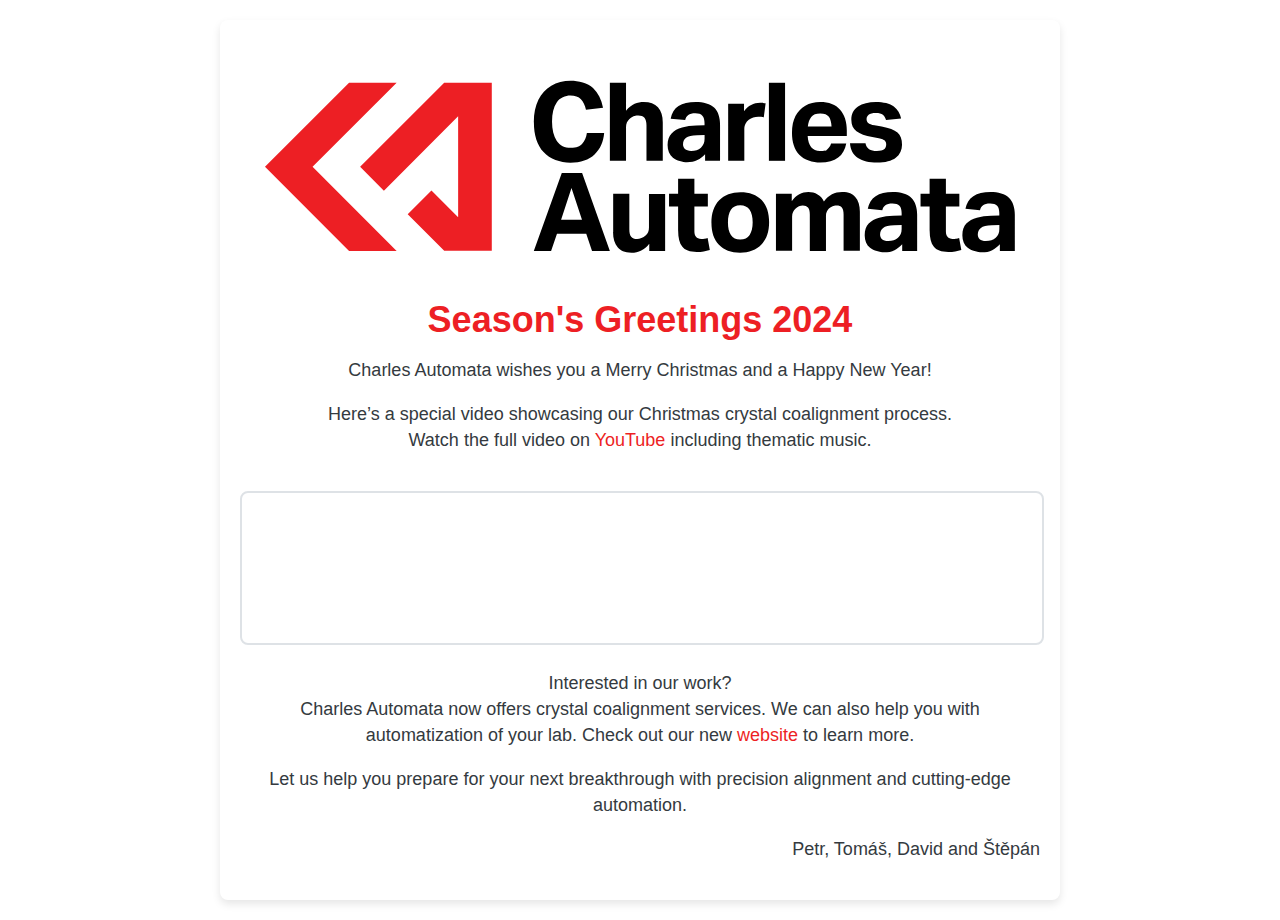
<file: christmas2024.html>
<!DOCTYPE html>
<html lang="en">
<head>
    <meta charset="UTF-8">
    <meta name="viewport" content="width=device-width, initial-scale=1.0">
    <title>Season's Greetings 2024 - Charles Automata</title>
    <style>
        body { 
            font-family: 'Rubik', sans-serif; 
            font-weight: normal; 
            font-style: normal; 
            font-size: 18px; 
            line-height: 26px; 
            color: #343a40;
            text-align: center;
            margin: 0;
            padding: 0;
        }
        .container {
            max-width: 800px;
            margin: 20px auto;
            padding: 20px;
            background-color: #ffffff;
            box-shadow: 0 4px 8px rgba(0, 0, 0, 0.1);
            border-radius: 8px;
        }

        h1 {
            color: #ED1F24;
        }

        video {
            width: 100%;
            height: auto;
            margin-top: 20px;
            border: 2px solid #dee2e6;
            border-radius: 8px;
        }

        a {
            color: #ED1F24;
            text-decoration: none;
        }

        a:hover {
            text-decoration: underline;
        }

        .footer {
            margin-top: 20px;
            font-size: 0.9em;
            color: #6c757d;
        }
        .responsive {
            width: 100%;
            height: auto;
        }
    </style>
</head>
<body>
    <div class="container">
        <p>
        <svg version="1.1" xmlns="http://www.w3.org/2000/svg" xmlns:xlink="http://www.w3.org/1999/xlink" 
            class="responsive" viewBox="0 0 493.104 134.079" enable-background="new 0 0 493.104 134.079"
            xml:space="preserve">
       <path d="M181.096,39.585c0-5.43,0.954-10.039,2.834-13.853c1.881-3.788,4.529-6.701,7.947-8.688
           c3.416-1.986,7.416-2.993,11.998-2.993s10.595,1.457,13.721,4.37c3.125,2.914,5.165,6.993,6.171,12.185l-10.515,1.271
           c-0.637-2.834-1.67-4.98-3.125-6.463c-1.458-1.483-3.656-2.226-6.57-2.226c-2.913,0-6.436,1.404-8.343,4.238
           c-1.935,2.835-2.888,6.755-2.888,11.787c0,5.033,0.98,9.086,2.94,11.92s4.821,4.238,8.582,4.238s5.536-0.821,7.072-2.464
           s2.489-3.84,2.887-6.648h10.647c-0.449,5.483-2.437,9.906-5.933,13.244c-3.496,3.337-8.476,5.032-14.886,5.032
           s-12.555-2.172-16.528-6.542c-3.973-4.344-5.96-10.517-5.96-18.462L181.096,39.585z"/>
       <path d="M227.979,15.27h9.959v17.19c1.749-2.013,3.523-3.417,5.298-4.185s3.655-1.139,5.615-1.139c3.867,0,6.781,1.086,8.769,3.258
           c1.985,2.172,2.966,5.324,2.966,9.403V63.37h-10.039V41.678c0-2.252-0.423-3.841-1.244-4.821c-0.822-0.953-2.093-1.457-3.815-1.457
           c-1.721,0-1.96,0.186-2.939,0.53c-0.953,0.371-1.801,0.927-2.517,1.695c-0.661,0.663-1.191,1.404-1.563,2.146
           c-0.371,0.768-0.53,1.748-0.53,2.967v20.607h-9.959V15.27z"/>
       <path d="M273.061,53.067c0,1.297,0.396,2.331,1.191,3.072c0.795,0.742,2.066,1.113,3.814,1.113c2.516,0,4.53-0.662,6.039-1.96
           c1.51-1.298,2.252-3.126,2.252-5.457v-2.437l-4.662,0.212c-3.23,0.133-5.482,0.662-6.729,1.563c-1.271,0.901-1.879,2.199-1.879,3.92
           L273.061,53.067z M263.552,53.676c0-3.099,0.82-5.483,2.463-7.178s3.814-2.887,6.489-3.603c2.702-0.715,5.615-1.112,8.768-1.218
           l5.059-0.212v-1.271c0-2.146-0.449-3.708-1.351-4.662c-0.9-0.954-2.33-1.404-4.317-1.404c-1.985,0-3.39,0.344-4.344,1.033
           c-0.954,0.689-1.616,1.722-1.907,3.073l-8.952-0.821c0.636-3.497,2.252-6.093,4.847-7.788c2.596-1.695,6.145-2.516,10.647-2.516
           s9.112,1.192,11.443,3.576c2.331,2.384,3.496,5.88,3.496,10.515v22.17h-9.217v-4.104c-1.404,1.536-2.967,2.728-4.742,3.629
           c-1.774,0.9-3.92,1.35-6.437,1.35s-6.436-0.927-8.635-2.754C264.664,59.637,263.552,57.04,263.552,53.676"/>
       <path d="M300.898,28.195h9.774v4.662c2.569-3.496,5.88-5.245,9.959-5.245s1.219,0,1.774,0.08c0.557,0.053,1.087,0.132,1.59,0.265
           l-1.14,8.555c-0.583-0.079-1.139-0.159-1.694-0.238c-0.53-0.08-1.112-0.106-1.748-0.106c-1.086,0-2.094,0.159-3.073,0.45
           c-0.953,0.292-1.88,0.768-2.728,1.457c-0.849,0.662-1.536,1.51-2.014,2.49c-0.503,0.979-0.742,2.145-0.742,3.496v19.336h-9.959
           V28.195z"/>
       <rect x="326.009" y="15.269" width="9.959" height="48.101"/>
       <path d="M362.986,36.247c-0.954-1.377-2.756-2.065-5.352-2.065s-4.396,0.715-5.535,2.119c-1.112,1.404-1.828,3.39-2.093,5.96h14.621
           c-0.133-2.649-0.688-4.662-1.642-6.039V36.247z M340.233,46.127c0-4.052,0.715-7.469,2.145-10.304
           c1.431-2.834,3.47-4.979,6.066-6.463c2.596-1.483,5.668-2.224,9.165-2.224c5.43,0,9.535,1.589,12.289,4.794
           c2.756,3.178,4.133,7.469,4.133,12.793v3.311h-24.13c0.396,6.145,2.939,9.218,7.602,9.218s3.683-0.396,4.715-1.219
           c1.033-0.821,1.722-1.933,2.093-3.364h9.377c-0.662,3.762-2.332,6.675-4.98,8.715c-2.648,2.039-6.33,3.072-11.045,3.072
           s-9.934-1.589-12.926-4.794C341.716,56.484,340.233,51.954,340.233,46.127"/>
       <path d="M398.32,53.464c0-1.033-0.292-1.881-0.901-2.569c-0.608-0.689-1.827-1.166-3.682-1.484l-3.972-0.662
           c-4.397-0.768-7.655-1.96-9.774-3.576c-2.119-1.615-3.179-4.052-3.179-7.284c0-3.231,1.377-6.065,4.132-7.946
           s6.437-2.834,11.019-2.834s8.661,0.927,11.045,2.754c2.385,1.855,3.895,4.318,4.504,7.417l-9.298,1.007
           c-0.396-1.431-1.06-2.517-1.96-3.258c-0.9-0.742-2.331-1.113-4.317-1.113s-3.603,0.371-4.449,1.086
           c-0.849,0.715-1.272,1.563-1.272,2.569c0,1.007,0.346,1.854,1.008,2.464s1.985,1.086,3.92,1.457l4.369,0.741
           c4.637,0.848,7.867,2.119,9.748,3.762c1.854,1.668,2.808,4.132,2.808,7.416c0,3.284-1.298,6.119-3.867,8.079
           c-2.596,1.986-6.41,2.966-11.495,2.966c-5.086,0-8.82-0.953-11.787-2.834c-2.967-1.88-4.609-4.9-4.927-9.032h9.562
           c0.318,1.694,1.033,2.914,2.198,3.629c1.14,0.715,2.755,1.086,4.821,1.086s3.602-0.345,4.45-1.033
           c0.848-0.689,1.271-1.616,1.271-2.808H398.32z"/>
       <path d="M204.325,80.111l-6.41,19.601h12.873L204.325,80.111z M213.438,108.267h-18.064l-3.629,10.648h-10.648l17.243-48.101h12.529
           l17.11,48.101h-10.992l-3.575-10.648H213.438z"/>
       <path d="M230.019,107.261V83.739h9.959v21.773c0,2.198,0.37,3.761,1.139,4.715c0.769,0.953,1.987,1.403,3.629,1.403
           s3.813-0.716,5.245-2.146c0.662-0.662,1.191-1.404,1.563-2.145c0.37-0.77,0.529-1.696,0.529-2.835V83.767h9.959v35.175h-9.772
           v-4.503c-2.914,3.735-6.569,5.589-10.993,5.589c-4.423,0-6.596-1.112-8.502-3.311c-1.881-2.198-2.835-5.351-2.835-9.429
           L230.019,107.261z"/>
       <path d="M270.041,106.387V91.554h-5.589v-7.814h5.589v-9.376h10.039v9.376h8.29v7.814h-8.29v15.23c0,1.483,0.344,2.648,1.006,3.47
           c0.663,0.821,1.722,1.245,3.179,1.245s1.483-0.054,2.119-0.159c0.662-0.106,1.271-0.265,1.854-0.45l1.351,7.416
           c-1.245,0.398-2.517,0.716-3.761,0.954c-1.245,0.212-2.676,0.344-4.238,0.344c-4.371,0-7.364-1.112-9.033-3.364
           c-1.668-2.251-2.49-5.535-2.49-9.826L270.041,106.387z"/>
       <path d="M300.767,101.328c0,3.284,0.609,5.853,1.827,7.76c1.219,1.908,3.126,2.835,5.722,2.835c2.597,0,4.582-0.954,5.827-2.861
           c1.245-1.906,1.854-4.503,1.854-7.787c0-3.285-0.609-5.854-1.854-7.707c-1.245-1.854-3.178-2.809-5.827-2.809
           c-2.648,0-4.503,0.927-5.722,2.809c-1.218,1.854-1.827,4.449-1.827,7.786V101.328z M290.568,101.46c0-5.88,1.59-10.489,4.795-13.8
           c3.179-3.312,7.575-4.98,13.138-4.98c5.562,0,9.959,1.616,13.032,4.849c3.072,3.23,4.608,7.787,4.608,13.666
           c0,5.881-1.589,10.437-4.741,13.774c-3.179,3.337-7.55,5.032-13.164,5.032c-5.615,0-9.96-1.615-13.033-4.873
           c-3.071-3.258-4.607-7.814-4.607-13.641L290.568,101.46z"/>
       <path d="M330.326,83.739h9.774v4.504c2.781-3.735,6.198-5.59,10.251-5.59c4.052,0,7.866,1.96,9.563,5.854
           c2.912-3.92,6.647-5.854,11.177-5.854c4.53,0,6.198,1.008,8.132,3.021c1.907,2.013,2.861,5.085,2.861,9.164v24.051h-10.039V96.454
           c0-2.119-0.371-3.55-1.086-4.345s-1.775-1.191-3.18-1.191c-1.402,0-1.695,0.159-2.488,0.45c-0.821,0.291-1.563,0.769-2.278,1.457
           c-0.53,0.529-0.98,1.166-1.325,1.881c-0.344,0.715-0.503,1.535-0.503,2.437v21.772h-9.959V96.532c0-2.012-0.371-3.469-1.113-4.316
           c-0.741-0.848-1.801-1.271-3.205-1.271c-1.403,0-3.364,0.688-4.715,2.092c-0.45,0.504-0.874,1.113-1.271,1.882
           c-0.397,0.768-0.609,1.721-0.609,2.887v21.084h-9.96V83.714L330.326,83.739z"/>
       <path d="M394.533,108.612c0,1.297,0.396,2.33,1.191,3.071c0.795,0.742,2.065,1.113,3.814,1.113c2.516,0,4.529-0.662,6.039-1.96
           s2.251-3.126,2.251-5.457v-2.438l-4.662,0.213c-3.231,0.133-5.482,0.662-6.728,1.563c-1.244,0.901-1.881,2.199-1.881,3.92
           L394.533,108.612z M385.05,109.221c0-3.099,0.821-5.483,2.463-7.178c1.643-1.696,3.815-2.888,6.49-3.603
           c2.702-0.716,5.615-1.112,8.767-1.219l5.06-0.212v-1.271c0-2.146-0.45-3.709-1.351-4.662c-0.9-0.954-2.332-1.404-4.317-1.404
           c-1.987,0-3.392,0.344-4.345,1.033c-0.953,0.688-1.615,1.722-1.906,3.072l-8.953-0.82c0.636-3.497,2.251-6.094,4.847-7.788
           c2.597-1.695,6.146-2.517,10.648-2.517s9.112,1.192,11.442,3.576c2.331,2.385,3.496,5.881,3.496,10.516v22.17h-9.217v-4.105
           c-1.404,1.536-2.967,2.729-4.742,3.629c-1.773,0.9-3.92,1.351-6.436,1.351c-2.518,0-6.438-0.927-8.635-2.754
           C386.162,115.181,385.05,112.585,385.05,109.221"/>
       <path d="M425.072,106.387V91.554h-5.589v-7.814h5.589v-9.376h10.039v9.376h8.29v7.814h-8.29v15.23c0,1.483,0.344,2.648,1.006,3.47
           c0.663,0.821,1.723,1.245,3.18,1.245s1.482-0.054,2.119-0.159c0.662-0.106,1.271-0.265,1.854-0.45l1.352,7.416
           c-1.245,0.398-2.518,0.716-3.762,0.954c-1.244,0.212-2.676,0.344-4.238,0.344c-4.37,0-7.363-1.112-9.032-3.364
           c-1.668-2.251-2.49-5.535-2.49-9.826L425.072,106.387z"/>
       <path d="M454.766,108.612c0,1.297,0.396,2.33,1.191,3.071c0.795,0.742,2.066,1.113,3.814,1.113c2.516,0,4.529-0.662,6.039-1.96
           s2.252-3.126,2.252-5.457v-2.438l-4.662,0.213c-3.231,0.133-5.483,0.662-6.729,1.563c-1.244,0.901-1.881,2.199-1.881,3.92
           L454.766,108.612z M445.256,109.221c0-3.099,0.821-5.483,2.463-7.178c1.643-1.696,3.815-2.888,6.49-3.603
           c2.702-0.716,5.615-1.112,8.768-1.219l5.059-0.212v-1.271c0-2.146-0.45-3.709-1.351-4.662c-0.9-0.954-2.331-1.404-4.317-1.404
           c-1.987,0-3.391,0.344-4.344,1.033c-0.954,0.688-1.616,1.722-1.907,3.072l-8.953-0.82c0.636-3.497,2.251-6.094,4.847-7.788
           c2.597-1.695,6.146-2.517,10.648-2.517s9.112,1.192,11.443,3.576c2.33,2.385,3.496,5.881,3.496,10.516v22.17h-9.218v-4.105
           c-1.403,1.536-2.967,2.729-4.741,3.629s-3.92,1.351-6.437,1.351s-6.437-0.927-8.635-2.754
           C446.368,115.181,445.256,112.585,445.256,109.221z"/>
       <rect x="15.389" fill="none" width="462.342" height="134.079"/>
       <polygon fill="#ED1F24" points="67.226,15.27 15.39,67.105 67.226,118.942 96.548,118.942 44.712,67.105 96.548,15.27 "/>
       <polygon fill="#ED1F24" points="125.869,15.27 74.033,67.105 88.681,81.753 134.451,35.982 134.451,98.175 118.002,81.727 
           103.355,96.374 125.869,118.889 155.191,118.889 155.191,15.27 "/>
       </svg>       
        </p>
        <h1>Season's Greetings 2024</h1>
        <p>
            Charles Automata wishes you a Merry Christmas and a Happy New Year!
        <p>
            Here’s a special video showcasing our Christmas crystal coalignment process.<br>
            Watch the full video on <a href="https://youtu.be/PaV6QRTWpS4" target="_blank">YouTube</a> including thematic music.
        </p>

        <video autoplay noloop muted playsinline>
            <source src="https://charlesautomata.cz/AutomataChristmasFast_480.mp4" type="video/mp4">
            Your browser does not support the video tag.
        </video>

        <p>
            Interested in our work?<br>
            Charles Automata now offers crystal coalignment services. 
            We can also help you with automatization of your lab.
            Check out our new <a href="https://charlesautomata.cz/" target="_blank">website</a> to learn more.
        </p>


        <p>
            Let us help you prepare for your next breakthrough with precision alignment and cutting-edge automation.
        </p>

        <p style="text-align: right;">
            Petr, Tomáš, David and Štěpán
        </p>
    </div>
</body>
</html>
</file>
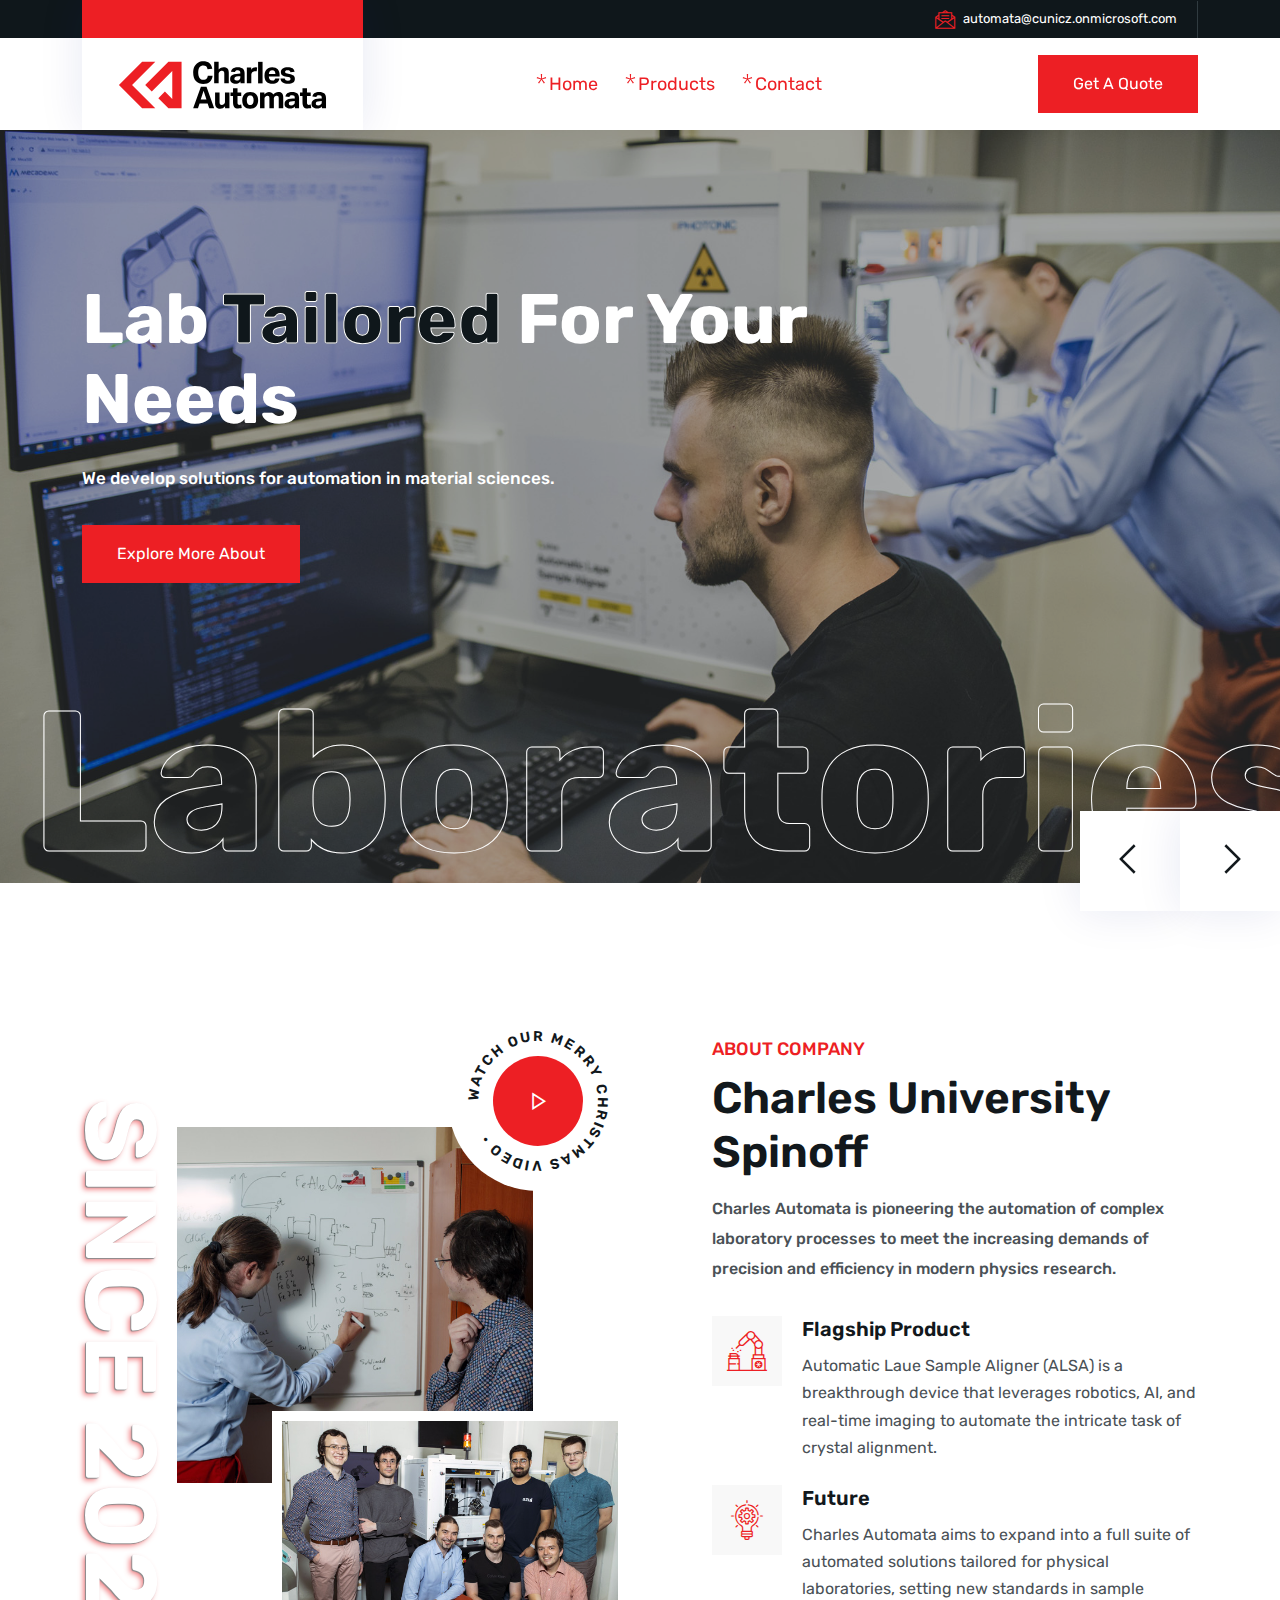
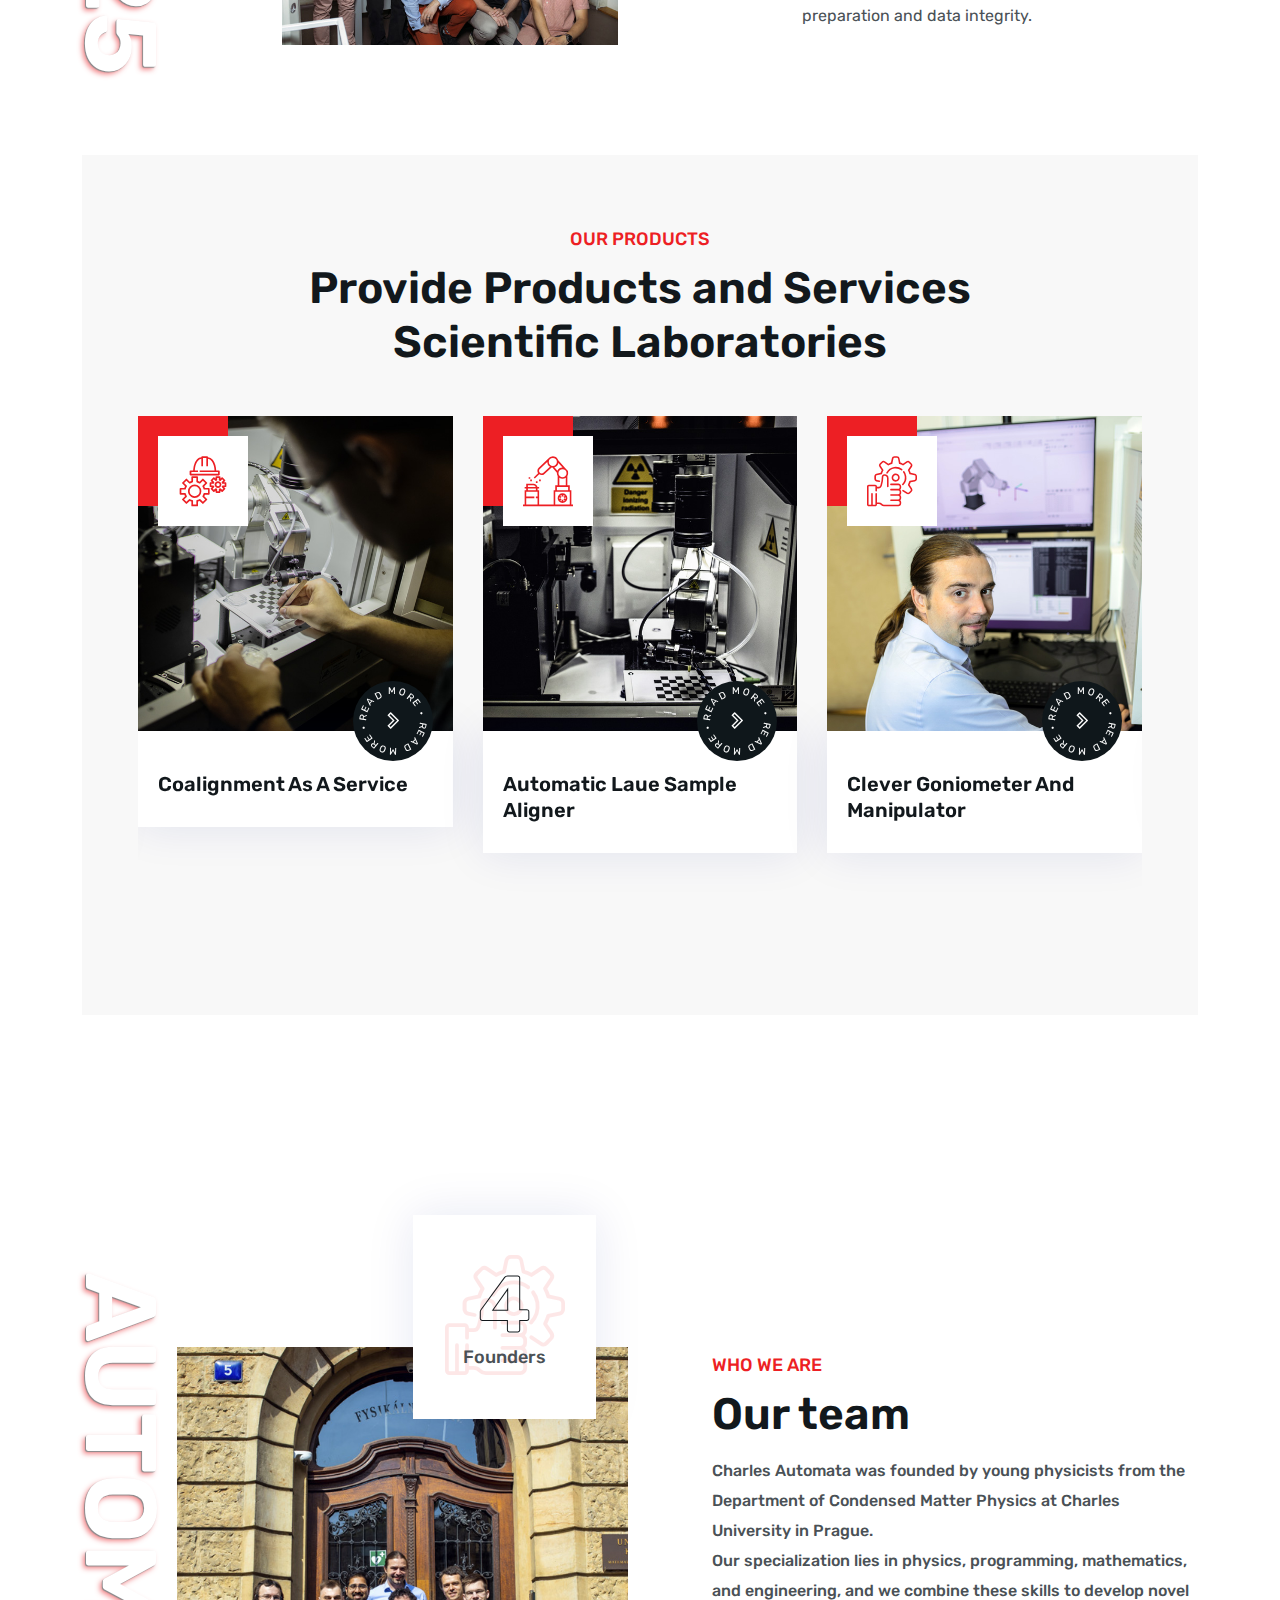
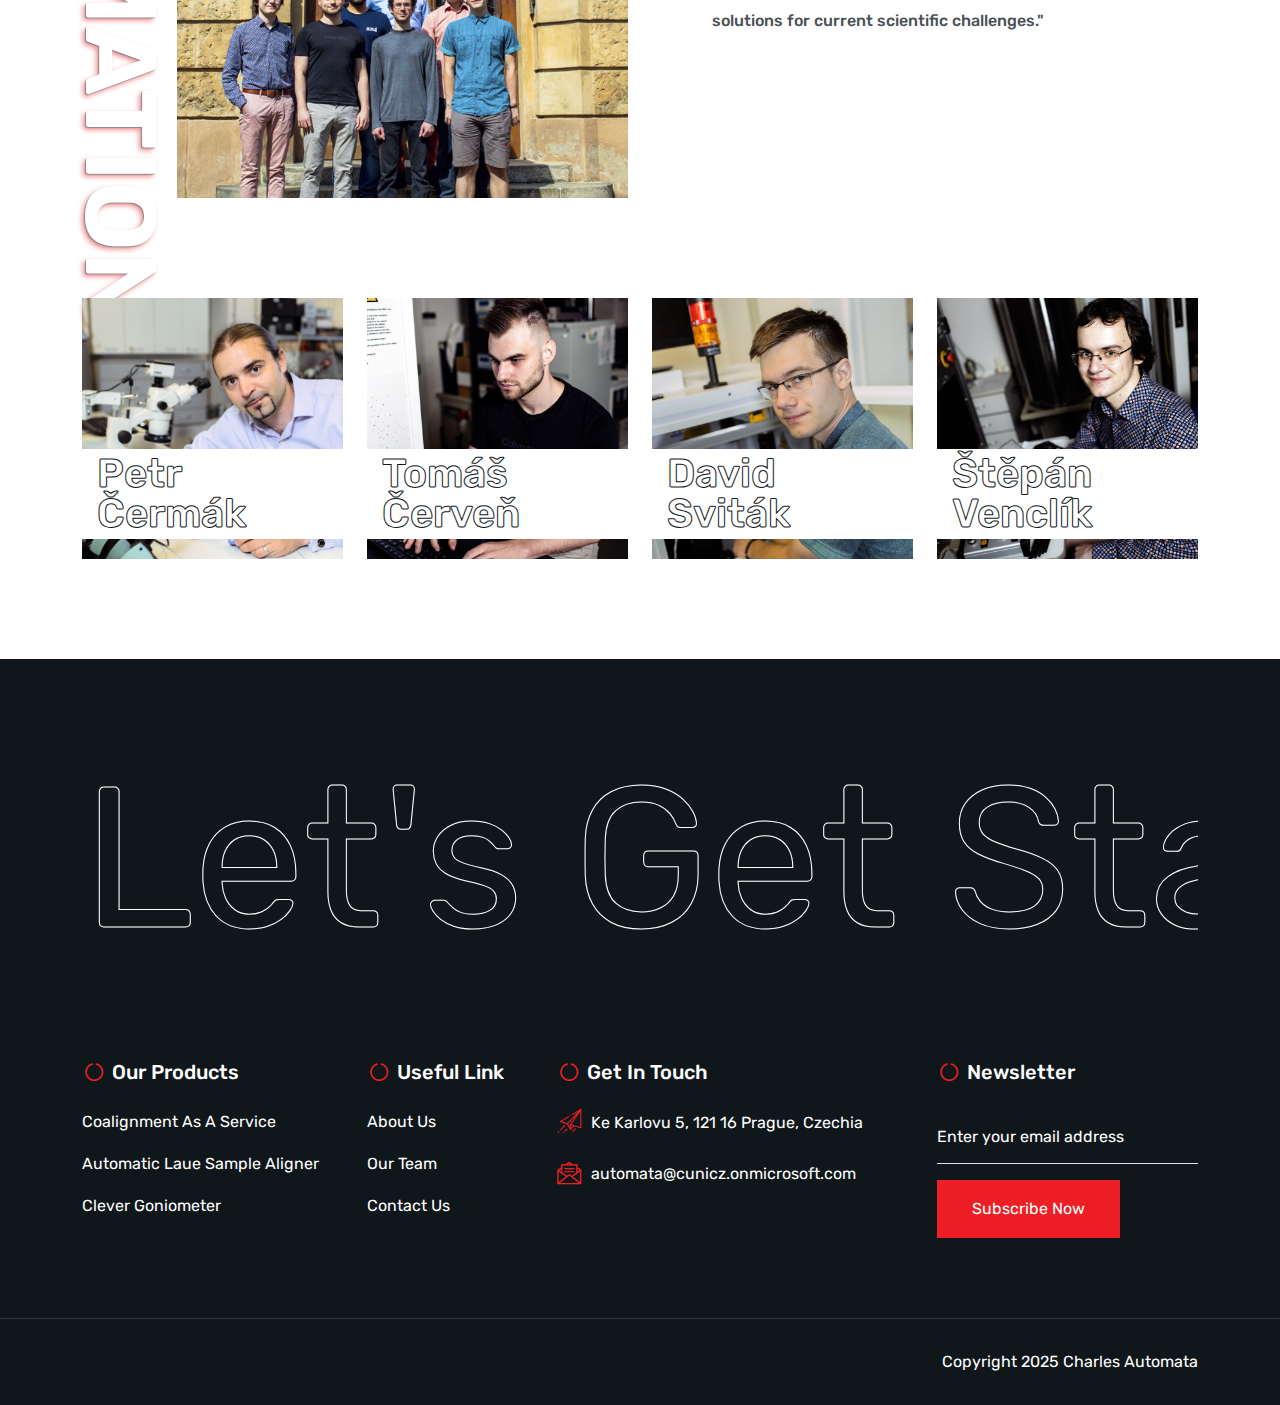
<file: index copy.html>
<!DOCTYPE html>
<html lang="en">
<head>

<!-- meta tags -->
<meta charset="utf-8">
<meta name="keywords" content="automation, laboratory, physics, university, spin-off" />
<meta name="description" content="Charles Automata - a lab tailored for your needs" />
<meta name="viewport" content="width=device-width, initial-scale=1">

<!-- Title -->
<title>Charles Automata - a lab tailored for your needs</title>

<!-- Favicon Icon -->
<link rel="shortcut icon" href="images/favicon.png" />

<!-- inject css start -->

<!--== bootstrap -->
<link href="css/bootstrap.min.css" rel="stylesheet" type="text/css" />

<!--== font -->
<link href="https://fonts.googleapis.com/css2?family=Rubik:ital,wght@0,300;0,400;0,500;0,600;0,700;0,800;0,900;1,300;1,400;1,500;1,600;1,700;1,800;1,900&display=swap" rel="stylesheet">

<!--== magnific-popup -->
<link href="css/magnific-popup.css" rel="stylesheet" type="text/css" />

<!--== line-awesome -->
<link href="css/line-awesome.min.css" rel="stylesheet" type="text/css" />

<!--== owl -->
<link href="css/owl.carousel.css" rel="stylesheet" type="text/css" />

<!--== odometer -->
<link href="css/odometer.css" rel="stylesheet" type="text/css" />

<!--== base -->
<link href="css/spacing.css" rel="stylesheet" type="text/css" />

<!--== base -->
<link href="css/base.css" rel="stylesheet" type="text/css" />

<!--== shortcodes -->
<link href="css/shortcodes.css" rel="stylesheet" type="text/css" />

<!--== theme-style -->
<link href="css/theme-style.css" rel="stylesheet" type="text/css" />

<!-- inject css end -->

</head>

<body>

<!-- page wrapper start -->

<div class="page-wrapper">
  
<!-- preloader start -->

<div id="ht-preloader">
  <div class="loader clear-loader">
    <span class="loader-div"> </span>
  </div>
</div>

<!-- preloader end -->


<!--header start-->

<header id="site-header" class="header">
  <div class="header-top">
      <div class="container">
      <div class="row">
        <div class="col d-flex align-items-center justify-content-end">
          <div class="topbar-link">            
            <ul class="list-inline">
              <li><i class="flaticon-message"></i>
                <a href="mailto:automata@cunicz.onmicrosoft.com">automata@cunicz.onmicrosoft.com</a>
              </li>
            </ul>
          </div>
          <!--div class="social-icons">
              <ul class="list-inline">
                <li><a href="#"><i class="lab la-facebook-f"></i></a>
                </li>
                <li><a href="#"><i class="lab la-twitter"></i></a>
                </li>
                <li><a href="#"><i class="lab la-instagram"></i></a>
                </li>
                <li><a href="#"><i class="lab la-dribbble"></i></a>
                </li>
                <li><a href="#"><i class="lab la-linkedin-in"></i></a> 
                </li>
              </ul>
            </div-->
        </div>
      </div>
      </div>
  </div>
  <div id="header-wrap">
    <div class="container">
      <div class="row">
        <!--menu start-->
        <div class="col">
          <nav class="navbar navbar-expand-lg">
            <a class="navbar-brand logo" href="/">
              <img class="img-fluid" src="images/logo.svg" alt="">
            </a>
            <button class="navbar-toggler ht-toggler" type="button" data-bs-toggle="collapse" data-bs-target="#navbarNav" aria-expanded="false" aria-label="Toggle navigation">
              <svg width="100" height="100" viewBox="0 0 100 100">
        <path class="line line1" d="M 20,29.000046 H 80.000231 C 80.000231,29.000046 94.498839,28.817352 94.532987,66.711331 94.543142,77.980673 90.966081,81.670246 85.259173,81.668997 79.552261,81.667751 75.000211,74.999942 75.000211,74.999942 L 25.000021,25.000058"></path>
        <path class="line line2" d="M 20,50 H 80"></path>
        <path class="line line3" d="M 20,70.999954 H 80.000231 C 80.000231,70.999954 94.498839,71.182648 94.532987,33.288669 94.543142,22.019327 90.966081,18.329754 85.259173,18.331003 79.552261,18.332249 75.000211,25.000058 75.000211,25.000058 L 25.000021,74.999942"></path>
      </svg>
            </button>
            <div class="collapse navbar-collapse" id="navbarNav">
              <ul class="navbar-nav mx-auto">
                <li class="nav-item">
                  <a class="nav-link active" href="#">Home</a>
                </li>
                <li class="nav-item">
                  <a class="nav-link active" href="#products">Products</a>
                </li>
                <li class="nav-item">
                  <a class="nav-link active" href="/contact">Contact</a>
                </li>
                
              </ul>
            </div>
            <div class="right-nav align-items-center d-flex justify-content-end">
              <a class="primary-btn" href="/contact"><span>Get A Quote</span>
            </a>
            </div>
          </nav>
        </div>
        <!--menu end-->
      </div>
    </div>
  </div>
</header>

<div class="search-input" id="search-input-box">
    <div class="search-inner-box">
        <div class="container">
            <div class="row justify-content-center">
                <div class="col-lg-6">
                    <form role="search" id="search-form" class="search-form d-flex justify-content-between search-inner">
                        <label>
                            <input type="search" class="search-field" placeholder="Search Here" value="" name="s" />
                        </label>
                        <button type="submit" class="search-submit">
                            <i class="las la-search"></i>
                        </button>
                        <span class="las la-times close-search" id="close-search" title="Close Search"></span>
                    </form>
                </div>
            </div>
        </div>
    </div>
</div>

<!--header end-->


<!--hero section start-->

<section class="banner-slider py-0">
  <div class="banner-owl-slider owl-carousel no-pb" data-dots="false" data-nav="true">
    <div class="item">
      <div class="slider-img" data-bg-img="images/bg/01.jpg"></div>
      <div class="banner-content">
        <div class="container">
          <div class="row">
            <div class="col-xxl-7 col-xl-8 col-lg-10 col-12">
              <h1 class="mb-4">Lab <span>Tailored</span> For Your Needs</h1>
              <p>We develop solutions for automation in material sciences.</p>
              <div class="btn-box mt-5">
                <a class="primary-btn" href="about-us-1.html">
                  <span>Explore More About</span>
                </a>
              </div>
            </div>
          </div>
        </div>
        <div class="banner-large-text"><h1>Laboratories</h1></div>
      </div>
    </div>
    <div class="item">
      <div class="slider-img" data-bg-img="images/bg/02.jpg"></div>
      <div class="banner-content">
        <div class="container">
          <div class="row">
            <div class="col-xxl-7 col-xl-8 col-lg-10 col-12">
              <h1 class="mb-4">We Coalign <span>Crystals</span> For Your Experiment</h1>
              <p>Our highly automatized and precise machine ALSA can coalign thousands of crystals per week with 1° mosaicity.</p>
              <div class="btn-box mt-5">
                <a class="primary-btn" href="about-us-1.html">
                  <span>Explore More About</span>
                </a>
              </div>
            </div>
          </div>
        </div>
        <div class="banner-large-text"><h1>Service</h1></div>
      </div>
    </div>
  </div>
</section>

<!--hero section end--> 


<!--body content start-->

<div class="page-content">

<!--about start-->

<section>
  <div class="container">
    <div class="row align-items-center">
      <div class="col-12 col-lg-6 position-relative">
        <div class="text-end mb-n10">
          <div class="round-text">
            <svg version="1.1" xmlns="http://www.w3.org/2000/svg" xmlns:xlink="http://www.w3.org/1999/xlink" x="0px" y="0px" width="100%" height="100%" viewBox="0 0 180 180" enable-background="new 0 0 180 180" xml:space="preserve">
              <defs>
                <path id="circlePath" d="M 90, 90 m -60, 0 a 60,60 0 0,1 120,0 a 60,60 0 0,1 -120,0 "></path>
              </defs>
              <circle cx="90" cy="90" r="75" fill="none"></circle>
              <g>
                <use xlink:href="#circlePath" fill="none"></use>
                <text>
                  <textPath xlink:href="#circlePath">Watch Our Merry Christmas Video •</textPath>
                </text>
              </g>
            </svg>
            <a class="video-popup text-btn-icon popup-youtube" href="https://www.youtube.com/watch?v=jjp9SPyEB7k">
              <i class="las la-play"></i>
            </a>
          </div>
        </div>
        <div class="row">
          <div class="col-md-8 mx-auto">
            <img class="img-fluid" src="images/team1.jpg" alt="">
          </div>
        </div>
        <div class="row">
          <div class="col-md-8 ms-auto">
            <img class="img-fluid border border-10 border-white mt-n10" src="images/team2.jpg" alt="">
          </div>
        </div>
        <div class="text-large-style">
          <h3>Since 2025</h3>
        </div>
      </div>
      <div class="col-12 col-lg-6 ps-lg-10 mt-5 mt-lg-0">
        <div class="theme-title mb-4">
          <h6>About Company</h6>
          <h2>Charles University Spinoff</h2>
          <p>Charles Automata is pioneering the automation of complex laboratory processes 
            to meet the increasing demands of precision and efficiency in modern physics research. 
           </p>
        </div>
        <div class="featured-item style-1 mt-5">
          <div class="featured-icon">
            <i class="flaticon-industrial-robot"></i>
          </div>
          <div class="featured-desc">
            <div class="featured-title">
              <h5>Flagship Product</h5>
            </div>
            <p>Automatic Laue Sample Aligner (ALSA) is a breakthrough device 
              that leverages robotics, AI, and real-time imaging to automate the intricate task of crystal alignment. 
              </p>
          </div>
        </div>
        <div class="featured-item style-1 mt-4">
          <div class="featured-icon">
            <i class="flaticon-innovation"></i>
          </div>
          <div class="featured-desc">
            <div class="featured-title">
              <h5>Future</h5>
            </div>
            <p> Charles Automata aims to expand into a full suite 
              of automated solutions tailored for physical laboratories, setting new standards in sample preparation 
              and data integrity.</p>
          </div>
        </div>
        
      </div>
    </div>
  </div>
</section>

<!--about end-->


<!--services start-->

<section class="pt-0">
  <div class="container">
    <div class="row">
      <div class="col-12">
        <div class="light-bg py-10 px-lg-8 p-4">
          <div class="row justify-content-center text-center mb-5">
            <div class="col-lg-10 col-md-12">
              <div class="theme-title">
                <h6>Our Products</h6>
                <h2>Provide Products and Services Scientific Laboratories</h2>
              </div>
            </div>
          </div>
          <div class="owl-carousel arrow-bottom" data-dots="false" data-nav="true" data-items="3" data-xxl-items="3" data-xl-items="2" data-lg-items="2" data-md-items="2" data-sm-items="1" data-margin="30" data-autoplay="true">
            <div class="item">
              <div class="service-item style-1">
                <div class="service-image">
                  <img class="img-fluid" src="images/services/01.jpg" alt="">
                </div>
                <div class="service-icon">
                  <i class="flaticon-maintenance"></i>
                </div>
                <div class="service-desc">
                  <div class="service-title">
                    <h5>
                      <a href="chemical-research.html">Coalignment as a Service</a>
                    </h5>
                  </div>
                  <a href="chemical-research.html" class="round-text link-round-text">
                    <svg version="1.1" xmlns="http://www.w3.org/2000/svg" xmlns:xlink="http://www.w3.org/1999/xlink" x="0px" y="0px" width="100%" height="100%" viewBox="0 0 180 180" enable-background="new 0 0 180 180" xml:space="preserve">
                      <defs>
                        <path id="circlePath" d="M 90, 90 m -60, 0 a 60,60 0 0,1 120,0 a 60,60 0 0,1 -120,0 "></path>
                      </defs>
                      <circle cx="90" cy="90" r="75" fill="none"></circle>
                      <g>
                        <use xlink:href="#circlePath" fill="none"></use>
                        <text>
                          <textPath xlink:href="#circlePath">Read More • Read More •</textPath>
                        </text>
                      </g>
                    </svg>
                    <div class="text-btn-icon">
                      <i class="las la-chevron-right"></i>
                    </div>
                  </a>
                </div>
              </div>
            </div>
            <div class="item">
              <div class="service-item style-1">
                <div class="service-image">
                  <img class="img-fluid" src="images/services/02.jpg" alt="">
                </div>
                <div class="service-icon">
                  <i class="flaticon-industrial-robot"></i>
                </div>
                <div class="service-desc">
                  <div class="service-title">
                    <h5>
                      <a href="energy-power-engineering.html">Automatic Laue Sample Aligner</a>
                    </h5>
                  </div>
                  <a href="energy-power-engineering.html" class="round-text link-round-text">
                    <svg version="1.1" xmlns="http://www.w3.org/2000/svg" xmlns:xlink="http://www.w3.org/1999/xlink" x="0px" y="0px" width="100%" height="100%" viewBox="0 0 180 180" enable-background="new 0 0 180 180" xml:space="preserve">
                      <defs>
                        <path id="circlePath" d="M 90, 90 m -60, 0 a 60,60 0 0,1 120,0 a 60,60 0 0,1 -120,0 "></path>
                      </defs>
                      <circle cx="90" cy="90" r="75" fill="none"></circle>
                      <g>
                        <use xlink:href="#circlePath" fill="none"></use>
                        <text>
                          <textPath xlink:href="#circlePath">Read More • Read More •</textPath>
                        </text>
                      </g>
                    </svg>
                    <div class="text-btn-icon">
                      <i class="las la-chevron-right"></i>
                    </div>
                  </a>
                </div>
              </div>
            </div>
            <div class="item">
              <div class="service-item style-1">
                <div class="service-image">
                  <img class="img-fluid" src="images/services/03.jpg" alt="">
                </div>
                <div class="service-icon">
                  <i class="flaticon-gear"></i>
                </div>
                <div class="service-desc">
                  <div class="service-title">
                    <h5>
                      <a href="/gonio">Clever Goniometer and Manipulator</a>
                    </h5>
                  </div>
                  <a href="/gonio" class="round-text link-round-text">
                    <svg version="1.1" xmlns="http://www.w3.org/2000/svg" xmlns:xlink="http://www.w3.org/1999/xlink" x="0px" y="0px" width="100%" height="100%" viewBox="0 0 180 180" enable-background="new 0 0 180 180" xml:space="preserve">
                      <defs>
                        <path id="circlePath" d="M 90, 90 m -60, 0 a 60,60 0 0,1 120,0 a 60,60 0 0,1 -120,0 "></path>
                      </defs>
                      <circle cx="90" cy="90" r="75" fill="none"></circle>
                      <g>
                        <use xlink:href="#circlePath" fill="none"></use>
                        <text>
                          <textPath xlink:href="#circlePath">Read More • Read More •</textPath>
                        </text>
                      </g>
                    </svg>
                    <div class="text-btn-icon">
                      <i class="las la-chevron-right"></i>
                    </div>
                  </a>
                </div>
              </div>
            </div>
          </div>
        </div>
      </div>
    </div>
  </div>
</section>

<!--services end-->


<!--counter start-->
<!--
<section class="p-0">
  <div class="container">
    <div class="row">
      <div class="col">
        <div class="white-bg p-6">
          <div class="row">
            <div class="col-12 col-lg-4 col-md-6">
              <div class="counter">
                <div class="counter-icon">
                  <i class="flaticon-project"></i>
                </div>
                <div class="counter-desc">
                  <span class="count-number" data-count="2000">2000</span>
                  <span>+</span>
                  <h6>Glued crystals</h6>
                </div>
              </div>
            </div>
            <div class="col-12 col-lg-4 col-md-6 mt-5 mt-md-0">
              <div class="counter">
                <div class="counter-icon">
                  <i class="flaticon-online-support"></i>
                </div>
                <div class="counter-desc">
                  <span class="count-number" data-count="6">6</span>
                  <span>+</span>
                  <h6>Inovators</h6>
                </div>
              </div>
            </div>
            <div class="col-12 col-lg-4 col-md-6 mt-5 mt-lg-0">
              <div class="counter">
                <div class="counter-icon">
                  <i class="flaticon-employee"></i>
                </div>
                <div class="counter-desc">
                  <span class="count-number" data-count="1">1</span>
                  <span>+</span>
                  <h6>Happy Customer</h6>
                </div>
              </div>
            </div>
          </div>
        </div>
      </div>
    </div>
  </div>
</section>
-->
<!--counter end-->


<!--about start-->

<section class="pb-0">
  <div class="container">
    <div class="row align-items-center">
      <div class="col-12 col-lg-6 position-relative">
        <div class="year-counter mb-n10 me-5">
          <div class="counter">
            <div class="counter-icon">
              <i class="flaticon-gear"></i>
            </div>
            <div class="counter-desc">
              <span class="count-number" data-count="4">4</span>
              <h6>Founders</h6>
            </div>
          </div>
        </div>
        <div class="row">
          <div class="col-md-10 ms-auto">
            <img class="img-fluid" src="images/team3.jpg" alt="">
          </div>
        </div>
        <div class="text-large-style">
          <h3>Automation</h3>
        </div>
      </div>
      <div class="col-12 col-lg-6 ps-lg-10 mt-5 mt-lg-0">
        <div class="theme-title mb-4">
          <h6>Who We Are</h6>
          <h2>Our team</h2>
          <p>Charles Automata was founded by young physicists from the Department of Condensed Matter Physics at Charles University in Prague.</p>
            <p>Our specialization lies in physics, programming, mathematics, and engineering, 
            and we combine these skills to develop novel solutions for current scientific challenges."
          </p>
        </div>
        
      </div>
    </div>
  </div>
</section>

<!--about end-->


<!--team start-->

<section>
  <div class="container">
    <div class="row">
      <div class="col-lg-3 col-md-6">
        <div class="team-member">
          <h5>
            <a href="team-single.html">Petr Čermák</a>
          </h5>
          <div class="team-images">
            <img class="img-fluid" src="images/team/petr.jpg" alt="Image">
          </div>
          <ul class="team-social-icon list-inline">
            <li>
              <a href="https://x.com/petrscience">
                <i class="lab la-twitter"></i>
              </a>
            </li>
            <li>
              <a href="https://www.linkedin.com/in/pcermak/">
                <i class="lab la-linkedin-in"></i>
              </a>
            </li>
          </ul>
        </div>
      </div>
      <div class="col-lg-3 col-md-6 mt-5 mt-md-0">
        <div class="team-member">
          <h5>
            <a href="team-single.html">Tomáš Červeň</a>
          </h5>
          <div class="team-images">
            <img class="img-fluid" src="images/team/tomas.jpg" alt="Image">
          </div>
          <ul class="team-social-icon list-inline">
            
          </ul>
        </div>
      </div>
      <div class="col-lg-3 col-md-6 mt-5 mt-lg-0">
        <div class="team-member">
          <h5>
            <a href="team-single.html">David Sviták</a>
          </h5>
          <div class="team-images">
            <img class="img-fluid" src="images/team/david.jpg" alt="Image">
          </div>
          <ul class="team-social-icon list-inline">
            
          </ul>
        </div>
      </div>
      <div class="col-lg-3 col-md-6 mt-5 mt-lg-0">
        <div class="team-member">
          <h5>
            <a href="team-single.html">Štěpán Venclík</a>
          </h5>
          <div class="team-images">
            <img class="img-fluid" src="images/team/stepan.jpg" alt="Image">
          </div>
          <ul class="team-social-icon list-inline">
            <li>
              <a href="https://x.com/_venclik_">
                <i class="lab la-twitter"></i>
              </a>
            </li>
          </ul>
        </div>
      </div>
    </div>
  </div>
</section>

<!--team end-->

<!--contact start-->

<section class="dark-bg pb-0">
  <div class="container">
    <div class="row">
      <div class="col-12">
        <a href="/contact" class="marquee-btn"><span>Let's Get Started<i class="las la-asterisk"></i>Write Us<i class="las la-asterisk"></i>Let's Get Started<i class="las la-asterisk"></i>Write Us<i class="las la-asterisk"></i>Let's Get Started<i class="las la-asterisk"></i>Write Us<i class="las la-asterisk"></i>Let's Get Started<i class="las la-asterisk"></i>Write Us<i class="las la-asterisk"></i></span></a>
      </div>
    </div>
  </div>
</section>

<!--contact end-->

</div>

<!--body content end--> 


<!--footer start-->

<footer class="dark-bg footer">
  <div class="container">
    <div class="row">
      <div class="col-lg-3 col-md-6">
        <h5 class="mb-4">Our Products</h5>
        <ul class="list-unstyled mb-0 footer-menu">
          <li class="mb-3">
            <a href="/caas">Coalignment as a Service</a>
          </li>
          <li class="mb-3">
            <a href="/alsa">Automatic Laue Sample Aligner</a>
          </li>
          <li class="mb-3">
            <a href="/gonio">Clever Goniometer</a>
          </li>
        </ul>
      </div>
      <div class="col-lg-2 col-md-6 mt-5 mt-md-0">
        <h5 class="mb-4">Useful Link</h5>
        <ul class="list-unstyled mb-0 footer-menu">
          <li class="mb-3">
            <a href="/#about">About us</a>
          </li>
          <li class="mb-3">
            <a href="/#team">Our Team</a>
          </li>
          <li>
            <a href="/contact">Contact Us</a>
          </li>
        </ul>
      </div>
      <div class="col-lg-4 col-md-6 mt-5 mt-lg-0">
        <h5 class="mb-4">Get In Touch</h5>
        <div class="footer-cntct">
          <ul class="media-icon list-unstyled">
            <li>
              <i class="flaticon-paper-plane"></i>
              <p class="mb-0">Ke Karlovu 5, 121 16 Prague, Czechia</p>
            </li>
            <li>
              <i class="flaticon-message"></i>
              <a href="mailto:automata@cunicz.onmicrosoft.com">automata@cunicz.onmicrosoft.com</a>
            </li>
          </ul>
        </div>
      </div>
      <div class="col-lg-3 col-md-6 mt-5 mt-lg-0">
        <h5 class="mb-4">Newsletter</h5>
        <div class="subscribe-form">
          <form id="mc-form">
            <input type="email" value="" name="EMAIL" class="email form-control" id="mc-email" placeholder="Enter your email address" required="">
            <div class="primary-btn mt-3">
              <input class="subscribe-btn" type="submit" name="subscribe" value="Subscribe Now">
            </div>
          </form>
        </div>
      </div>
    </div>
  </div>
  <div class="secondary-footer">
    <div class="container">
      <div class="row align-items-center">
        <div class="col-lg-2 col-md-4">
          
        </div>
        <div class="col-lg-4 col-md-8 mt-3 mt-md-0">
          <!--ul class="list-inline p-0 m-0 social-icons footer-social">
            <li class="list-inline-item">
              <a href="#">
                <i class="la la-facebook"></i>
              </a>
            </li>
            <li class="list-inline-item">
              <a href="#">
                <i class="la la-dribbble"></i>
              </a>
            </li>
            <li class="list-inline-item">
              <a href="#">
                <i class="la la-instagram"></i>
              </a>
            </li>
            <li class="list-inline-item">
              <a href="#">
                <i class="la la-twitter"></i>
              </a>
            </li>
            <li class="list-inline-item">
              <a href="#">
                <i class="la la-linkedin"></i>
              </a>
            </li>
          </ul-->
        </div>
        <div class="col-lg-6 col-md-12 text-lg-end mt-3 mt-lg-0"> Copyright 2025 Charles Automata </div>
      </div>
    </div>
  </div>
</footer>

<!--footer end-->

</div>

<!-- page wrapper end -->

 
<!--back-to-top start-->

<div class="scroll-top"><a class="smoothscroll" href="#top"><i class="las la-arrow-up"></i></a></div>

<!--back-to-top end-->

<!-- inject js start -->

<!--== jquery -->
<script src="js/jquery.min.js"></script>

<!--== bootstrap -->
<script src="js/bootstrap.bundle.min.js"></script>

<!--== jquery-appear -->
<script src="js/jquery-appear.js"></script>

<!--== owl -->
<script src="js/owl.carousel.min.js"></script> 

<!--== magnific-popup --> 
<script src="js/jquery.magnific-popup.min.js"></script>

<!--== counter -->
<script src="js/odometer.min.js"></script>

<!--== countdown -->
<script src="js/jquery.countdown.min.js"></script>

<!--== theme-script -->
<script src="js/theme-script.js"></script>

<!-- inject js end -->

</body>

</html>
</file>
<file: css/odometer.css>
.odometer.odometer-auto-theme, .odometer.odometer-theme-default {
  display: inline-block;
  vertical-align: middle;
  *vertical-align: auto;
  *zoom: 1;
  *display: inline;
  position: relative;
}
.odometer.odometer-auto-theme .odometer-digit, .odometer.odometer-theme-default .odometer-digit {
  display: inline-block;
  vertical-align: middle;
  *vertical-align: auto;
  *zoom: 1;
  *display: inline;
  position: relative;
}
.odometer.odometer-auto-theme .odometer-digit .odometer-digit-spacer, .odometer.odometer-theme-default .odometer-digit .odometer-digit-spacer {
  display: inline-block;
  vertical-align: middle;
  *vertical-align: auto;
  *zoom: 1;
  *display: inline;
  visibility: hidden;
}
.odometer.odometer-auto-theme .odometer-digit .odometer-digit-inner, .odometer.odometer-theme-default .odometer-digit .odometer-digit-inner {
  text-align: left;
  display: block;
  position: absolute;
  top: 0;
  left: 0;
  right: 0;
  bottom: 0;
  overflow: hidden;
}
.odometer.odometer-auto-theme .odometer-digit .odometer-ribbon, .odometer.odometer-theme-default .odometer-digit .odometer-ribbon {
  display: block;
}
.odometer.odometer-auto-theme .odometer-digit .odometer-ribbon-inner, .odometer.odometer-theme-default .odometer-digit .odometer-ribbon-inner {
  display: block;
  -webkit-backface-visibility: hidden;
}
.odometer.odometer-auto-theme .odometer-digit .odometer-value, .odometer.odometer-theme-default .odometer-digit .odometer-value {
  display: block;
  -webkit-transform: translateZ(0);
}
.odometer.odometer-auto-theme .odometer-digit .odometer-value.odometer-last-value, .odometer.odometer-theme-default .odometer-digit .odometer-value.odometer-last-value {
  position: absolute;
}
.odometer.odometer-auto-theme.odometer-animating-up .odometer-ribbon-inner, .odometer.odometer-theme-default.odometer-animating-up .odometer-ribbon-inner {
  -webkit-transition: -webkit-transform 2s;
  -moz-transition: -moz-transform 2s;
  -ms-transition: -ms-transform 2s;
  -o-transition: -o-transform 2s;
  transition: transform 2s;
}
.odometer.odometer-auto-theme.odometer-animating-up.odometer-animating .odometer-ribbon-inner, .odometer.odometer-theme-default.odometer-animating-up.odometer-animating .odometer-ribbon-inner {
  -webkit-transform: translateY(-100%);
  -moz-transform: translateY(-100%);
  -ms-transform: translateY(-100%);
  -o-transform: translateY(-100%);
  transform: translateY(-100%);
}
.odometer.odometer-auto-theme.odometer-animating-down .odometer-ribbon-inner, .odometer.odometer-theme-default.odometer-animating-down .odometer-ribbon-inner {
  -webkit-transform: translateY(-100%);
  -moz-transform: translateY(-100%);
  -ms-transform: translateY(-100%);
  -o-transform: translateY(-100%);
  transform: translateY(-100%);
}
.odometer.odometer-auto-theme.odometer-animating-down.odometer-animating .odometer-ribbon-inner, .odometer.odometer-theme-default.odometer-animating-down.odometer-animating .odometer-ribbon-inner {
  -webkit-transition: -webkit-transform 2s;
  -moz-transition: -moz-transform 2s;
  -ms-transition: -ms-transform 2s;
  -o-transition: -o-transform 2s;
  transition: transform 2s;
  -webkit-transform: translateY(0);
  -moz-transform: translateY(0);
  -ms-transform: translateY(0);
  -o-transform: translateY(0);
  transform: translateY(0);
}
.odometer.odometer-auto-theme .odometer-value, .odometer.odometer-theme-default .odometer-value {
  text-align: center;
}
</file>
<file: css/spacing.css>
.m-0 {
	margin: 0 !important
}

.mt-0, .my-0 {
	margin-top: 0 !important
}

.me-0, .mx-0 {
	margin-right: 0 !important
}

.mb-0, .my-0 {
	margin-bottom: 0 !important
}

.ms-0, .mx-0 {
	margin-left: 0 !important
}

.m-1 {
	margin: .25rem !important
}

.mt-1, .my-1 {
	margin-top: .25rem !important
}

.me-1, .mx-1 {
	margin-right: .25rem !important
}

.mb-1, .my-1 {
	margin-bottom: .25rem !important
}

.ms-1, .mx-1 {
	margin-left: .25rem !important
}

.m-2 {
	margin: .5rem !important
}

.mt-2, .my-2 {
	margin-top: .5rem !important
}

.me-2, .mx-2 {
	margin-right: .5rem !important
}

.mb-2, .my-2 {
	margin-bottom: .5rem !important
}

.ms-2, .mx-2 {
	margin-left: .5rem !important
}

.m-3 {
	margin: 1rem !important
}

.mt-3, .my-3 {
	margin-top: 1rem !important
}

.me-3, .mx-3 {
	margin-right: 1rem !important
}

.mb-3, .my-3 {
	margin-bottom: 1rem !important
}

.ms-3, .mx-3 {
	margin-left: 1rem !important
}

.m-4 {
	margin: 1.5rem !important
}

.mt-4, .my-4 {
	margin-top: 1.5rem !important
}

.me-4, .mx-4 {
	margin-right: 1.5rem !important
}

.mb-4, .my-4 {
	margin-bottom: 1.5rem !important
}

.ms-4, .mx-4 {
	margin-left: 1.5rem !important
}

.m-5 {
	margin: 2rem !important
}

.mt-5, .my-5 {
	margin-top: 2rem !important
}

.me-5, .mx-5 {
	margin-right: 2rem !important
}

.mb-5, .my-5 {
	margin-bottom: 2rem !important
}

.ms-5, .mx-5 {
	margin-left: 2rem !important
}

.m-6 {
	margin: 2.5rem !important
}

.mt-6, .my-6 {
	margin-top: 2.5rem !important
}

.me-6, .mx-6 {
	margin-right: 2.5rem !important
}

.mb-6, .my-6 {
	margin-bottom: 2.5rem !important
}

.ms-6, .mx-6 {
	margin-left: 2.5rem !important
}

.m-7 {
	margin: 3rem !important
}

.mt-7, .my-7 {
	margin-top: 3rem !important
}

.me-7, .mx-7 {
	margin-right: 3rem !important
}

.mb-7, .my-7 {
	margin-bottom: 3rem !important
}

.ms-7, .mx-7 {
	margin-left: 3rem !important
}

.m-8 {
	margin: 3.5rem !important
}

.mt-8, .my-8 {
	margin-top: 3.5rem !important
}

.me-8, .mx-8 {
	margin-right: 3.5rem !important
}

.mb-8, .my-8 {
	margin-bottom: 3.5rem !important
}

.ms-8, .mx-8 {
	margin-left: 3.5rem !important
}

.m-9 {
	margin: 4rem !important
}

.mt-9, .my-9 {
	margin-top: 4rem !important
}

.me-9, .mx-9 {
	margin-right: 4rem !important
}

.mb-9, .my-9 {
	margin-bottom: 4rem !important
}

.ms-9, .mx-9 {
	margin-left: 4rem !important
}

.m-10 {
	margin: 4.5rem !important
}

.mt-10, .my-10 {
	margin-top: 4.5rem !important
}

.me-10, .mx-10 {
	margin-right: 4.5rem !important
}

.mb-10, .my-10 {
	margin-bottom: 4.5rem !important
}

.ms-10, .mx-10 {
	margin-left: 4.5rem !important
}

.m-11 {
	margin: 5rem !important
}

.mt-11, .my-11 {
	margin-top: 5rem !important
}

.me-11, .mx-11 {
	margin-right: 5rem !important
}

.mb-11, .my-11 {
	margin-bottom: 5rem !important
}

.ms-11, .mx-11 {
	margin-left: 5rem !important
}

.p-0 {
	padding: 0 !important
}

.pt-0, .py-0 {
	padding-top: 0 !important
}

.pe-0, .px-0 {
	padding-right: 0 !important
}

.pb-0, .py-0 {
	padding-bottom: 0 !important
}

.ps-0, .px-0 {
	padding-left: 0 !important
}

.p-1 {
	padding: .25rem !important
}

.pt-1, .py-1 {
	padding-top: .25rem !important
}

.pe-1, .px-1 {
	padding-right: .25rem !important
}

.pb-1, .py-1 {
	padding-bottom: .25rem !important
}

.ps-1, .px-1 {
	padding-left: .25rem !important
}

.p-2 {
	padding: .5rem !important
}

.pt-2, .py-2 {
	padding-top: .5rem !important
}

.pe-2, .px-2 {
	padding-right: .5rem !important
}

.pb-2, .py-2 {
	padding-bottom: .5rem !important
}

.ps-2, .px-2 {
	padding-left: .5rem !important
}

.p-3 {
	padding: 1rem !important
}

.pt-3, .py-3 {
	padding-top: 1rem !important
}

.pe-3, .px-3 {
	padding-right: 1rem !important
}

.pb-3, .py-3 {
	padding-bottom: 1rem !important
}

.ps-3, .px-3 {
	padding-left: 1rem !important
}

.p-4 {
	padding: 1.5rem !important
}

.pt-4, .py-4 {
	padding-top: 1.5rem !important
}

.pe-4, .px-4 {
	padding-right: 1.5rem !important
}

.pb-4, .py-4 {
	padding-bottom: 1.5rem !important
}

.ps-4, .px-4 {
	padding-left: 1.5rem !important
}

.p-5 {
	padding: 2rem !important
}

.pt-5, .py-5 {
	padding-top: 2rem !important
}

.pe-5, .px-5 {
	padding-right: 2rem !important
}

.pb-5, .py-5 {
	padding-bottom: 2rem !important
}

.ps-5, .px-5 {
	padding-left: 2rem !important
}

.p-6 {
	padding: 2.5rem !important
}

.pt-6, .py-6 {
	padding-top: 2.5rem !important
}

.pe-6, .px-6 {
	padding-right: 2.5rem !important
}

.pb-6, .py-6 {
	padding-bottom: 2.5rem !important
}

.ps-6, .px-6 {
	padding-left: 2.5rem !important
}

.p-7 {
	padding: 3rem !important
}

.pt-7, .py-7 {
	padding-top: 3rem !important
}

.pe-7, .px-7 {
	padding-right: 3rem !important
}

.pb-7, .py-7 {
	padding-bottom: 3rem !important
}

.ps-7, .px-7 {
	padding-left: 3rem !important
}

.p-8 {
	padding: 3.5rem !important
}

.pt-8, .py-8 {
	padding-top: 3.5rem !important
}

.pe-8, .px-8 {
	padding-right: 3.5rem !important
}

.pb-8, .py-8 {
	padding-bottom: 3.5rem !important
}

.ps-8, .px-8 {
	padding-left: 3.5rem !important
}

.p-9 {
	padding: 4rem !important
}

.pt-9, .py-9 {
	padding-top: 4rem !important
}

.pe-9, .px-9 {
	padding-right: 4rem !important
}

.pb-9, .py-9 {
	padding-bottom: 4rem !important
}

.ps-9, .px-9 {
	padding-left: 4rem !important
}

.p-10 {
	padding: 4.5rem !important
}

.pt-10, .py-10 {
	padding-top: 4.5rem !important
}

.pe-10, .px-10 {
	padding-right: 4.5rem !important
}

.pb-10, .py-10 {
	padding-bottom: 4.5rem !important
}

.ps-10, .px-10 {
	padding-left: 4.5rem !important
}

.p-11 {
	padding: 5rem !important
}

.pt-11, .py-11 {
	padding-top: 5rem !important
}

.pe-11, .px-11 {
	padding-right: 5rem !important
}

.pb-11, .py-11 {
	padding-bottom: 5rem !important
}

.ps-11, .px-11 {
	padding-left: 5rem !important
}

.m-n1 {
	margin: -.25rem !important
}

.mt-n1, .my-n1 {
	margin-top: -.25rem !important
}

.me-n1, .mx-n1 {
	margin-right: -.25rem !important
}

.mb-n1, .my-n1 {
	margin-bottom: -.25rem !important
}

.ms-n1, .mx-n1 {
	margin-left: -.25rem !important
}

.m-n2 {
	margin: -.5rem !important
}

.mt-n2, .my-n2 {
	margin-top: -.5rem !important
}

.me-n2, .mx-n2 {
	margin-right: -.5rem !important
}

.mb-n2, .my-n2 {
	margin-bottom: -.5rem !important
}

.ms-n2, .mx-n2 {
	margin-left: -.5rem !important
}

.m-n3 {
	margin: -1rem !important
}

.mt-n3, .my-n3 {
	margin-top: -1rem !important
}

.me-n3, .mx-n3 {
	margin-right: -1rem !important
}

.mb-n3, .my-n3 {
	margin-bottom: -1rem !important
}

.ms-n3, .mx-n3 {
	margin-left: -1rem !important
}

.m-n4 {
	margin: -1.5rem !important
}

.mt-n4, .my-n4 {
	margin-top: -1.5rem !important
}

.me-n4, .mx-n4 {
	margin-right: -1.5rem !important
}

.mb-n4, .my-n4 {
	margin-bottom: -1.5rem !important
}

.ms-n4, .mx-n4 {
	margin-left: -1.5rem !important
}

.m-n5 {
	margin: -2rem !important
}

.mt-n5, .my-n5 {
	margin-top: -2rem !important
}

.me-n5, .mx-n5 {
	margin-right: -2rem !important
}

.mb-n5, .my-n5 {
	margin-bottom: -2rem !important
}

.ms-n5, .mx-n5 {
	margin-left: -2rem !important
}

.m-n6 {
	margin: -2.5rem !important
}

.mt-n6, .my-n6 {
	margin-top: -2.5rem !important
}

.me-n6, .mx-n6 {
	margin-right: -2.5rem !important
}

.mb-n6, .my-n6 {
	margin-bottom: -2.5rem !important
}

.ms-n6, .mx-n6 {
	margin-left: -2.5rem !important
}

.m-n7 {
	margin: -3rem !important
}

.mt-n7, .my-n7 {
	margin-top: -3rem !important
}

.me-n7, .mx-n7 {
	margin-right: -3rem !important
}

.mb-n7, .my-n7 {
	margin-bottom: -3rem !important
}

.ms-n7, .mx-n7 {
	margin-left: -3rem !important
}

.m-n8 {
	margin: -3.5rem !important
}

.mt-n8, .my-n8 {
	margin-top: -3.5rem !important
}

.me-n8, .mx-n8 {
	margin-right: -3.5rem !important
}

.mb-n8, .my-n8 {
	margin-bottom: -3.5rem !important
}

.ms-n8, .mx-n8 {
	margin-left: -3.5rem !important
}

.m-n9 {
	margin: -4rem !important
}

.mt-n9, .my-n9 {
	margin-top: -4rem !important
}

.me-n9, .mx-n9 {
	margin-right: -4rem !important
}

.mb-n9, .my-n9 {
	margin-bottom: -4rem !important
}

.ms-n9, .mx-n9 {
	margin-left: -4rem !important
}

.m-n10 {
	margin: -4.5rem !important
}

.mt-n10, .my-n10 {
	margin-top: -4.5rem !important
}

.me-n10, .mx-n10 {
	margin-right: -4.5rem !important
}

.mb-n10, .my-n10 {
	margin-bottom: -4.5rem !important
}

.ms-n10, .mx-n10 {
	margin-left: -4.5rem !important
}

.m-n11 {
	margin: -5rem !important
}

.mt-n11, .my-n11 {
	margin-top: -5rem !important
}

.me-n11, .mx-n11 {
	margin-right: -5rem !important
}

.mb-n11, .my-n11 {
	margin-bottom: -5rem !important
}

.ms-n11, .mx-n11 {
	margin-left: -5rem !important
}

.m-auto {
	margin: auto !important
}

.mt-auto, .my-auto {
	margin-top: auto !important
}

.me-auto, .mx-auto {
	margin-right: auto !important
}

.mb-auto, .my-auto {
	margin-bottom: auto !important
}

.ms-auto, .mx-auto {
	margin-left: auto !important
}

@media (min-width:576px) {
	.m-sm-0 {
		margin: 0 !important
	}

	.mt-sm-0, .my-sm-0 {
		margin-top: 0 !important
	}

	.me-sm-0, .mx-sm-0 {
		margin-right: 0 !important
	}

	.mb-sm-0, .my-sm-0 {
		margin-bottom: 0 !important
	}

	.ms-sm-0, .mx-sm-0 {
		margin-left: 0 !important
	}

	.m-sm-1 {
		margin: .25rem !important
	}

	.mt-sm-1, .my-sm-1 {
		margin-top: .25rem !important
	}

	.me-sm-1, .mx-sm-1 {
		margin-right: .25rem !important
	}

	.mb-sm-1, .my-sm-1 {
		margin-bottom: .25rem !important
	}

	.ms-sm-1, .mx-sm-1 {
		margin-left: .25rem !important
	}

	.m-sm-2 {
		margin: .5rem !important
	}

	.mt-sm-2, .my-sm-2 {
		margin-top: .5rem !important
	}

	.me-sm-2, .mx-sm-2 {
		margin-right: .5rem !important
	}

	.mb-sm-2, .my-sm-2 {
		margin-bottom: .5rem !important
	}

	.ms-sm-2, .mx-sm-2 {
		margin-left: .5rem !important
	}

	.m-sm-3 {
		margin: 1rem !important
	}

	.mt-sm-3, .my-sm-3 {
		margin-top: 1rem !important
	}

	.me-sm-3, .mx-sm-3 {
		margin-right: 1rem !important
	}

	.mb-sm-3, .my-sm-3 {
		margin-bottom: 1rem !important
	}

	.ms-sm-3, .mx-sm-3 {
		margin-left: 1rem !important
	}

	.m-sm-4 {
		margin: 1.5rem !important
	}

	.mt-sm-4, .my-sm-4 {
		margin-top: 1.5rem !important
	}

	.me-sm-4, .mx-sm-4 {
		margin-right: 1.5rem !important
	}

	.mb-sm-4, .my-sm-4 {
		margin-bottom: 1.5rem !important
	}

	.ms-sm-4, .mx-sm-4 {
		margin-left: 1.5rem !important
	}

	.m-sm-5 {
		margin: 2rem !important
	}

	.mt-sm-5, .my-sm-5 {
		margin-top: 2rem !important
	}

	.me-sm-5, .mx-sm-5 {
		margin-right: 2rem !important
	}

	.mb-sm-5, .my-sm-5 {
		margin-bottom: 2rem !important
	}

	.ms-sm-5, .mx-sm-5 {
		margin-left: 2rem !important
	}

	.m-sm-6 {
		margin: 2.5rem !important
	}

	.mt-sm-6, .my-sm-6 {
		margin-top: 2.5rem !important
	}

	.me-sm-6, .mx-sm-6 {
		margin-right: 2.5rem !important
	}

	.mb-sm-6, .my-sm-6 {
		margin-bottom: 2.5rem !important
	}

	.ms-sm-6, .mx-sm-6 {
		margin-left: 2.5rem !important
	}

	.m-sm-7 {
		margin: 3rem !important
	}

	.mt-sm-7, .my-sm-7 {
		margin-top: 3rem !important
	}

	.me-sm-7, .mx-sm-7 {
		margin-right: 3rem !important
	}

	.mb-sm-7, .my-sm-7 {
		margin-bottom: 3rem !important
	}

	.ms-sm-7, .mx-sm-7 {
		margin-left: 3rem !important
	}

	.m-sm-8 {
		margin: 3.5rem !important
	}

	.mt-sm-8, .my-sm-8 {
		margin-top: 3.5rem !important
	}

	.me-sm-8, .mx-sm-8 {
		margin-right: 3.5rem !important
	}

	.mb-sm-8, .my-sm-8 {
		margin-bottom: 3.5rem !important
	}

	.ms-sm-8, .mx-sm-8 {
		margin-left: 3.5rem !important
	}

	.m-sm-9 {
		margin: 4rem !important
	}

	.mt-sm-9, .my-sm-9 {
		margin-top: 4rem !important
	}

	.me-sm-9, .mx-sm-9 {
		margin-right: 4rem !important
	}

	.mb-sm-9, .my-sm-9 {
		margin-bottom: 4rem !important
	}

	.ms-sm-9, .mx-sm-9 {
		margin-left: 4rem !important
	}

	.m-sm-10 {
		margin: 4.5rem !important
	}

	.mt-sm-10, .my-sm-10 {
		margin-top: 4.5rem !important
	}

	.me-sm-10, .mx-sm-10 {
		margin-right: 4.5rem !important
	}

	.mb-sm-10, .my-sm-10 {
		margin-bottom: 4.5rem !important
	}

	.ms-sm-10, .mx-sm-10 {
		margin-left: 4.5rem !important
	}

	.m-sm-11 {
		margin: 5rem !important
	}

	.mt-sm-11, .my-sm-11 {
		margin-top: 5rem !important
	}

	.me-sm-11, .mx-sm-11 {
		margin-right: 5rem !important
	}

	.mb-sm-11, .my-sm-11 {
		margin-bottom: 5rem !important
	}

	.ms-sm-11, .mx-sm-11 {
		margin-left: 5rem !important
	}

	.p-sm-0 {
		padding: 0 !important
	}

	.pt-sm-0, .py-sm-0 {
		padding-top: 0 !important
	}

	.pe-sm-0, .px-sm-0 {
		padding-right: 0 !important
	}

	.pb-sm-0, .py-sm-0 {
		padding-bottom: 0 !important
	}

	.ps-sm-0, .px-sm-0 {
		padding-left: 0 !important
	}

	.p-sm-1 {
		padding: .25rem !important
	}

	.pt-sm-1, .py-sm-1 {
		padding-top: .25rem !important
	}

	.pe-sm-1, .px-sm-1 {
		padding-right: .25rem !important
	}

	.pb-sm-1, .py-sm-1 {
		padding-bottom: .25rem !important
	}

	.ps-sm-1, .px-sm-1 {
		padding-left: .25rem !important
	}

	.p-sm-2 {
		padding: .5rem !important
	}

	.pt-sm-2, .py-sm-2 {
		padding-top: .5rem !important
	}

	.pe-sm-2, .px-sm-2 {
		padding-right: .5rem !important
	}

	.pb-sm-2, .py-sm-2 {
		padding-bottom: .5rem !important
	}

	.ps-sm-2, .px-sm-2 {
		padding-left: .5rem !important
	}

	.p-sm-3 {
		padding: 1rem !important
	}

	.pt-sm-3, .py-sm-3 {
		padding-top: 1rem !important
	}

	.pe-sm-3, .px-sm-3 {
		padding-right: 1rem !important
	}

	.pb-sm-3, .py-sm-3 {
		padding-bottom: 1rem !important
	}

	.ps-sm-3, .px-sm-3 {
		padding-left: 1rem !important
	}

	.p-sm-4 {
		padding: 1.5rem !important
	}

	.pt-sm-4, .py-sm-4 {
		padding-top: 1.5rem !important
	}

	.pe-sm-4, .px-sm-4 {
		padding-right: 1.5rem !important
	}

	.pb-sm-4, .py-sm-4 {
		padding-bottom: 1.5rem !important
	}

	.ps-sm-4, .px-sm-4 {
		padding-left: 1.5rem !important
	}

	.p-sm-5 {
		padding: 2rem !important
	}

	.pt-sm-5, .py-sm-5 {
		padding-top: 2rem !important
	}

	.pe-sm-5, .px-sm-5 {
		padding-right: 2rem !important
	}

	.pb-sm-5, .py-sm-5 {
		padding-bottom: 2rem !important
	}

	.ps-sm-5, .px-sm-5 {
		padding-left: 2rem !important
	}

	.p-sm-6 {
		padding: 2.5rem !important
	}

	.pt-sm-6, .py-sm-6 {
		padding-top: 2.5rem !important
	}

	.pe-sm-6, .px-sm-6 {
		padding-right: 2.5rem !important
	}

	.pb-sm-6, .py-sm-6 {
		padding-bottom: 2.5rem !important
	}

	.ps-sm-6, .px-sm-6 {
		padding-left: 2.5rem !important
	}

	.p-sm-7 {
		padding: 3rem !important
	}

	.pt-sm-7, .py-sm-7 {
		padding-top: 3rem !important
	}

	.pe-sm-7, .px-sm-7 {
		padding-right: 3rem !important
	}

	.pb-sm-7, .py-sm-7 {
		padding-bottom: 3rem !important
	}

	.ps-sm-7, .px-sm-7 {
		padding-left: 3rem !important
	}

	.p-sm-8 {
		padding: 3.5rem !important
	}

	.pt-sm-8, .py-sm-8 {
		padding-top: 3.5rem !important
	}

	.pe-sm-8, .px-sm-8 {
		padding-right: 3.5rem !important
	}

	.pb-sm-8, .py-sm-8 {
		padding-bottom: 3.5rem !important
	}

	.ps-sm-8, .px-sm-8 {
		padding-left: 3.5rem !important
	}

	.p-sm-9 {
		padding: 4rem !important
	}

	.pt-sm-9, .py-sm-9 {
		padding-top: 4rem !important
	}

	.pe-sm-9, .px-sm-9 {
		padding-right: 4rem !important
	}

	.pb-sm-9, .py-sm-9 {
		padding-bottom: 4rem !important
	}

	.ps-sm-9, .px-sm-9 {
		padding-left: 4rem !important
	}

	.p-sm-10 {
		padding: 4.5rem !important
	}

	.pt-sm-10, .py-sm-10 {
		padding-top: 4.5rem !important
	}

	.pe-sm-10, .px-sm-10 {
		padding-right: 4.5rem !important
	}

	.pb-sm-10, .py-sm-10 {
		padding-bottom: 4.5rem !important
	}

	.ps-sm-10, .px-sm-10 {
		padding-left: 4.5rem !important
	}

	.p-sm-11 {
		padding: 5rem !important
	}

	.pt-sm-11, .py-sm-11 {
		padding-top: 5rem !important
	}

	.pe-sm-11, .px-sm-11 {
		padding-right: 5rem !important
	}

	.pb-sm-11, .py-sm-11 {
		padding-bottom: 5rem !important
	}

	.ps-sm-11, .px-sm-11 {
		padding-left: 5rem !important
	}

	.m-sm-n1 {
		margin: -.25rem !important
	}

	.mt-sm-n1, .my-sm-n1 {
		margin-top: -.25rem !important
	}

	.me-sm-n1, .mx-sm-n1 {
		margin-right: -.25rem !important
	}

	.mb-sm-n1, .my-sm-n1 {
		margin-bottom: -.25rem !important
	}

	.ms-sm-n1, .mx-sm-n1 {
		margin-left: -.25rem !important
	}

	.m-sm-n2 {
		margin: -.5rem !important
	}

	.mt-sm-n2, .my-sm-n2 {
		margin-top: -.5rem !important
	}

	.me-sm-n2, .mx-sm-n2 {
		margin-right: -.5rem !important
	}

	.mb-sm-n2, .my-sm-n2 {
		margin-bottom: -.5rem !important
	}

	.ms-sm-n2, .mx-sm-n2 {
		margin-left: -.5rem !important
	}

	.m-sm-n3 {
		margin: -1rem !important
	}

	.mt-sm-n3, .my-sm-n3 {
		margin-top: -1rem !important
	}

	.me-sm-n3, .mx-sm-n3 {
		margin-right: -1rem !important
	}

	.mb-sm-n3, .my-sm-n3 {
		margin-bottom: -1rem !important
	}

	.ms-sm-n3, .mx-sm-n3 {
		margin-left: -1rem !important
	}

	.m-sm-n4 {
		margin: -1.5rem !important
	}

	.mt-sm-n4, .my-sm-n4 {
		margin-top: -1.5rem !important
	}

	.me-sm-n4, .mx-sm-n4 {
		margin-right: -1.5rem !important
	}

	.mb-sm-n4, .my-sm-n4 {
		margin-bottom: -1.5rem !important
	}

	.ms-sm-n4, .mx-sm-n4 {
		margin-left: -1.5rem !important
	}

	.m-sm-n5 {
		margin: -2rem !important
	}

	.mt-sm-n5, .my-sm-n5 {
		margin-top: -2rem !important
	}

	.me-sm-n5, .mx-sm-n5 {
		margin-right: -2rem !important
	}

	.mb-sm-n5, .my-sm-n5 {
		margin-bottom: -2rem !important
	}

	.ms-sm-n5, .mx-sm-n5 {
		margin-left: -2rem !important
	}

	.m-sm-n6 {
		margin: -2.5rem !important
	}

	.mt-sm-n6, .my-sm-n6 {
		margin-top: -2.5rem !important
	}

	.me-sm-n6, .mx-sm-n6 {
		margin-right: -2.5rem !important
	}

	.mb-sm-n6, .my-sm-n6 {
		margin-bottom: -2.5rem !important
	}

	.ms-sm-n6, .mx-sm-n6 {
		margin-left: -2.5rem !important
	}

	.m-sm-n7 {
		margin: -3rem !important
	}

	.mt-sm-n7, .my-sm-n7 {
		margin-top: -3rem !important
	}

	.me-sm-n7, .mx-sm-n7 {
		margin-right: -3rem !important
	}

	.mb-sm-n7, .my-sm-n7 {
		margin-bottom: -3rem !important
	}

	.ms-sm-n7, .mx-sm-n7 {
		margin-left: -3rem !important
	}

	.m-sm-n8 {
		margin: -3.5rem !important
	}

	.mt-sm-n8, .my-sm-n8 {
		margin-top: -3.5rem !important
	}

	.me-sm-n8, .mx-sm-n8 {
		margin-right: -3.5rem !important
	}

	.mb-sm-n8, .my-sm-n8 {
		margin-bottom: -3.5rem !important
	}

	.ms-sm-n8, .mx-sm-n8 {
		margin-left: -3.5rem !important
	}

	.m-sm-n9 {
		margin: -4rem !important
	}

	.mt-sm-n9, .my-sm-n9 {
		margin-top: -4rem !important
	}

	.me-sm-n9, .mx-sm-n9 {
		margin-right: -4rem !important
	}

	.mb-sm-n9, .my-sm-n9 {
		margin-bottom: -4rem !important
	}

	.ms-sm-n9, .mx-sm-n9 {
		margin-left: -4rem !important
	}

	.m-sm-n10 {
		margin: -4.5rem !important
	}

	.mt-sm-n10, .my-sm-n10 {
		margin-top: -4.5rem !important
	}

	.me-sm-n10, .mx-sm-n10 {
		margin-right: -4.5rem !important
	}

	.mb-sm-n10, .my-sm-n10 {
		margin-bottom: -4.5rem !important
	}

	.ms-sm-n10, .mx-sm-n10 {
		margin-left: -4.5rem !important
	}

	.m-sm-n11 {
		margin: -5rem !important
	}

	.mt-sm-n11, .my-sm-n11 {
		margin-top: -5rem !important
	}

	.me-sm-n11, .mx-sm-n11 {
		margin-right: -5rem !important
	}

	.mb-sm-n11, .my-sm-n11 {
		margin-bottom: -5rem !important
	}

	.ms-sm-n11, .mx-sm-n11 {
		margin-left: -5rem !important
	}

	.m-sm-auto {
		margin: auto !important
	}

	.mt-sm-auto, .my-sm-auto {
		margin-top: auto !important
	}

	.me-sm-auto, .mx-sm-auto {
		margin-right: auto !important
	}

	.mb-sm-auto, .my-sm-auto {
		margin-bottom: auto !important
	}

	.ms-sm-auto, .mx-sm-auto {
		margin-left: auto !important
	}

}

@media (min-width:768px) {
	.m-md-0 {
		margin: 0 !important
	}

	.mt-md-0, .my-md-0 {
		margin-top: 0 !important
	}

	.me-md-0, .mx-md-0 {
		margin-right: 0 !important
	}

	.mb-md-0, .my-md-0 {
		margin-bottom: 0 !important
	}

	.ms-md-0, .mx-md-0 {
		margin-left: 0 !important
	}

	.m-md-1 {
		margin: .25rem !important
	}

	.mt-md-1, .my-md-1 {
		margin-top: .25rem !important
	}

	.me-md-1, .mx-md-1 {
		margin-right: .25rem !important
	}

	.mb-md-1, .my-md-1 {
		margin-bottom: .25rem !important
	}

	.ms-md-1, .mx-md-1 {
		margin-left: .25rem !important
	}

	.m-md-2 {
		margin: .5rem !important
	}

	.mt-md-2, .my-md-2 {
		margin-top: .5rem !important
	}

	.me-md-2, .mx-md-2 {
		margin-right: .5rem !important
	}

	.mb-md-2, .my-md-2 {
		margin-bottom: .5rem !important
	}

	.ms-md-2, .mx-md-2 {
		margin-left: .5rem !important
	}

	.m-md-3 {
		margin: 1rem !important
	}

	.mt-md-3, .my-md-3 {
		margin-top: 1rem !important
	}

	.me-md-3, .mx-md-3 {
		margin-right: 1rem !important
	}

	.mb-md-3, .my-md-3 {
		margin-bottom: 1rem !important
	}

	.ms-md-3, .mx-md-3 {
		margin-left: 1rem !important
	}

	.m-md-4 {
		margin: 1.5rem !important
	}

	.mt-md-4, .my-md-4 {
		margin-top: 1.5rem !important
	}

	.me-md-4, .mx-md-4 {
		margin-right: 1.5rem !important
	}

	.mb-md-4, .my-md-4 {
		margin-bottom: 1.5rem !important
	}

	.ms-md-4, .mx-md-4 {
		margin-left: 1.5rem !important
	}

	.m-md-5 {
		margin: 2rem !important
	}

	.mt-md-5, .my-md-5 {
		margin-top: 2rem !important
	}

	.me-md-5, .mx-md-5 {
		margin-right: 2rem !important
	}

	.mb-md-5, .my-md-5 {
		margin-bottom: 2rem !important
	}

	.ms-md-5, .mx-md-5 {
		margin-left: 2rem !important
	}

	.m-md-6 {
		margin: 2.5rem !important
	}

	.mt-md-6, .my-md-6 {
		margin-top: 2.5rem !important
	}

	.me-md-6, .mx-md-6 {
		margin-right: 2.5rem !important
	}

	.mb-md-6, .my-md-6 {
		margin-bottom: 2.5rem !important
	}

	.ms-md-6, .mx-md-6 {
		margin-left: 2.5rem !important
	}

	.m-md-7 {
		margin: 3rem !important
	}

	.mt-md-7, .my-md-7 {
		margin-top: 3rem !important
	}

	.me-md-7, .mx-md-7 {
		margin-right: 3rem !important
	}

	.mb-md-7, .my-md-7 {
		margin-bottom: 3rem !important
	}

	.ms-md-7, .mx-md-7 {
		margin-left: 3rem !important
	}

	.m-md-8 {
		margin: 3.5rem !important
	}

	.mt-md-8, .my-md-8 {
		margin-top: 3.5rem !important
	}

	.me-md-8, .mx-md-8 {
		margin-right: 3.5rem !important
	}

	.mb-md-8, .my-md-8 {
		margin-bottom: 3.5rem !important
	}

	.ms-md-8, .mx-md-8 {
		margin-left: 3.5rem !important
	}

	.m-md-9 {
		margin: 4rem !important
	}

	.mt-md-9, .my-md-9 {
		margin-top: 4rem !important
	}

	.me-md-9, .mx-md-9 {
		margin-right: 4rem !important
	}

	.mb-md-9, .my-md-9 {
		margin-bottom: 4rem !important
	}

	.ms-md-9, .mx-md-9 {
		margin-left: 4rem !important
	}

	.m-md-10 {
		margin: 4.5rem !important
	}

	.mt-md-10, .my-md-10 {
		margin-top: 4.5rem !important
	}

	.me-md-10, .mx-md-10 {
		margin-right: 4.5rem !important
	}

	.mb-md-10, .my-md-10 {
		margin-bottom: 4.5rem !important
	}

	.ms-md-10, .mx-md-10 {
		margin-left: 4.5rem !important
	}

	.m-md-11 {
		margin: 5rem !important
	}

	.mt-md-11, .my-md-11 {
		margin-top: 5rem !important
	}

	.me-md-11, .mx-md-11 {
		margin-right: 5rem !important
	}

	.mb-md-11, .my-md-11 {
		margin-bottom: 5rem !important
	}

	.ms-md-11, .mx-md-11 {
		margin-left: 5rem !important
	}

	.p-md-0 {
		padding: 0 !important
	}

	.pt-md-0, .py-md-0 {
		padding-top: 0 !important
	}

	.pe-md-0, .px-md-0 {
		padding-right: 0 !important
	}

	.pb-md-0, .py-md-0 {
		padding-bottom: 0 !important
	}

	.ps-md-0, .px-md-0 {
		padding-left: 0 !important
	}

	.p-md-1 {
		padding: .25rem !important
	}

	.pt-md-1, .py-md-1 {
		padding-top: .25rem !important
	}

	.pe-md-1, .px-md-1 {
		padding-right: .25rem !important
	}

	.pb-md-1, .py-md-1 {
		padding-bottom: .25rem !important
	}

	.ps-md-1, .px-md-1 {
		padding-left: .25rem !important
	}

	.p-md-2 {
		padding: .5rem !important
	}

	.pt-md-2, .py-md-2 {
		padding-top: .5rem !important
	}

	.pe-md-2, .px-md-2 {
		padding-right: .5rem !important
	}

	.pb-md-2, .py-md-2 {
		padding-bottom: .5rem !important
	}

	.ps-md-2, .px-md-2 {
		padding-left: .5rem !important
	}

	.p-md-3 {
		padding: 1rem !important
	}

	.pt-md-3, .py-md-3 {
		padding-top: 1rem !important
	}

	.pe-md-3, .px-md-3 {
		padding-right: 1rem !important
	}

	.pb-md-3, .py-md-3 {
		padding-bottom: 1rem !important
	}

	.ps-md-3, .px-md-3 {
		padding-left: 1rem !important
	}

	.p-md-4 {
		padding: 1.5rem !important
	}

	.pt-md-4, .py-md-4 {
		padding-top: 1.5rem !important
	}

	.pe-md-4, .px-md-4 {
		padding-right: 1.5rem !important
	}

	.pb-md-4, .py-md-4 {
		padding-bottom: 1.5rem !important
	}

	.ps-md-4, .px-md-4 {
		padding-left: 1.5rem !important
	}

	.p-md-5 {
		padding: 2rem !important
	}

	.pt-md-5, .py-md-5 {
		padding-top: 2rem !important
	}

	.pe-md-5, .px-md-5 {
		padding-right: 2rem !important
	}

	.pb-md-5, .py-md-5 {
		padding-bottom: 2rem !important
	}

	.ps-md-5, .px-md-5 {
		padding-left: 2rem !important
	}

	.p-md-6 {
		padding: 2.5rem !important
	}

	.pt-md-6, .py-md-6 {
		padding-top: 2.5rem !important
	}

	.pe-md-6, .px-md-6 {
		padding-right: 2.5rem !important
	}

	.pb-md-6, .py-md-6 {
		padding-bottom: 2.5rem !important
	}

	.ps-md-6, .px-md-6 {
		padding-left: 2.5rem !important
	}

	.p-md-7 {
		padding: 3rem !important
	}

	.pt-md-7, .py-md-7 {
		padding-top: 3rem !important
	}

	.pe-md-7, .px-md-7 {
		padding-right: 3rem !important
	}

	.pb-md-7, .py-md-7 {
		padding-bottom: 3rem !important
	}

	.ps-md-7, .px-md-7 {
		padding-left: 3rem !important
	}

	.p-md-8 {
		padding: 3.5rem !important
	}

	.pt-md-8, .py-md-8 {
		padding-top: 3.5rem !important
	}

	.pe-md-8, .px-md-8 {
		padding-right: 3.5rem !important
	}

	.pb-md-8, .py-md-8 {
		padding-bottom: 3.5rem !important
	}

	.ps-md-8, .px-md-8 {
		padding-left: 3.5rem !important
	}

	.p-md-9 {
		padding: 4rem !important
	}

	.pt-md-9, .py-md-9 {
		padding-top: 4rem !important
	}

	.pe-md-9, .px-md-9 {
		padding-right: 4rem !important
	}

	.pb-md-9, .py-md-9 {
		padding-bottom: 4rem !important
	}

	.ps-md-9, .px-md-9 {
		padding-left: 4rem !important
	}

	.p-md-10 {
		padding: 4.5rem !important
	}

	.pt-md-10, .py-md-10 {
		padding-top: 4.5rem !important
	}

	.pe-md-10, .px-md-10 {
		padding-right: 4.5rem !important
	}

	.pb-md-10, .py-md-10 {
		padding-bottom: 4.5rem !important
	}

	.ps-md-10, .px-md-10 {
		padding-left: 4.5rem !important
	}

	.p-md-11 {
		padding: 5rem !important
	}

	.pt-md-11, .py-md-11 {
		padding-top: 5rem !important
	}

	.pe-md-11, .px-md-11 {
		padding-right: 5rem !important
	}

	.pb-md-11, .py-md-11 {
		padding-bottom: 5rem !important
	}

	.ps-md-11, .px-md-11 {
		padding-left: 5rem !important
	}

	.m-md-n1 {
		margin: -.25rem !important
	}

	.mt-md-n1, .my-md-n1 {
		margin-top: -.25rem !important
	}

	.me-md-n1, .mx-md-n1 {
		margin-right: -.25rem !important
	}

	.mb-md-n1, .my-md-n1 {
		margin-bottom: -.25rem !important
	}

	.ms-md-n1, .mx-md-n1 {
		margin-left: -.25rem !important
	}

	.m-md-n2 {
		margin: -.5rem !important
	}

	.mt-md-n2, .my-md-n2 {
		margin-top: -.5rem !important
	}

	.me-md-n2, .mx-md-n2 {
		margin-right: -.5rem !important
	}

	.mb-md-n2, .my-md-n2 {
		margin-bottom: -.5rem !important
	}

	.ms-md-n2, .mx-md-n2 {
		margin-left: -.5rem !important
	}

	.m-md-n3 {
		margin: -1rem !important
	}

	.mt-md-n3, .my-md-n3 {
		margin-top: -1rem !important
	}

	.me-md-n3, .mx-md-n3 {
		margin-right: -1rem !important
	}

	.mb-md-n3, .my-md-n3 {
		margin-bottom: -1rem !important
	}

	.ms-md-n3, .mx-md-n3 {
		margin-left: -1rem !important
	}

	.m-md-n4 {
		margin: -1.5rem !important
	}

	.mt-md-n4, .my-md-n4 {
		margin-top: -1.5rem !important
	}

	.me-md-n4, .mx-md-n4 {
		margin-right: -1.5rem !important
	}

	.mb-md-n4, .my-md-n4 {
		margin-bottom: -1.5rem !important
	}

	.ms-md-n4, .mx-md-n4 {
		margin-left: -1.5rem !important
	}

	.m-md-n5 {
		margin: -2rem !important
	}

	.mt-md-n5, .my-md-n5 {
		margin-top: -2rem !important
	}

	.me-md-n5, .mx-md-n5 {
		margin-right: -2rem !important
	}

	.mb-md-n5, .my-md-n5 {
		margin-bottom: -2rem !important
	}

	.ms-md-n5, .mx-md-n5 {
		margin-left: -2rem !important
	}

	.m-md-n6 {
		margin: -2.5rem !important
	}

	.mt-md-n6, .my-md-n6 {
		margin-top: -2.5rem !important
	}

	.me-md-n6, .mx-md-n6 {
		margin-right: -2.5rem !important
	}

	.mb-md-n6, .my-md-n6 {
		margin-bottom: -2.5rem !important
	}

	.ms-md-n6, .mx-md-n6 {
		margin-left: -2.5rem !important
	}

	.m-md-n7 {
		margin: -3rem !important
	}

	.mt-md-n7, .my-md-n7 {
		margin-top: -3rem !important
	}

	.me-md-n7, .mx-md-n7 {
		margin-right: -3rem !important
	}

	.mb-md-n7, .my-md-n7 {
		margin-bottom: -3rem !important
	}

	.ms-md-n7, .mx-md-n7 {
		margin-left: -3rem !important
	}

	.m-md-n8 {
		margin: -3.5rem !important
	}

	.mt-md-n8, .my-md-n8 {
		margin-top: -3.5rem !important
	}

	.me-md-n8, .mx-md-n8 {
		margin-right: -3.5rem !important
	}

	.mb-md-n8, .my-md-n8 {
		margin-bottom: -3.5rem !important
	}

	.ms-md-n8, .mx-md-n8 {
		margin-left: -3.5rem !important
	}

	.m-md-n9 {
		margin: -4rem !important
	}

	.mt-md-n9, .my-md-n9 {
		margin-top: -4rem !important
	}

	.me-md-n9, .mx-md-n9 {
		margin-right: -4rem !important
	}

	.mb-md-n9, .my-md-n9 {
		margin-bottom: -4rem !important
	}

	.ms-md-n9, .mx-md-n9 {
		margin-left: -4rem !important
	}

	.m-md-n10 {
		margin: -4.5rem !important
	}

	.mt-md-n10, .my-md-n10 {
		margin-top: -4.5rem !important
	}

	.me-md-n10, .mx-md-n10 {
		margin-right: -4.5rem !important
	}

	.mb-md-n10, .my-md-n10 {
		margin-bottom: -4.5rem !important
	}

	.ms-md-n10, .mx-md-n10 {
		margin-left: -4.5rem !important
	}

	.m-md-n11 {
		margin: -5rem !important
	}

	.mt-md-n11, .my-md-n11 {
		margin-top: -5rem !important
	}

	.me-md-n11, .mx-md-n11 {
		margin-right: -5rem !important
	}

	.mb-md-n11, .my-md-n11 {
		margin-bottom: -5rem !important
	}

	.ms-md-n11, .mx-md-n11 {
		margin-left: -5rem !important
	}

	.m-md-auto {
		margin: auto !important
	}

	.mt-md-auto, .my-md-auto {
		margin-top: auto !important
	}

	.me-md-auto, .mx-md-auto {
		margin-right: auto !important
	}

	.mb-md-auto, .my-md-auto {
		margin-bottom: auto !important
	}

	.ms-md-auto, .mx-md-auto {
		margin-left: auto !important
	}

}

@media (min-width:992px) {
	.m-lg-0 {
		margin: 0 !important
	}

	.mt-lg-0, .my-lg-0 {
		margin-top: 0 !important
	}

	.me-lg-0, .mx-lg-0 {
		margin-right: 0 !important
	}

	.mb-lg-0, .my-lg-0 {
		margin-bottom: 0 !important
	}

	.ms-lg-0, .mx-lg-0 {
		margin-left: 0 !important
	}

	.m-lg-1 {
		margin: .25rem !important
	}

	.mt-lg-1, .my-lg-1 {
		margin-top: .25rem !important
	}

	.me-lg-1, .mx-lg-1 {
		margin-right: .25rem !important
	}

	.mb-lg-1, .my-lg-1 {
		margin-bottom: .25rem !important
	}

	.ms-lg-1, .mx-lg-1 {
		margin-left: .25rem !important
	}

	.m-lg-2 {
		margin: .5rem !important
	}

	.mt-lg-2, .my-lg-2 {
		margin-top: .5rem !important
	}

	.me-lg-2, .mx-lg-2 {
		margin-right: .5rem !important
	}

	.mb-lg-2, .my-lg-2 {
		margin-bottom: .5rem !important
	}

	.ms-lg-2, .mx-lg-2 {
		margin-left: .5rem !important
	}

	.m-lg-3 {
		margin: 1rem !important
	}

	.mt-lg-3, .my-lg-3 {
		margin-top: 1rem !important
	}

	.me-lg-3, .mx-lg-3 {
		margin-right: 1rem !important
	}

	.mb-lg-3, .my-lg-3 {
		margin-bottom: 1rem !important
	}

	.ms-lg-3, .mx-lg-3 {
		margin-left: 1rem !important
	}

	.m-lg-4 {
		margin: 1.5rem !important
	}

	.mt-lg-4, .my-lg-4 {
		margin-top: 1.5rem !important
	}

	.me-lg-4, .mx-lg-4 {
		margin-right: 1.5rem !important
	}

	.mb-lg-4, .my-lg-4 {
		margin-bottom: 1.5rem !important
	}

	.ms-lg-4, .mx-lg-4 {
		margin-left: 1.5rem !important
	}

	.m-lg-5 {
		margin: 2rem !important
	}

	.mt-lg-5, .my-lg-5 {
		margin-top: 2rem !important
	}

	.me-lg-5, .mx-lg-5 {
		margin-right: 2rem !important
	}

	.mb-lg-5, .my-lg-5 {
		margin-bottom: 2rem !important
	}

	.ms-lg-5, .mx-lg-5 {
		margin-left: 2rem !important
	}

	.m-lg-6 {
		margin: 2.5rem !important
	}

	.mt-lg-6, .my-lg-6 {
		margin-top: 2.5rem !important
	}

	.me-lg-6, .mx-lg-6 {
		margin-right: 2.5rem !important
	}

	.mb-lg-6, .my-lg-6 {
		margin-bottom: 2.5rem !important
	}

	.ms-lg-6, .mx-lg-6 {
		margin-left: 2.5rem !important
	}

	.m-lg-7 {
		margin: 3rem !important
	}

	.mt-lg-7, .my-lg-7 {
		margin-top: 3rem !important
	}

	.me-lg-7, .mx-lg-7 {
		margin-right: 3rem !important
	}

	.mb-lg-7, .my-lg-7 {
		margin-bottom: 3rem !important
	}

	.ms-lg-7, .mx-lg-7 {
		margin-left: 3rem !important
	}

	.m-lg-8 {
		margin: 3.5rem !important
	}

	.mt-lg-8, .my-lg-8 {
		margin-top: 3.5rem !important
	}

	.me-lg-8, .mx-lg-8 {
		margin-right: 3.5rem !important
	}

	.mb-lg-8, .my-lg-8 {
		margin-bottom: 3.5rem !important
	}

	.ms-lg-8, .mx-lg-8 {
		margin-left: 3.5rem !important
	}

	.m-lg-9 {
		margin: 4rem !important
	}

	.mt-lg-9, .my-lg-9 {
		margin-top: 4rem !important
	}

	.me-lg-9, .mx-lg-9 {
		margin-right: 4rem !important
	}

	.mb-lg-9, .my-lg-9 {
		margin-bottom: 4rem !important
	}

	.ms-lg-9, .mx-lg-9 {
		margin-left: 4rem !important
	}

	.m-lg-10 {
		margin: 4.5rem !important
	}

	.mt-lg-10, .my-lg-10 {
		margin-top: 4.5rem !important
	}

	.me-lg-10, .mx-lg-10 {
		margin-right: 4.5rem !important
	}

	.mb-lg-10, .my-lg-10 {
		margin-bottom: 4.5rem !important
	}

	.ms-lg-10, .mx-lg-10 {
		margin-left: 4.5rem !important
	}

	.m-lg-11 {
		margin: 5rem !important
	}

	.mt-lg-11, .my-lg-11 {
		margin-top: 5rem !important
	}

	.me-lg-11, .mx-lg-11 {
		margin-right: 5rem !important
	}

	.mb-lg-11, .my-lg-11 {
		margin-bottom: 5rem !important
	}

	.ms-lg-11, .mx-lg-11 {
		margin-left: 5rem !important
	}

	.p-lg-0 {
		padding: 0 !important
	}

	.pt-lg-0, .py-lg-0 {
		padding-top: 0 !important
	}

	.pe-lg-0, .px-lg-0 {
		padding-right: 0 !important
	}

	.pb-lg-0, .py-lg-0 {
		padding-bottom: 0 !important
	}

	.ps-lg-0, .px-lg-0 {
		padding-left: 0 !important
	}

	.p-lg-1 {
		padding: .25rem !important
	}

	.pt-lg-1, .py-lg-1 {
		padding-top: .25rem !important
	}

	.pe-lg-1, .px-lg-1 {
		padding-right: .25rem !important
	}

	.pb-lg-1, .py-lg-1 {
		padding-bottom: .25rem !important
	}

	.ps-lg-1, .px-lg-1 {
		padding-left: .25rem !important
	}

	.p-lg-2 {
		padding: .5rem !important
	}

	.pt-lg-2, .py-lg-2 {
		padding-top: .5rem !important
	}

	.pe-lg-2, .px-lg-2 {
		padding-right: .5rem !important
	}

	.pb-lg-2, .py-lg-2 {
		padding-bottom: .5rem !important
	}

	.ps-lg-2, .px-lg-2 {
		padding-left: .5rem !important
	}

	.p-lg-3 {
		padding: 1rem !important
	}

	.pt-lg-3, .py-lg-3 {
		padding-top: 1rem !important
	}

	.pe-lg-3, .px-lg-3 {
		padding-right: 1rem !important
	}

	.pb-lg-3, .py-lg-3 {
		padding-bottom: 1rem !important
	}

	.ps-lg-3, .px-lg-3 {
		padding-left: 1rem !important
	}

	.p-lg-4 {
		padding: 1.5rem !important
	}

	.pt-lg-4, .py-lg-4 {
		padding-top: 1.5rem !important
	}

	.pe-lg-4, .px-lg-4 {
		padding-right: 1.5rem !important
	}

	.pb-lg-4, .py-lg-4 {
		padding-bottom: 1.5rem !important
	}

	.ps-lg-4, .px-lg-4 {
		padding-left: 1.5rem !important
	}

	.p-lg-5 {
		padding: 2rem !important
	}

	.pt-lg-5, .py-lg-5 {
		padding-top: 2rem !important
	}

	.pe-lg-5, .px-lg-5 {
		padding-right: 2rem !important
	}

	.pb-lg-5, .py-lg-5 {
		padding-bottom: 2rem !important
	}

	.ps-lg-5, .px-lg-5 {
		padding-left: 2rem !important
	}

	.p-lg-6 {
		padding: 2.5rem !important
	}

	.pt-lg-6, .py-lg-6 {
		padding-top: 2.5rem !important
	}

	.pe-lg-6, .px-lg-6 {
		padding-right: 2.5rem !important
	}

	.pb-lg-6, .py-lg-6 {
		padding-bottom: 2.5rem !important
	}

	.ps-lg-6, .px-lg-6 {
		padding-left: 2.5rem !important
	}

	.p-lg-7 {
		padding: 3rem !important
	}

	.pt-lg-7, .py-lg-7 {
		padding-top: 3rem !important
	}

	.pe-lg-7, .px-lg-7 {
		padding-right: 3rem !important
	}

	.pb-lg-7, .py-lg-7 {
		padding-bottom: 3rem !important
	}

	.ps-lg-7, .px-lg-7 {
		padding-left: 3rem !important
	}

	.p-lg-8 {
		padding: 3.5rem !important
	}

	.pt-lg-8, .py-lg-8 {
		padding-top: 3.5rem !important
	}

	.pe-lg-8, .px-lg-8 {
		padding-right: 3.5rem !important
	}

	.pb-lg-8, .py-lg-8 {
		padding-bottom: 3.5rem !important
	}

	.ps-lg-8, .px-lg-8 {
		padding-left: 3.5rem !important
	}

	.p-lg-9 {
		padding: 4rem !important
	}

	.pt-lg-9, .py-lg-9 {
		padding-top: 4rem !important
	}

	.pe-lg-9, .px-lg-9 {
		padding-right: 4rem !important
	}

	.pb-lg-9, .py-lg-9 {
		padding-bottom: 4rem !important
	}

	.ps-lg-9, .px-lg-9 {
		padding-left: 4rem !important
	}

	.p-lg-10 {
		padding: 4.5rem !important
	}

	.pt-lg-10, .py-lg-10 {
		padding-top: 4.5rem !important
	}

	.pe-lg-10, .px-lg-10 {
		padding-right: 4.5rem !important
	}

	.pb-lg-10, .py-lg-10 {
		padding-bottom: 4.5rem !important
	}

	.ps-lg-10, .px-lg-10 {
		padding-left: 4.5rem !important
	}

	.p-lg-11 {
		padding: 5rem !important
	}

	.pt-lg-11, .py-lg-11 {
		padding-top: 5rem !important
	}

	.pe-lg-11, .px-lg-11 {
		padding-right: 5rem !important
	}

	.pb-lg-11, .py-lg-11 {
		padding-bottom: 5rem !important
	}

	.ps-lg-11, .px-lg-11 {
		padding-left: 5rem !important
	}

	.m-lg-n1 {
		margin: -.25rem !important
	}

	.mt-lg-n1, .my-lg-n1 {
		margin-top: -.25rem !important
	}

	.me-lg-n1, .mx-lg-n1 {
		margin-right: -.25rem !important
	}

	.mb-lg-n1, .my-lg-n1 {
		margin-bottom: -.25rem !important
	}

	.ms-lg-n1, .mx-lg-n1 {
		margin-left: -.25rem !important
	}

	.m-lg-n2 {
		margin: -.5rem !important
	}

	.mt-lg-n2, .my-lg-n2 {
		margin-top: -.5rem !important
	}

	.me-lg-n2, .mx-lg-n2 {
		margin-right: -.5rem !important
	}

	.mb-lg-n2, .my-lg-n2 {
		margin-bottom: -.5rem !important
	}

	.ms-lg-n2, .mx-lg-n2 {
		margin-left: -.5rem !important
	}

	.m-lg-n3 {
		margin: -1rem !important
	}

	.mt-lg-n3, .my-lg-n3 {
		margin-top: -1rem !important
	}

	.me-lg-n3, .mx-lg-n3 {
		margin-right: -1rem !important
	}

	.mb-lg-n3, .my-lg-n3 {
		margin-bottom: -1rem !important
	}

	.ms-lg-n3, .mx-lg-n3 {
		margin-left: -1rem !important
	}

	.m-lg-n4 {
		margin: -1.5rem !important
	}

	.mt-lg-n4, .my-lg-n4 {
		margin-top: -1.5rem !important
	}

	.me-lg-n4, .mx-lg-n4 {
		margin-right: -1.5rem !important
	}

	.mb-lg-n4, .my-lg-n4 {
		margin-bottom: -1.5rem !important
	}

	.ms-lg-n4, .mx-lg-n4 {
		margin-left: -1.5rem !important
	}

	.m-lg-n5 {
		margin: -2rem !important
	}

	.mt-lg-n5, .my-lg-n5 {
		margin-top: -2rem !important
	}

	.me-lg-n5, .mx-lg-n5 {
		margin-right: -2rem !important
	}

	.mb-lg-n5, .my-lg-n5 {
		margin-bottom: -2rem !important
	}

	.ms-lg-n5, .mx-lg-n5 {
		margin-left: -2rem !important
	}

	.m-lg-n6 {
		margin: -2.5rem !important
	}

	.mt-lg-n6, .my-lg-n6 {
		margin-top: -2.5rem !important
	}

	.me-lg-n6, .mx-lg-n6 {
		margin-right: -2.5rem !important
	}

	.mb-lg-n6, .my-lg-n6 {
		margin-bottom: -2.5rem !important
	}

	.ms-lg-n6, .mx-lg-n6 {
		margin-left: -2.5rem !important
	}

	.m-lg-n7 {
		margin: -3rem !important
	}

	.mt-lg-n7, .my-lg-n7 {
		margin-top: -3rem !important
	}

	.me-lg-n7, .mx-lg-n7 {
		margin-right: -3rem !important
	}

	.mb-lg-n7, .my-lg-n7 {
		margin-bottom: -3rem !important
	}

	.ms-lg-n7, .mx-lg-n7 {
		margin-left: -3rem !important
	}

	.m-lg-n8 {
		margin: -3.5rem !important
	}

	.mt-lg-n8, .my-lg-n8 {
		margin-top: -3.5rem !important
	}

	.me-lg-n8, .mx-lg-n8 {
		margin-right: -3.5rem !important
	}

	.mb-lg-n8, .my-lg-n8 {
		margin-bottom: -3.5rem !important
	}

	.ms-lg-n8, .mx-lg-n8 {
		margin-left: -3.5rem !important
	}

	.m-lg-n9 {
		margin: -4rem !important
	}

	.mt-lg-n9, .my-lg-n9 {
		margin-top: -4rem !important
	}

	.me-lg-n9, .mx-lg-n9 {
		margin-right: -4rem !important
	}

	.mb-lg-n9, .my-lg-n9 {
		margin-bottom: -4rem !important
	}

	.ms-lg-n9, .mx-lg-n9 {
		margin-left: -4rem !important
	}

	.m-lg-n10 {
		margin: -4.5rem !important
	}

	.mt-lg-n10, .my-lg-n10 {
		margin-top: -4.5rem !important
	}

	.me-lg-n10, .mx-lg-n10 {
		margin-right: -4.5rem !important
	}

	.mb-lg-n10, .my-lg-n10 {
		margin-bottom: -4.5rem !important
	}

	.ms-lg-n10, .mx-lg-n10 {
		margin-left: -4.5rem !important
	}

	.m-lg-n11 {
		margin: -5rem !important
	}

	.mt-lg-n11, .my-lg-n11 {
		margin-top: -5rem !important
	}

	.me-lg-n11, .mx-lg-n11 {
		margin-right: -5rem !important
	}

	.mb-lg-n11, .my-lg-n11 {
		margin-bottom: -5rem !important
	}

	.ms-lg-n11, .mx-lg-n11 {
		margin-left: -5rem !important
	}

	.m-lg-auto {
		margin: auto !important
	}

	.mt-lg-auto, .my-lg-auto {
		margin-top: auto !important
	}

	.me-lg-auto, .mx-lg-auto {
		margin-right: auto !important
	}

	.mb-lg-auto, .my-lg-auto {
		margin-bottom: auto !important
	}

	.ms-lg-auto, .mx-lg-auto {
		margin-left: auto !important
	}

}

@media (min-width:1200px) {
	.m-xl-0 {
		margin: 0 !important
	}

	.mt-xl-0, .my-xl-0 {
		margin-top: 0 !important
	}

	.me-xl-0, .mx-xl-0 {
		margin-right: 0 !important
	}

	.mb-xl-0, .my-xl-0 {
		margin-bottom: 0 !important
	}

	.ms-xl-0, .mx-xl-0 {
		margin-left: 0 !important
	}

	.m-xl-1 {
		margin: .25rem !important
	}

	.mt-xl-1, .my-xl-1 {
		margin-top: .25rem !important
	}

	.me-xl-1, .mx-xl-1 {
		margin-right: .25rem !important
	}

	.mb-xl-1, .my-xl-1 {
		margin-bottom: .25rem !important
	}

	.ms-xl-1, .mx-xl-1 {
		margin-left: .25rem !important
	}

	.m-xl-2 {
		margin: .5rem !important
	}

	.mt-xl-2, .my-xl-2 {
		margin-top: .5rem !important
	}

	.me-xl-2, .mx-xl-2 {
		margin-right: .5rem !important
	}

	.mb-xl-2, .my-xl-2 {
		margin-bottom: .5rem !important
	}

	.ms-xl-2, .mx-xl-2 {
		margin-left: .5rem !important
	}

	.m-xl-3 {
		margin: 1rem !important
	}

	.mt-xl-3, .my-xl-3 {
		margin-top: 1rem !important
	}

	.me-xl-3, .mx-xl-3 {
		margin-right: 1rem !important
	}

	.mb-xl-3, .my-xl-3 {
		margin-bottom: 1rem !important
	}

	.ms-xl-3, .mx-xl-3 {
		margin-left: 1rem !important
	}

	.m-xl-4 {
		margin: 1.5rem !important
	}

	.mt-xl-4, .my-xl-4 {
		margin-top: 1.5rem !important
	}

	.me-xl-4, .mx-xl-4 {
		margin-right: 1.5rem !important
	}

	.mb-xl-4, .my-xl-4 {
		margin-bottom: 1.5rem !important
	}

	.ms-xl-4, .mx-xl-4 {
		margin-left: 1.5rem !important
	}

	.m-xl-5 {
		margin: 2rem !important
	}

	.mt-xl-5, .my-xl-5 {
		margin-top: 2rem !important
	}

	.me-xl-5, .mx-xl-5 {
		margin-right: 2rem !important
	}

	.mb-xl-5, .my-xl-5 {
		margin-bottom: 2rem !important
	}

	.ms-xl-5, .mx-xl-5 {
		margin-left: 2rem !important
	}

	.m-xl-6 {
		margin: 2.5rem !important
	}

	.mt-xl-6, .my-xl-6 {
		margin-top: 2.5rem !important
	}

	.me-xl-6, .mx-xl-6 {
		margin-right: 2.5rem !important
	}

	.mb-xl-6, .my-xl-6 {
		margin-bottom: 2.5rem !important
	}

	.ms-xl-6, .mx-xl-6 {
		margin-left: 2.5rem !important
	}

	.m-xl-7 {
		margin: 3rem !important
	}

	.mt-xl-7, .my-xl-7 {
		margin-top: 3rem !important
	}

	.me-xl-7, .mx-xl-7 {
		margin-right: 3rem !important
	}

	.mb-xl-7, .my-xl-7 {
		margin-bottom: 3rem !important
	}

	.ms-xl-7, .mx-xl-7 {
		margin-left: 3rem !important
	}

	.m-xl-8 {
		margin: 3.5rem !important
	}

	.mt-xl-8, .my-xl-8 {
		margin-top: 3.5rem !important
	}

	.me-xl-8, .mx-xl-8 {
		margin-right: 3.5rem !important
	}

	.mb-xl-8, .my-xl-8 {
		margin-bottom: 3.5rem !important
	}

	.ms-xl-8, .mx-xl-8 {
		margin-left: 3.5rem !important
	}

	.m-xl-9 {
		margin: 4rem !important
	}

	.mt-xl-9, .my-xl-9 {
		margin-top: 4rem !important
	}

	.me-xl-9, .mx-xl-9 {
		margin-right: 4rem !important
	}

	.mb-xl-9, .my-xl-9 {
		margin-bottom: 4rem !important
	}

	.ms-xl-9, .mx-xl-9 {
		margin-left: 4rem !important
	}

	.m-xl-10 {
		margin: 4.5rem !important
	}

	.mt-xl-10, .my-xl-10 {
		margin-top: 4.5rem !important
	}

	.me-xl-10, .mx-xl-10 {
		margin-right: 4.5rem !important
	}

	.mb-xl-10, .my-xl-10 {
		margin-bottom: 4.5rem !important
	}

	.ms-xl-10, .mx-xl-10 {
		margin-left: 4.5rem !important
	}

	.m-xl-11 {
		margin: 5rem !important
	}

	.mt-xl-11, .my-xl-11 {
		margin-top: 5rem !important
	}

	.me-xl-11, .mx-xl-11 {
		margin-right: 5rem !important
	}

	.mb-xl-11, .my-xl-11 {
		margin-bottom: 5rem !important
	}

	.ms-xl-11, .mx-xl-11 {
		margin-left: 5rem !important
	}

	.p-xl-0 {
		padding: 0 !important
	}

	.pt-xl-0, .py-xl-0 {
		padding-top: 0 !important
	}

	.pe-xl-0, .px-xl-0 {
		padding-right: 0 !important
	}

	.pb-xl-0, .py-xl-0 {
		padding-bottom: 0 !important
	}

	.ps-xl-0, .px-xl-0 {
		padding-left: 0 !important
	}

	.p-xl-1 {
		padding: .25rem !important
	}

	.pt-xl-1, .py-xl-1 {
		padding-top: .25rem !important
	}

	.pe-xl-1, .px-xl-1 {
		padding-right: .25rem !important
	}

	.pb-xl-1, .py-xl-1 {
		padding-bottom: .25rem !important
	}

	.ps-xl-1, .px-xl-1 {
		padding-left: .25rem !important
	}

	.p-xl-2 {
		padding: .5rem !important
	}

	.pt-xl-2, .py-xl-2 {
		padding-top: .5rem !important
	}

	.pe-xl-2, .px-xl-2 {
		padding-right: .5rem !important
	}

	.pb-xl-2, .py-xl-2 {
		padding-bottom: .5rem !important
	}

	.ps-xl-2, .px-xl-2 {
		padding-left: .5rem !important
	}

	.p-xl-3 {
		padding: 1rem !important
	}

	.pt-xl-3, .py-xl-3 {
		padding-top: 1rem !important
	}

	.pe-xl-3, .px-xl-3 {
		padding-right: 1rem !important
	}

	.pb-xl-3, .py-xl-3 {
		padding-bottom: 1rem !important
	}

	.ps-xl-3, .px-xl-3 {
		padding-left: 1rem !important
	}

	.p-xl-4 {
		padding: 1.5rem !important
	}

	.pt-xl-4, .py-xl-4 {
		padding-top: 1.5rem !important
	}

	.pe-xl-4, .px-xl-4 {
		padding-right: 1.5rem !important
	}

	.pb-xl-4, .py-xl-4 {
		padding-bottom: 1.5rem !important
	}

	.ps-xl-4, .px-xl-4 {
		padding-left: 1.5rem !important
	}

	.p-xl-5 {
		padding: 2rem !important
	}

	.pt-xl-5, .py-xl-5 {
		padding-top: 2rem !important
	}

	.pe-xl-5, .px-xl-5 {
		padding-right: 2rem !important
	}

	.pb-xl-5, .py-xl-5 {
		padding-bottom: 2rem !important
	}

	.ps-xl-5, .px-xl-5 {
		padding-left: 2rem !important
	}

	.p-xl-6 {
		padding: 2.5rem !important
	}

	.pt-xl-6, .py-xl-6 {
		padding-top: 2.5rem !important
	}

	.pe-xl-6, .px-xl-6 {
		padding-right: 2.5rem !important
	}

	.pb-xl-6, .py-xl-6 {
		padding-bottom: 2.5rem !important
	}

	.ps-xl-6, .px-xl-6 {
		padding-left: 2.5rem !important
	}

	.p-xl-7 {
		padding: 3rem !important
	}

	.pt-xl-7, .py-xl-7 {
		padding-top: 3rem !important
	}

	.pe-xl-7, .px-xl-7 {
		padding-right: 3rem !important
	}

	.pb-xl-7, .py-xl-7 {
		padding-bottom: 3rem !important
	}

	.ps-xl-7, .px-xl-7 {
		padding-left: 3rem !important
	}

	.p-xl-8 {
		padding: 3.5rem !important
	}

	.pt-xl-8, .py-xl-8 {
		padding-top: 3.5rem !important
	}

	.pe-xl-8, .px-xl-8 {
		padding-right: 3.5rem !important
	}

	.pb-xl-8, .py-xl-8 {
		padding-bottom: 3.5rem !important
	}

	.ps-xl-8, .px-xl-8 {
		padding-left: 3.5rem !important
	}

	.p-xl-9 {
		padding: 4rem !important
	}

	.pt-xl-9, .py-xl-9 {
		padding-top: 4rem !important
	}

	.pe-xl-9, .px-xl-9 {
		padding-right: 4rem !important
	}

	.pb-xl-9, .py-xl-9 {
		padding-bottom: 4rem !important
	}

	.ps-xl-9, .px-xl-9 {
		padding-left: 4rem !important
	}

	.p-xl-10 {
		padding: 4.5rem !important
	}

	.pt-xl-10, .py-xl-10 {
		padding-top: 4.5rem !important
	}

	.pe-xl-10, .px-xl-10 {
		padding-right: 4.5rem !important
	}

	.pb-xl-10, .py-xl-10 {
		padding-bottom: 4.5rem !important
	}

	.ps-xl-10, .px-xl-10 {
		padding-left: 4.5rem !important
	}

	.p-xl-11 {
		padding: 5rem !important
	}

	.pt-xl-11, .py-xl-11 {
		padding-top: 5rem !important
	}

	.pe-xl-11, .px-xl-11 {
		padding-right: 5rem !important
	}

	.pb-xl-11, .py-xl-11 {
		padding-bottom: 5rem !important
	}

	.ps-xl-11, .px-xl-11 {
		padding-left: 5rem !important
	}

	.m-xl-n1 {
		margin: -.25rem !important
	}

	.mt-xl-n1, .my-xl-n1 {
		margin-top: -.25rem !important
	}

	.me-xl-n1, .mx-xl-n1 {
		margin-right: -.25rem !important
	}

	.mb-xl-n1, .my-xl-n1 {
		margin-bottom: -.25rem !important
	}

	.ms-xl-n1, .mx-xl-n1 {
		margin-left: -.25rem !important
	}

	.m-xl-n2 {
		margin: -.5rem !important
	}

	.mt-xl-n2, .my-xl-n2 {
		margin-top: -.5rem !important
	}

	.me-xl-n2, .mx-xl-n2 {
		margin-right: -.5rem !important
	}

	.mb-xl-n2, .my-xl-n2 {
		margin-bottom: -.5rem !important
	}

	.ms-xl-n2, .mx-xl-n2 {
		margin-left: -.5rem !important
	}

	.m-xl-n3 {
		margin: -1rem !important
	}

	.mt-xl-n3, .my-xl-n3 {
		margin-top: -1rem !important
	}

	.me-xl-n3, .mx-xl-n3 {
		margin-right: -1rem !important
	}

	.mb-xl-n3, .my-xl-n3 {
		margin-bottom: -1rem !important
	}

	.ms-xl-n3, .mx-xl-n3 {
		margin-left: -1rem !important
	}

	.m-xl-n4 {
		margin: -1.5rem !important
	}

	.mt-xl-n4, .my-xl-n4 {
		margin-top: -1.5rem !important
	}

	.me-xl-n4, .mx-xl-n4 {
		margin-right: -1.5rem !important
	}

	.mb-xl-n4, .my-xl-n4 {
		margin-bottom: -1.5rem !important
	}

	.ms-xl-n4, .mx-xl-n4 {
		margin-left: -1.5rem !important
	}

	.m-xl-n5 {
		margin: -2rem !important
	}

	.mt-xl-n5, .my-xl-n5 {
		margin-top: -2rem !important
	}

	.me-xl-n5, .mx-xl-n5 {
		margin-right: -2rem !important
	}

	.mb-xl-n5, .my-xl-n5 {
		margin-bottom: -2rem !important
	}

	.ms-xl-n5, .mx-xl-n5 {
		margin-left: -2rem !important
	}

	.m-xl-n6 {
		margin: -2.5rem !important
	}

	.mt-xl-n6, .my-xl-n6 {
		margin-top: -2.5rem !important
	}

	.me-xl-n6, .mx-xl-n6 {
		margin-right: -2.5rem !important
	}

	.mb-xl-n6, .my-xl-n6 {
		margin-bottom: -2.5rem !important
	}

	.ms-xl-n6, .mx-xl-n6 {
		margin-left: -2.5rem !important
	}

	.m-xl-n7 {
		margin: -3rem !important
	}

	.mt-xl-n7, .my-xl-n7 {
		margin-top: -3rem !important
	}

	.me-xl-n7, .mx-xl-n7 {
		margin-right: -3rem !important
	}

	.mb-xl-n7, .my-xl-n7 {
		margin-bottom: -3rem !important
	}

	.ms-xl-n7, .mx-xl-n7 {
		margin-left: -3rem !important
	}

	.m-xl-n8 {
		margin: -3.5rem !important
	}

	.mt-xl-n8, .my-xl-n8 {
		margin-top: -3.5rem !important
	}

	.me-xl-n8, .mx-xl-n8 {
		margin-right: -3.5rem !important
	}

	.mb-xl-n8, .my-xl-n8 {
		margin-bottom: -3.5rem !important
	}

	.ms-xl-n8, .mx-xl-n8 {
		margin-left: -3.5rem !important
	}

	.m-xl-n9 {
		margin: -4rem !important
	}

	.mt-xl-n9, .my-xl-n9 {
		margin-top: -4rem !important
	}

	.me-xl-n9, .mx-xl-n9 {
		margin-right: -4rem !important
	}

	.mb-xl-n9, .my-xl-n9 {
		margin-bottom: -4rem !important
	}

	.ms-xl-n9, .mx-xl-n9 {
		margin-left: -4rem !important
	}

	.m-xl-n10 {
		margin: -4.5rem !important
	}

	.mt-xl-n10, .my-xl-n10 {
		margin-top: -4.5rem !important
	}

	.me-xl-n10, .mx-xl-n10 {
		margin-right: -4.5rem !important
	}

	.mb-xl-n10, .my-xl-n10 {
		margin-bottom: -4.5rem !important
	}

	.ms-xl-n10, .mx-xl-n10 {
		margin-left: -4.5rem !important
	}

	.m-xl-n11 {
		margin: -5rem !important
	}

	.mt-xl-n11, .my-xl-n11 {
		margin-top: -5rem !important
	}

	.me-xl-n11, .mx-xl-n11 {
		margin-right: -5rem !important
	}

	.mb-xl-n11, .my-xl-n11 {
		margin-bottom: -5rem !important
	}

	.ms-xl-n11, .mx-xl-n11 {
		margin-left: -5rem !important
	}

	.m-xl-auto {
		margin: auto !important
	}

	.mt-xl-auto, .my-xl-auto {
		margin-top: auto !important
	}

	.me-xl-auto, .mx-xl-auto {
		margin-right: auto !important
	}

	.mb-xl-auto, .my-xl-auto {
		margin-bottom: auto !important
	}

	.ms-xl-auto, .mx-xl-auto {
		margin-left: auto !important
	}

}


.custom-py-1 { padding-top: 10rem !important; padding-bottom: 10rem !important; }
.custom-py-2 { padding-top: 15rem !important; padding-bottom: 15rem !important; }
.custom-py-3 { padding-top: 20rem !important; padding-bottom: 20rem !important; }
.custom-py-4 { padding-top: 25rem !important; padding-bottom: 25rem !important; }
.custom-py-5 { padding-top: 30rem !important; padding-bottom: 30rem !important; }
.custom-pt-1 { padding-top: 10rem !important; }
.custom-pt-2 { padding-top: 15rem !important; }
.custom-pt-3 { padding-top: 20rem !important; }
.custom-pt-4 { padding-top: 25rem !important; }
.custom-pt-5 { padding-top: 30rem !important; }
.custom-pb-1 { padding-bottom: 10rem !important; }
.custom-pb-2 { padding-bottom: 15rem !important; }
.custom-pb-3 { padding-bottom: 20rem !important; }
.custom-pb-4 { padding-bottom: 25rem !important; }
.custom-pb-5 { padding-bottom: 30rem !important; }
.mt-n15 { margin-top: -15rem !important; }
.mt-n20 { margin-top: -20rem !important; }
</file>
<file: css/base.css>
/* ------------------------------------------------
  Project:   Pentair - Factory and Industrial WordPress Theme
  Author:    ThemeHt
------------------------------------------------ */

/* ------------------------
    Table of Contents

  1. General
  2. Transition
  3. Box Shadow
  4. Pre Loader
  5. Scroll to Top
  6. Header
  9. Footer
  10. Page Title

 
/* ------------------------
    General
------------------------*/
a, a:focus { text-decoration: none !important; }
a { text-decoration: none; color: var(--themeht-text-color);}
a:focus, a:hover { color: var(--themeht-primary-color); text-decoration: none !important; }
a, button, input { outline: medium none !important; }
*::-moz-selection { background: var(--themeht-primary-color); color: var(--themeht-white-color); text-shadow: none; }
::-moz-selection { background: var(--themeht-primary-color); color: var(--themeht-white-color); text-shadow: none; }
::selection { background: var(--themeht-primary-color); color: var(--themeht-white-color); text-shadow: none; }


/* ------------------------
    Transition
------------------------*/
a,
.btn,
button,
img,
span,
input,
.dropdown-item,
.nav-item.dropdown .dropdown-menu a:before,
.social-icons li:hover a,
.featured-item,
.service-item,
.service-item .service-icon,
.service-icon:before,
.round-text,
.team-description,
.footer-list li a:before,
.btn:before,
.btn:after,
.service-widget li a:before,
.service-widget li a:after{
  -webkit-transition: all 0.5s ease-in-out 0s;
  -moz-transition: all 0.5s ease-in-out 0s;
  -ms-transition: all 0.5s ease-in-out 0s;
  -o-transition: all 0.5s ease-in-out 0s;
  transition: all 0.5s ease-in-out 0s;
}

/* ------------------------
    Box Shadow
------------------------*/
.box-shadow, .dropdown-menu, #header-wrap.fixed-header, .navbar-brand.logo, .navbar-nav ul, .white-btn, .owl-carousel .owl-nav button.owl-prev, .owl-carousel .owl-nav button.owl-next, .year-counter .counter, .about-call, .progress-parcent,
 .service-widget.widget, .post.sticky .post-card, .comment-author img, .comment-reply-link, .product-link a
 { -webkit-box-shadow: 0 0 45px rgb(5 28 141 / 10%); -moz-box-shadow: 0 0 45px rgb(5 28 141 / 10%); box-shadow: 0 0 45px rgb(5 28 141 / 10%); }


/* ------------------------
    Pre Loader
------------------------*/
#ht-preloader { background: var(--themeht-bg-dark-color); bottom: 0; height: 100%; left: 0; overflow: hidden !important; position: fixed; right: 0; text-align: center; top: 0; width: 100%; z-index: 99999; display: flex;  justify-content: center; align-items: center; }
.loader-div { width: 48px; height: 48px; display: inline-block; position: relative; }
.loader-div::after, .loader-div::before { content: ''; width: 48px; height: 48px; border: 2px solid var(--themeht-white-color); position: absolute; left: 0; top: 0; animation: rotationBreak 3s ease-in-out infinite alternate; }
.loader-div::after { border-color: var(--themeht-primary-color); animation-direction: alternate-reverse; }

@keyframes rotationBreak {
	 0% {
		 transform: rotate(0);
	}
	 25% {
		 transform: rotate(90deg);
	}
	 50% {
		 transform: rotate(180deg);
	}
	 75% {
		 transform: rotate(270deg);
	}
	 100% {
		 transform: rotate(360deg);
	}
}


/* ------------------------
    Scroll to Top
------------------------*/
.scroll-top { position: fixed; bottom: 30px; right: 30px; z-index: 600; opacity: 0; visibility: hidden; -webkit-transition: all 0.8s ease-in-out; transition: all 0.8s ease-in-out; -webkit-transform: translate3d(0, 200%, 0); -ms-transform: translate3d(0, 200%, 0); transform: translate3d(0, 200%, 0); }
.scroll-top a, .scroll-top a:visited { display: block; height: 60px; width: 60px; line-height: 60px; text-align: center; -webkit-box-shadow: 0 0 15px 6px rgba(0, 0, 0, 0.1); -moz-box-shadow: 0 0 15px 6px rgba(0, 0, 0, 0.1); box-shadow: 0 0 15px 6px rgba(0, 0, 0, 0.1); -webkit-transition: all 0.3s ease-in-out; transition: all 0.3s ease-in-out; font-size: 32px; color: var(--themeht-white-color); background: var(--themeht-primary-color); }
.scroll-top a:hover, .scroll-top a:focus { color: var(--themeht-primary-color); background: var(--themeht-white-color); }
.scroll-top.scroll-visible { opacity: 1; visibility: visible; -webkit-transform: translate3d(0, 0, 0); -ms-transform: translate3d(0, 0, 0); transform: translate3d(0, 0, 0); }


/* ------------------------
    Background Overlay
------------------------*/
[data-overlay] {
  position: relative;
  z-index: 0;
}

[data-overlay]:before {
  position: absolute;
  content: '';
  background-color: var(--themeht-bg-dark-color);
  width: 100%;
  height: 100%;
  top: 0;
  left: 0;
  z-index: -1;
}

[data-overlay].white-overlay:before {
  background-color: var(--themeht-white-color);
}

[data-overlay].theme-overlay:before {
  background-color: var(--themeht-primary-color);
}

[data-overlay].overlay-50:before {
  width: 50%;
}

[data-overlay="1"]:before {
  opacity: 0.1;
}

[data-overlay="2"]:before {
  opacity: 0.2;
}

[data-overlay="3"]:before {
  opacity: 0.3;
}

[data-overlay="4"]:before {
  opacity: 0.4;
}

[data-overlay="5"]:before {
  opacity: 0.5;
}

[data-overlay="6"]:before {
  opacity: 0.6;
}

[data-overlay="7"]:before {
  opacity: 0.7;
}

[data-overlay="8"]:before {
  opacity: 0.8;
}

[data-overlay="9"]:before {
  opacity: 0.9;
}

[data-overlay="10"]:before {
  opacity: 1;
}

[data-overlay="0"]:before {
  opacity: 0;
}


/* ------------------------
    Header
------------------------*/

/*--Header top--*/
.topbar-link a, .topbar-link{color: var(--themeht-white-color);}
.topbar-link i{margin-right: 5px; color: var(--themeht-primary-color); font-size: 20px; vertical-align: middle;}
.topbar-link a:hover{color: var(--themeht-primary-color)}
.header-top {line-height: 35px; background-color: var(--themeht-bg-dark-color);}
.header-top ul{margin: 0;}
.header-top li {display: inline-block; border-right: 1px solid var(--themeht-border-dark-color); margin: 0; padding: 0 20px; font-size: 13px;}
.header-top .social-icons li{margin: 0;}
.header-top .social-icons li a{color: var(--themeht-white-color); height: 35px; line-height: 35px;}
.header .primary-btn{margin-left: 30px;}


/* ------------------------
  Header
------------------------*/
#header-wrap { position: relative; z-index: 999;}
.sticky-header { position: fixed; opacity: 0; visibility: hidden; left: 0px; top: 0px; width: 100%; z-index: 0; transition: all 500ms ease; -moz-transition: all 500ms ease; -webkit-transition: all 500ms ease; -ms-transition: all 500ms ease; -o-transition: all 500ms ease; background-color: var(--themeht-white-color); }
#header-wrap.fixed-header {
  position: fixed;
  z-index: 999;
  left: 0px; top: 0px; width: 100%; transition: all 500ms ease; -moz-transition: all 500ms ease; -webkit-transition: all 500ms ease; -ms-transition: all 500ms ease; -o-transition: all 500ms ease; background-color: var(--themeht-white-color);
}
.sticky-header .navbar-brand.logo { padding: 20px 30px; margin-top: 0; }

@-webkit-keyframes smoothScroll {
            0% {
               opacity: 0;
               -webkit-transform: translateY(-20px);
            }
            100% {
               opacity: 1;
               -webkit-transform: translateY(0);
            }
         }
         
         @keyframes smoothScroll {
            0% {
               opacity: 0;
               transform: translateY(-20px);
            }
            100% {
               opacity: 1;
               transform: translateY(0);
            }
         }

/*--navigation--*/
.navbar-brand.logo { background: var(--themeht-white-color); padding: 55px 30px 15px; display: flex; height: 100%; align-items: center; margin-top: -38px; position: relative; margin-right: 0; }
#header-wrap .navbar-brand.logo:before{content: ''; position: absolute; left: 0; top: 0; width: 100%; height: 38px; background: var(--themeht-primary-color);}
.logo img { max-height: var(--logo-desktop-height); }
.navbar { padding: 0; }
.navbar-nav .nav-item{margin: 0 20px;}
.navbar-nav .nav-item.dropdown .dropdown-menu .nav-item{margin: 0;}
.navbar-nav .nav-item.dropdown .dropdown-menu { background: var(--themeht-bg-dark-color); box-shadow:0 0.5rem 1rem rgb(42 39 94 / 6%); border-radius: 0; padding: 30px; border: none; }
.navbar-nav .nav-link {padding: 0 !important; color: var(--themeht-text-color); font-size: 18px; border-radius: 0; position: relative; }
.navbar-nav .dropdown-menu a { background: none; padding: 5px 0; padding-right: 15px; color: var(--themeht-white-color); position: relative; display: inline-block; }
.nav-link.dropdown-toggle::after { border: solid var(--themeht-body-color); border-width: 0 2px 2px 0; width: 0.425rem; height: 0.425rem; transform: rotate(45deg); -webkit-transform: rotate(45deg); vertical-align: 0.15em; margin-left: 5px; }

.dropdown-submenu { position: relative !important; box-shadow: none !important; display: block; }
.navbar-nav .dropdown-submenu > .dropdown-menu { top: 3% !important;}
.navbar-nav .dropdown-submenu:hover > .dropdown-menu { top: 0 !important; display: block; }
.dropdown-submenu a.dropdown-toggle::after {border: solid var(--themeht-white-color); border-width: 0 2px 2px 0; width: 0.425rem; height: 0.425rem; transform: translateY(-50%) rotate(-45deg); position: absolute; right: 0; top: 50%; margin-top: 0; }
.dropdown-submenu .dropdown-menu { top: 0; left: 100%; margin-left: .1rem; margin-right: .1rem; margin-top: 0 !important; }
.dropdown-submenu > a { padding-right: 2.5rem; position: relative; }

@media (min-width:992px) {
    .navbar-nav .nav-link.active, .navbar-nav .nav-link:focus, .navbar-nav .nav-link:hover, .navbar-nav .show > .nav-link, a:focus, a:hover { color: var(--themeht-primary-color); }
    .navbar-nav .nav-link.active.dropdown-toggle::after, .navbar-nav .nav-link.dropdown-toggle:hover::after, .navbar-nav .show > .nav-link.dropdown-toggle::after { border: solid var(--themeht-primary-color); border-width: 0 2px 2px 0; }
    .navbar-nav .nav-link:before { content: "\f069"; font-family: 'Line Awesome Free'; font-weight: 900; color: var(--themeht-text-color); font-size: 14px; position: absolute; left: -15px; top: -5px; }
    .navbar-nav .nav-link.active:before, .navbar-nav .nav-link:focus:before, .navbar-nav .nav-link:hover:before, .navbar-nav .show > .nav-link:before { color: var(--themeht-primary-color); animation: rotate 5s ease-in-out infinite; }
    .navbar-nav .dropdown-menu { min-width: 15em !important; max-width: 20em !important; }
    .navbar-nav .dropdown > .dropdown-menu { transform-origin: top center; transform: scaleY(0); opacity: 0; top: 100%; position: absolute; display: block; pointer-events: none; background: var(--themeht-white-color); }
    .navbar-nav .dropdown:hover > .dropdown-menu { transform: scaleY(1); display: block; opacity: 1; pointer-events: auto; visibility: visible; top: 100%; -webkit-transition: all 0.5s ease-in-out 0s; -moz-transition: all 0.5s ease-in-out 0s; -ms-transition: all 0.5s ease-in-out 0s; -o-transition: all 0.5s ease-in-out 0s; transition: all 0.5s ease-in-out 0s; }
    .navbar-nav .dropdown-menu a.active, .navbar-nav .dropdown-menu a:active, .navbar-nav .dropdown-menu a:focus, .navbar-nav .dropdown-menu a:hover { padding-left: 20px; background: none; color: var(--themeht-primary-color); }
    .nav-item.dropdown .dropdown-menu a:before { content: "\f069"; font-family: 'Line Awesome Free'; font-weight: 900; color: var(--themeht-text-color); font-size: 14px; position: absolute; left: 0; top: 5px; opacity: 0; }
    .nav-item.dropdown .dropdown-menu a.active:before, .nav-item.dropdown .dropdown-menu a:focus:before, .nav-item.dropdown .dropdown-menu a:hover:before{opacity: 1; left: 0; color: var(--themeht-primary-color); animation: rotate 5s ease-in-out infinite;}
}
@media (max-width:991.98px) {
    .navbar-nav .nav-item { margin: 0;}
    .navbar-toggler { background: none; border: 1px solid var(--themeht-primary-color); height: 40px; width: 40px; padding: 0; border-radius: 0; margin-left: auto; }
    .navbar-toggler:focus { box-shadow: none; }
    .ht-toggler svg { width: 40px; height: 40px; display: inline-block; }
    .ht-toggler .line { fill: none; stroke: var(--themeht-primary-color); stroke-width: 6; transition: stroke-dasharray 600ms cubic-bezier(0.4, 0, 0.2, 1), stroke-dashoffset 600ms cubic-bezier(0.4, 0, 0.2, 1); }
    .ht-toggler .line1 { stroke-dasharray: 60 207; stroke-width: 3; }
    .ht-toggler .line2 { stroke-dasharray: 60 60; stroke-width: 3; }
    .ht-toggler .line3 { stroke-dasharray: 60 207; stroke-width: 3; }
    .ht-toggler[aria-expanded="true"] .line1 { stroke-dasharray: 90 207; stroke-dashoffset: -134; stroke-width: 3; }
    .ht-toggler[aria-expanded="true"] .line2 { stroke-dasharray: 1 60; stroke-dashoffset: -30; stroke-width: 3; }
    .ht-toggler[aria-expanded="true"] .line3 { stroke-dasharray: 90 207; stroke-dashoffset: -134; stroke-width: 3; }
    .navbar-collapse { background: var(--themeht-white-color); max-height: 400px; left: 0; padding: 20px; position: absolute; z-index: 99; top: 100%; width: 100%; overflow: auto; border: medium none; -webkit-box-shadow: 0 0 45px rgb(5 28 141 / 10%); -moz-box-shadow: 0 0 45px rgb(5 28 141 / 10%); box-shadow: 0 0 45px rgb(5 28 141 / 10%); }
    .navbar-nav .dropdown-toggle::after { position: absolute; top: 50%; right: 0; margin: -.1rem 0.5em 0 0; border-color: var(--themeht-text-color); }
    .navbar-nav .nav-link { padding: 10px !important; color: var(--themeht-text-color); }
    .navbar-nav .nav-item .nav-link.active { background: var(--themeht-primary-color); color: var(--themeht-white-color); }
    .navbar-nav .nav-link.active.dropdown-toggle::after { border: solid var(--themeht-white-color); border-width: 0 2px 2px 0; }
    .navbar-nav .dropdown-menu a.active { background: none; color: var(--themeht-primary-color); }
    .nav-item.dropdown .dropdown-menu a.active:before{opacity: 1; left: 0; color: var(--themeht-primary-color); animation: rotate 5s ease-in-out infinite;}
    .navbar-nav .nav-item.dropdown .dropdown-menu { background: var(--themeht-white-color); padding: 10px 20px; box-shadow: none;}
    .navbar-nav .dropdown-menu a { color: var(--themeht-text-color);}
    .dropdown-submenu a.dropdown-toggle::after {border: solid var(--themeht-text-color); border-width: 0 2px 2px 0;  width: 0.425rem;}
    
}


/*--Header Search--*/
.search-icon a { font-size: 30px; color: var(--themeht-text-color); line-height: 30px; }
.search-input { position: fixed; left: 0; width: 100%; z-index: 999; text-align: center; background: var(--themeht-bg-dark-color); z-index: 9999; top: 0; display: none; padding: 80px 0; }
.search-inner { padding: 15px 0; position: relative; }
.search-input label { width: 100%; }
.search-input .search-field { width: 100%; background: transparent; border: none; height: 100%; padding-right: 60px; }
.search-input .search-form button[type="submit"] { width: 0; height: 0; padding: 0; border: 0; font-size: 30px; right: 50px; position: absolute; top: 5px; }
.search-input .search-submit:hover { color: var(--themeht-primary-color); }
.right-nav { position: relative; }
.search-input .search-form { margin: 0 auto; background: var(--themeht-white-color); padding: 15px 10px; border-radius: 10px; }
.close-search { position: absolute; top: 15px; right: -60px; cursor: pointer; font-size: 30px; color: var(--themeht-white-color); }
.close-search:hover { color: var(--themeht-primary-color); }


/* ------------------------
    Footer
------------------------*/
.footer { padding-top: 100px;}
.secondary-footer{ border-top: 1px solid var(--themeht-border-dark-color); padding: 30px 0; margin-top: 80px; font-size: 16px; color: var(--themeht-white-color);}
.footer h5{padding-left: 30px; font-weight: 500; position: relative; color: var(--themeht-white-color);}
.footer h5:before{content: "\f1ce"; font-family: 'Line Awesome Free'; font-weight: 700; color: var(--themeht-primary-color); font-size: 24px; position: absolute; left: 0; top: 0; animation: rotate 5s ease-in-out infinite;}
.media-icon.list-inline li { display: inline-block; }
.media-icon li { margin-bottom: 25px !important; font-size: 16px; font-weight: 400; display: flex; align-items: flex-start;}
.media-icon li:last-child { margin-bottom: 0 !important; }
.media-icon li i { font-size: 24px; color: var(--themeht-primary-color); vertical-align: middle; line-height: 24px; margin-right: 10px;}
.media-icon li a, .media-icon li p { color: var(--themeht-white-color); }
.media-icon li a:hover { color: var(--themeht-primary-color); text-decoration: underline !important;}
.footer-menu li { margin-bottom: 15px; text-transform: capitalize;}
.footer-menu li:last-child { margin-bottom: 0; }
.footer-menu li a {color: var(--themeht-white-color); position: relative;}
.footer-menu li a:hover {color: var(--themeht-primary-color); padding-left: 15px;}
.footer-menu li a:before{content: ""; background: var(--themeht-primary-color); width: 5px; height: 5px; position: absolute; left: -5px; top: 50%; margin-top: -2.5px; opacity: 0;}
.footer-menu li a:hover:before{opacity: 1; left: 0; animation: opacitychange 1s ease-in-out infinite;}
.social-icons.footer-social li a {height: 40px; width: 40px; line-height: 40px; font-size: 24px; color: var(--themeht-white-color); background: var(--themeht-border-dark-color);}



/* ------------------------
    Page Title
------------------------*/
.page-title { display: block; position: relative; padding: 100px 0; background: var(--themeht-bg-dark-color); z-index: 9; background-attachment: fixed; }
.page-title h1 { font-size: 50px; color: var(--themeht-white-color); line-height: 60px; font-weight: 600; word-break: break-word; padding-left: 30px;}
.theme-breadcrumb-box{display: inline-block; background: var(--themeht-bg-dark-color); padding: 30px; padding-left: 0; border: 1px solid var(--themeht-border-dark-color); }
.page-breadcrumb{background: var(--themeht-white-color); padding: 10px; display: inline-block; margin-top: 15px; }
.breadcrumb { background: none; display: inline-block; margin: 0; text-transform: capitalize; color: var(--themeht-white-color); font-weight: 500; }
.breadcrumb-item { display: inline-block; }
.breadcrumb-item a { color: var(--themeht-text-color) }
.breadcrumb-item.active, .breadcrumb-item a:hover { color: var(--themeht-primary-color); }
.breadcrumb-item + .breadcrumb-item:before {color: var(--themeht-primary-color); content: "\f054"; font-family: 'Line Awesome Free'; font-weight: 700;}



/* ------------------------
    Flat Icon
------------------------*/
@font-face {
  font-family: "Flaticon";
  src: url("../fonts/Flaticon.eot");
  src: url("../fonts/Flaticon.eot?#iefix") format("embedded-opentype"),
       url("../fonts/Flaticon.woff") format("woff"),
       url("../fonts/Flaticon.ttf") format("truetype"),
       url("../fonts/Flaticon.svg#Flaticon") format("svg");
  font-weight: normal;
  font-style: normal;
}

@media screen and (-webkit-min-device-pixel-ratio:0) {
  @font-face {
    font-family: "Flaticon";
    src: url("../fonts/Flaticon.svg#Flaticon") format("svg");
  }
}

[class^="flaticon-"]:before, [class*=" flaticon-"]:before,
[class^="flaticon-"]:after, [class*=" flaticon-"]:after {   
  font-family: Flaticon;
font-style: normal;
}
.flaticon-24-hours:before { content: "\f100"; }
.flaticon-drawing:before { content: "\f101"; }
.flaticon-innovation-1:before { content: "\f102"; }
.flaticon-idea:before { content: "\f103"; }
.flaticon-alarm-clock:before { content: "\f104"; }
.flaticon-broken-link-1:before { content: "\f105"; }
.flaticon-broken-link:before { content: "\f106"; }
.flaticon-search-1:before { content: "\f107"; }
.flaticon-search:before { content: "\f108"; }
.flaticon-magnifier:before { content: "\f109"; }
.flaticon-cancel:before { content: "\f10a"; }
.flaticon-home:before { content: "\f10b"; }
.flaticon-map:before { content: "\f10c"; }
.flaticon-employee:before { content: "\f10d"; }
.flaticon-coffee-cup:before { content: "\f10e"; }
.flaticon-pencil:before { content: "\f10f"; }
.flaticon-project:before { content: "\f110"; }
.flaticon-engine:before { content: "\f111"; }
.flaticon-fuel-station:before { content: "\f112"; }
.flaticon-factory:before { content: "\f113"; }
.flaticon-maintenance:before { content: "\f114"; }
.flaticon-industrial-robot:before { content: "\f115"; }
.flaticon-gear:before { content: "\f116"; }
.flaticon-motor:before { content: "\f117"; }
.flaticon-worker:before { content: "\f118"; }
.flaticon-oil:before { content: "\f119"; }
.flaticon-angle-arrow-down:before { content: "\f11a"; }
.flaticon-paper-plane:before { content: "\f11b"; }
.flaticon-message:before { content: "\f11c"; }
.flaticon-opened-email-envelope:before { content: "\f11d"; }
.flaticon-phone-call:before { content: "\f11e"; }
.flaticon-online-support:before { content: "\f11f"; }
.flaticon-settings:before { content: "\f120"; }
.flaticon-networking:before { content: "\f121"; }
.flaticon-browser:before { content: "\f122"; }
.flaticon-time-management:before { content: "\f123"; }
.flaticon-chat-bubble:before { content: "\f124"; }
.flaticon-trophy:before { content: "\f125"; }
.flaticon-growth:before { content: "\f126"; }
.flaticon-innovation:before { content: "\f127"; }



/*--Header Cart--*/
.cart {
  position: relative;
  z-index: 200;
}

[data-cart-items] {
  position: relative;
  display: inline-block;
}

[data-cart-items]::before {
  content: attr(data-cart-items);
  position: absolute;
  top: -.5rem;
  right: -.75rem;
  display: -webkit-box;
  display: flex;
  -webkit-box-align: center;
  align-items: center;
  -webkit-box-pack: center;
  justify-content: center;
  width: 20px;
  height: 20px;
  font-size: 11px;
  font-weight: 500;
  border-radius: 50%;
  background-color: var(--themeht-primary-color);
  color: var(--themeht-white-color);
}

.cart a i {
  font-size: 26px;
  color: var(text);
}

/* ------------------------
Modal Popup
------------------------*/
.modal.cart-modal {
  padding-right: 0 !important;
}

.modal.cart-modal .modal-dialog {
  margin: 0 0 0 auto;
  height: 100%;
  max-width: 450px;
}

.modal.cart-modal .modal-content {
  border: none;
  border-radius: 0;
  height: inherit;
  overflow-y: auto;
}

.modal.cart-modal.fade .modal-dialog {
  -webkit-transform: translateX(100%);
  transform: translateX(100%);
}

.modal.cart-modal.show .modal-dialog {
  -webkit-transform: translateX(0);
  transform: translateX(0);
}

.modal-header .close {
  background: var(--themeht-primary-color);
  color: var(--themeht-white-color);
  opacity: 1;
}
</file>
<file: css/shortcodes.css>
/* ------------------------------------------------
  Project:   Pentair - Factory and Industrial WordPress Theme
  Author:    ThemeHt
------------------------------------------------ */

/* ------------------------
    Table of Contents

  1. Section Title
  2. Button
  3. Accordion
  4. Social Icons
  5. Team
  6. Tab
  7. Counter
  8. Blog - Post
  9. Testimonials
  10. Featured Box
  11. Services
  12. Price Table   
  13. Progress Bar
  14. Project Item


/* ------------------------
    Section Title
------------------------*/
.theme-title h2 span {color: var(--themeht-primary-color); font-weight: 600; text-decoration: underline;}
.theme-title p { font-size: 16px; margin-bottom: 0; font-weight: 500; line-height: 30px;}
.dark-bg h2, .theme-bg h2,
.dark-bg h2 span, .theme-bg h2 span, .theme-bg .theme-title h6 { color: var(--themeht-white-color) }
.dark-bg .white-bg h2 { color: var(--themeht-text-color) }
.dark-bg .white-bg h2 span { color: var(--themeht-primary-color) }
.theme-title h6 {position: relative; display: inline-block; font-weight: 500; text-transform: uppercase; margin-bottom: 10px; color: var(--themeht-primary-color);}
.theme-title h2 { margin-bottom: 15px; }

.text-large-style { position: absolute !important; top: calc(100% / 2); left: calc(100% / -2); width: 100%; transform: rotate(90deg); margin-left: 50px; }
.text-large-style h3 { font-size: 100px; line-height: 1; opacity: 0.5; text-transform: uppercase; color: var(--themeht-white-color); text-shadow: 1px 1px 1px var(--themeht-text-color), 3px 3px 5px var(--themeht-primary-color); white-space: nowrap; }


/* ------------------------
    Button
------------------------*/
.primary-btn, .white-btn{background: none; padding: 16px 35px; overflow: hidden; border-radius: 0; position: relative; position: relative; display: inline-block; cursor: pointer; outline: none; border: 0; vertical-align: middle; text-decoration: none;}
.white-btn{background: var(--themeht-white-color); color: var(--themeht-text-color);}
.white-btn:hover{color: var(--themeht-primary-color);}
.primary-btn { position: relative; transition: all 0.6s; }
.primary-btn span { transition: all 0.6s; z-index: 9; position: relative; color: var(--themeht-white-color); }
.primary-btn::before, .primary-btn::after { content: ''; position: absolute; transition: all 0.6s; bottom: 0; left: 0; width: 100%; height: 100%; z-index: 1; }
.primary-btn::before { left: 4px; z-index: 1; opacity: 0; background: var(--themeht-primary-color); transform: scale(0.1, 1); }
.primary-btn:hover::before { opacity: 1; transform: scale(1, 1); }
.primary-btn::after { transition: all 0.6s; background: var(--themeht-primary-color); }
.primary-btn:hover::after { transform: scale(1, .1); opacity: 0; }

.marquee-btn { overflow: hidden; display: block; }
.marquee-btn span { animation: marquee 20s linear infinite; -webkit-background-clip: text; -webkit-text-fill-color: transparent; -webkit-text-stroke: 1px var(--themeht-white-color); position: relative; display: inline-block; font-size: 200px; width: 100%; white-space: nowrap; line-height: 1; }
.marquee-btn span i { font-size: 100px; display: inline-block; vertical-align: middle; line-height: 1; margin: 0 20px; }
.marquee-btn:hover { background: var(--themeht-primary-color); }
@keyframes marquee {
    0% { transform: translateX(0); }
    100% { transform: translatex(-100%); }
}


/* ------------------------
 Accourdion
------------------------*/
.accordion-button{font-size: 18px; line-height: 28px; font-weight: 500 !important; text-transform: capitalize; transition: all 0s ease-in-out 0s; color: var(--themeht-text-color);}
.accordion-button:not(.collapsed){color: var(--themeht-primary-color)}
.accordion-body{color: var(--themeht-body-color); margin-top: 15px}


/* ------------------------
    Social Icons
------------------------*/
.social-icons ul { padding: 0; margin: 0; line-height: 0; }
.social-icons li { display: inline-block; list-style: none; padding: 0; margin: 0 8px 0 0; }
.social-icons li a { display: inline-block; height: 40px; width: 40px; line-height: 40px; font-size: 20px; text-align: center; margin: 0; border: 0; background: transparent; color: var(--themeht-text-color); overflow: hidden; -webkit-transition: all .3s ease; -o-transition: all .3s ease; transition: all .3s ease; }
.social-icons li:hover a { transform: rotateY(360deg); }

/*** Colored ***/
.social-icons.social-colored a,
.social-icons.social-hover a:hover{color:#fff; border:0;}

.social-icons.social-colored .social-facebook a,
.social-icons.social-hover .social-facebook a:hover{background-color:#3b5998;}

.social-icons.social-colored .social-twitter a,
.social-icons.social-hover .social-twitter a:hover{background-color:#1da1f2;}

.social-icons.social-colored .social-instagram a,
.social-icons.social-hover .social-instagram a:hover{background-color:#262626;}

.social-icons.social-colored .social-dribbble a,
.social-icons.social-hover .social-dribbble a:hover{background-color:#ea4c89;}

.social-icons.social-colored .social-linkedin a,
.social-icons.social-hover .social-linkedin a:hover{background-color:#0077b5;}


/* ------------------------
    Team
------------------------*/
.team-member { position: relative; overflow: hidden; }
.team-member .team-images { position: relative; overflow: hidden; }
.team-member .team-description { padding: 15px 25px; overflow: hidden; }
.team-member .team-description span { color: var(--themeht-text-color); font-weight: 500; display: block; }
.team-member h5 { font-size: 40px; margin-bottom: 0; position: absolute; z-index: 9; line-height: 1; left: 0;    /* transform: translateY(-50%) rotate(90deg); */ bottom: 20px; text-transform: capitalize; font-weight: 600; color: var(--themeht-primary-color); -webkit-background-clip: text; -webkit-text-fill-color: transparent; -webkit-text-stroke: 1px var(--themeht-text-color); background: var(--themeht-white-color); padding: 5px 15px; }
.team-member h5:hover { -webkit-text-stroke: 1px var(--themeht-primary-color); }
.team-member h5 a:hover { color: var(--themeht-primary-color); }
.team-member .team-social-icon { position: absolute; margin: 0; padding: 0; top: 0; right: 20px; -webkit-transform: translateY(-101%); -ms-transform: translateY(-101%); transform: translateY(-101%); -webkit-transition: .5s all ease; -o-transition: .5s all ease; transition: .5s all ease; }
.team-member:hover .team-social-icon { -webkit-transform: translateY(0); -ms-transform: translateY(0); transform: translateY(0); }
.team-social-icon li { margin: 0; }
.team-social-icon li a { background: var(--themeht-white-color); font-size: 20px; height: 50px; width: 50px; line-height: 50px; color: var(--themeht-body-color); display: inline-block; text-align: center; }
.team-social-icon li a:hover { background: var(--themeht-primary-color); color: var(--themeht-white-color); }
.team-member img { width: 100%; }


/* ------------------------
    Tab
------------------------*/
.nav-tabs .nav-link{ border: 1px solid transparent !important; border-radius: 0; width: 33.3333%; text-align: center !important; font-weight: 600 !important; color: var(--themeht-text-color) !important; position: relative; border-bottom: 2px solid var(--themeht-border-light-color) !important; padding: 10px 15px !important; }
.nav-tabs .nav-item.show .nav-link, .nav-tabs .nav-link.active{border-color: var(--themeht-border-light-color) !important; border-bottom-color: var(--themeht-primary-color) !important;  color: var(--themeht-primary-color) !important;}


/* ------------------------
    Counter
------------------------*/
.counter { position: relative; z-index: 9; display: flex; align-items: center;}
.counter span { font-size: 50px; font-weight: 600; line-height: 1; color: var(--themeht-text-color); display: inline-block; -webkit-background-clip: text; -webkit-text-fill-color: transparent; -webkit-text-stroke: 1px var(--themeht-text-color); }
.counter span + span { font-weight: normal; font-size: 30px; color: var(--themeht-text-color); margin-bottom: 0; }
.counter h6 { display: block; color: var(--themeht-body-color); font-size: 18px; font-weight: 500; position: relative; margin-bottom: 0; }
.counter-icon{margin-right: 20px;}
.counter-icon i{position: relative; font-size: 50px; line-height: 1; display: inline-block; font-weight: normal; color: var(--themeht-primary-color);}
.dark-bg .counter span, .theme-bg .counter span{-webkit-text-stroke: 1px var(--themeht-white-color);}
.dark-bg .counter h6{color: var(--themeht-primary-color)}
.theme-bg .counter h6, .theme-bg .counter-icon i{color: var(--themeht-white-color)}


/* ------------------------
    Blog - Post
------------------------*/
.post-card { position: relative; background: var(--themeht-white-color); display: inline-block; width: 100%;}
.post-card .post-image { position: relative; }
.post-card .post-image img { width: 100%; }
.post-card .post-desc h4 { margin: 0; text-transform: capitalize; font-weight: 500; word-break: break-word; }
.post-card .post-desc h4 a { color: var(--themeht-text-color); display: inline-block; }
.post-card .post-desc h4 a:hover { color: var(--themeht-primary-color) }
.post-card .post-bottom li{text-transform: capitalize; position: relative;}
.post-card .post-bottom li + li:before { display: inline-block; padding-right: 0.2rem; color: var(--themeht-primary-color); content: "\f7a5"; font-family: 'Line Awesome Free'; font-weight: 700; }
.post-card .post-bottom .list-inline-item:not(:last-child) { margin-right: 0;}
.post-title { margin: 20px 0; border-top: 1px solid var(--themeht-border-light-color); padding-top: 20px; }
.post-classic .post-desc { padding-top: 30px; }
.single-post .post-card { margin-bottom: 0; }
.single-post .post-card .post-desc { padding-top: 30px; }
.tags-links a { border: 1px solid var(--themeht-border-light-color); color: var(--themeht-text-color); padding: 8px 12px; margin: 4px 8px 4px 0; display: inline-block; font-size: 16px; text-transform: capitalize; }
.tags-links a:hover { background: var(--themeht-primary-color); color: var(--themeht-white-color); }
.themeht-blogs .post-classic { margin-bottom: 80px; }
.blog .post-title h4 { font-size: 40px; line-height: 50px; font-weight: 500; margin-bottom: 15px; }
.theme-tags { clear: both; margin-top: 20px; }
.post-bottom li i { font-size: 20px; color: var(--themeht-primary-color); margin-right: 5px; vertical-align: middle;}


/* ---- Sidebar Widget ----*/
.widget h2 {position: relative; color: var(--themeht-text-color); font-size: 24px; line-height: 34px; display: block; margin-bottom: 20px; font-weight: 500; border-bottom: 1px solid var(--themeht-border-dark-color); padding-bottom: 5px; text-transform: uppercase;}
.widget h2:before{content: "\f069"; font-family: 'Line Awesome Free'; font-weight: 900; color: var(--themeht-primary-color); font-size: 24px; position: absolute; right: 0; top: 0; animation: rotate 5s ease-in-out infinite;}
.themeht-widget.widget { margin-bottom: 50px; }
.themeht-widget.widget:last-child{ margin-bottom: 0 }
.themeht-widget.widget ul, .themeht-widget.widget ol, .wp-block-archives ul { margin: 0; padding-left: 0; }
.themeht-widget.widget ul.children, .themeht-widget.widget ol.children { margin-left: 15px; margin-top: 15px;}
.themeht-widget.widget ul li, .themeht-widget.widget ol li, .widget_recent_entries li { list-style-type: none; margin-bottom: 15px;}
.themeht-widget.widget ul li:last-child, .themeht-widget.widget ol li:last-child, .widget_recent_entries li:last-child { margin-bottom: 0; padding-bottom: 0; }
.themeht-widget.widget .tagcloud a {position: relative; color: var(--themeht-text-color); padding: 8px 0; font-weight: 400 !important; font-size: 17px !important; display: inline-block; }
.themeht-widget.widget .tagcloud a:hover { color: var(--themeht-primary-color); }
.themeht-widget.widget .tagcloud a + a:before { display: inline-block; padding-right: 0.2rem; color: var(--themeht-primary-color); content: "\f7a5"; font-family: 'Line Awesome Free'; font-weight: 900; }
.widget_categories li{color: var(--themeht-primary-color); position: relative; padding-left: 30px;}
.widget.widget_categories ul li:before{content: "\f07b"; font-family: 'Line Awesome Free'; font-weight: 900; color: var(--themeht-primary-color); font-size: 20px; position: absolute; left: 0; top: 0;}
.themeht-widget.widget_recent_entries li { margin-bottom: 15px; }
.search-form { position: relative }
.search-form label { width: 100%; }
.themeht-widget.widget.widget_pages ul, .themeht-widget.widget.widget_nav_menu ul { padding-left: 20px; }
.widget_themeht_recentpost li { display: flex; align-items: center; }
.themeht-post-image { flex-shrink: 0; width: 80px; height: 80px; margin-right: 20px; }
.themeht-post-date { display: block; }
.search-form button[type="submit"] { background: inherit; color: var(--themeht-text-color); font-size: 24px; line-height: 55px; text-align: center; cursor: pointer; position: absolute; right: 15px; padding: 0; border: none; top: 0; z-index: 1; }
.search-form button[type="submit"]:hover { color: var(--themeht-primary-color); }

.themeht-widget.widget li a, .themeht-widget.widget a{text-transform: capitalize;}
.themeht-widget.widget li a{ font-size: 17px; color: var(--themeht-text-color);}
.themeht-widget.widget li a:hover{color: var(--themeht-primary-color);}
.themeht-widget.widget li .post-date, .widget_recent_entries li .post-date{margin-top: 10px; display: block; color: var(--themeht-primary-color);}


/* ---- Post Comments ----*/
.post-comment{margin-top: 50px;}
.post-comment .comments-title, .post-comment .comment-reply-title { font-size: 34px; line-height: 44px; margin-bottom: 30px; }
.post-comment .comment-reply-title { margin-bottom: 15px; }
.comments-box{box-shadow: 0px 22px 57px 0px rgb(34 41 72 / 5%); padding:50px; margin-top: 50px;}
.comment-author img { margin-right: 15px; width: 80px; height: 80px; display: inline-block; padding: 8px;}
.post-comment li.comment, .post-comment li.trackback, .post-comment li.pingback{ margin-bottom: 30px; list-style-type: none; }
.post-comment li.comment .comment-body, .post-comment li.trackback .comment-body, .post-comment li.pingback .comment-body{ border: 1px solid var(--themeht-border-light-color); margin-bottom: 30px; padding: 20px; list-style-type: none; }
.post-comment .comment-meta { display: flex; align-items: center; margin-bottom: 15px; }
.post-comment .comment-metadata { font-size: 15px; margin-left: auto;}
.comment-author.vcard a{text-transform: capitalize; font-size: 18px; font-weight: 500; color: var(--themeht-text-color);}
.comment-author.vcard a:hover{ color: var(--themeht-primary-color);}
.comment-form-author { float: left; width: 50%; padding-right: 15px; margin-top: 15px; margin-bottom: 15px; }
.comment-form-email { float: left; width: 50%; padding-left: 15px; margin-top: 15px; margin-bottom: 15px; }
.comment-form-url { clear: both; margin-bottom: 15px; }
.post-comment .form-submit { margin-top: 30px; margin-bottom: 30px; }
.comment-respond { margin-top: 30px; }
.comment-form-comment { margin-top: 30px; margin-bottom: 0; }
.reply{text-align: right;}
.comment-reply-link, .comment-reply-link:focus, .comment-reply-link:visited, .comment-reply-link:active {border: 1px solid var(--themeht-border-dark-color); position: relative; text-transform: uppercase; padding: 5px 20px 5px 40px; background: var(--themeht-white-color); color: var(--themeht-text-color); display: inline-block; font-weight: 600; font-size: 14px; }
.comment-reply-link:hover { background: var(--themeht-primary-color); color: var(--themeht-white-color); border-color: var(--themeht-primary-color);  }
.comment-reply-link:before {content: '\f4ad'; font-family: 'Line Awesome Free'; font-weight: 900; font-size: 20px; position: absolute; left: 14px; top: 5px;}

#comments small #cancel-comment-reply-link{margin-left:15px; font-size: 22px; font-weight: 600;}


/* ------------------------
    Featured Box
------------------------*/
.featured-item.style-1{display: flex; align-items: flex-start;}
.featured-item.style-1 .featured-icon{background: var(--themeht-bg-light-color); margin-right: 20px; flex-shrink: 0; position: relative; z-index: 9; width: 70px; height: 70px; font-size:40px; line-height:70px; text-align: center; color: var(--themeht-primary-color); display:inline-block; overflow: hidden;}
.featured-item .featured-icon i{ display:inline-block; }
.featured-desc p{margin-bottom: 0;}
.featured-title h5{margin-bottom: 10px; text-transform: capitalize;}
.dark-bg .featured-title h5, .dark-bg .featured-desc, .theme-bg .featured-title h5, .theme-bg .featured-desc{color: var(--themeht-white-color)}
.light-bg .featured-item.style-1 .featured-icon{background: var(--themeht-white-color)}


/* ------------------------
    Testimonials
------------------------*/
.testimonial.style-1 { position: relative; display: flex; align-items: end;}
.testimonial.style-1 .testimonial-content{background: var(--themeht-bg-dark-color); padding: 50px; width: 60%;}
.testimonial-content p { font-size: 18px; line-height: 30px; margin-bottom: 0; color: var(--themeht-text-color); font-style: italic;}
.testimonial-caption { position: relative; margin-top: 20px; display: inline-block; }
.testimonial .testimonial-caption span { color: var(--themeht-text-color); display: block; font-style: italic; }
.testimonial .testimonial-caption h4 { font-weight: 400; display: inline-block; margin-bottom: 0; color: var(--themeht-primary-color) }
.dark-bg .testimonial-content p, .dark-bg .testimonial .testimonial-caption span{color: var(--themeht-white-color)}
.testimonial.style-2 { background: var(--themeht-white-color); }
.testimonial.style-2 .testimonial-content { padding: 50px 50px 20px; }
.testimonial.style-2 .testimonial-img { width: 100px; height: 100px; display: block; margin-left: auto; }
#testimonial-pagination { bottom: 0; }
.testimonial-heading { position: absolute !important; right: -200px; top: 180px; text-align: right; }
.testimonial-heading h2 { -webkit-background-clip: text; -webkit-text-fill-color: transparent; -webkit-text-stroke: 1px var(--themeht-white-color); font-size: 100px; position: relative; z-index: 9; }


/* ------------------------
    service Box
------------------------*/
.service-item{margin-bottom: 30px; position: relative;}
.service-item .service-icon { background-color: var(--themeht-white-color); width: 90px; height: 90px; font-size: 50px; line-height: 90px; text-align: center; color: var(--themeht-primary-color); display: inline-block; position: absolute; top: 20px; left: 20px; }
.service-item .service-icon:before{content: ''; background: var(--themeht-primary-color); width: 100%; height: 100%; top: -20px; left: -20px; position: absolute; z-index: -9;}
.service-item .service-icon i{ display:inline-block; }
.service-item:hover .service-icon, .service-item:hover .service-icon:before{top: 0; left: 0;}
.service-image{position: relative; z-index: -9;}
.service-desc p{margin-bottom: 0;}
.service-title h5{margin-bottom: 0; text-transform: capitalize; max-width: 280px;}
.dark-bg .service-title h5, .dark-bg .service-desc, .theme-bg .service-title h5, .theme-bg .service-desc, .theme-bg .service-icon i{color: var(--themeht-white-color)}
.service-desc { padding: 40px 20px 30px; box-shadow: 0 0 45px rgb(5 28 141 / 10%); position: relative; background-color: var(--themeht-white-color); }
.service-desc .link-round-text.round-text { position: absolute; right: 20px; top: -50px; width: 80px; height: 80px; }
.service-desc .link-round-text.round-text .text-btn-icon { font-size: 20px; }
.service-item:hover .round-text { background: var(--themeht-primary-color); }

/*Service Sidebar*/
.service-widget ul { padding-left: 0; }
.service-widget li { margin-bottom: 15px; list-style-type: none; }
.service-widget li:last-child { margin-bottom: 0; }
.service-widget li a { background-color: var(--themeht-bg-light-color); color: var(--themeht-text-color); display: block; font-size: 18px; padding: 15px 20px; font-weight: 500; position: relative; overflow: hidden; }
.service-widget li a.active, .service-widget li:hover a { color: var(--themeht-primary-color); padding-left: 80px; }
.service-widget li a:before, .service-widget li a:after { position: absolute; top: 0; left: -50px; font-family: 'Line Awesome Free'; font-weight: 900; content: "\f054"; font-size: 22px; display: flex; z-index: 99; background: var(--themeht-white-color); width: 40px; height: 100%; color: var(--themeht-primary-color); justify-content: center; align-items: center; }
.service-widget li a:after{left: auto; right: 20px;}   
.service-widget li a:hover:before, .service-widget li a.active:before { opacity: 1; left: 20px; }
.service-widget li a:hover:after, .service-widget li a.active:after { opacity: 1; right: -50px; }


/* ------------------------
    Price Table
------------------------*/
.price-table { padding: 50px 30px 100px; overflow: hidden; position: relative; background: var(--themeht-white-color); z-index: 9; display: flex; justify-content: space-between; align-items: center; border: 1px solid var(--themeht-border-dark-color); }
.price-value h2 { font-size: 80px; line-height: 1; margin-bottom: 0; position: relative; display: inline-block; -webkit-background-clip: text; -webkit-text-fill-color: transparent; -webkit-text-stroke: 1px var(--themeht-primary-color); }
.price-value h2 span { font-size: 18px; line-height: 18px; color: var(--themeht-white-color); font-weight: normal; }
.price-list { width: 40%; }
.price-list ul li { position: relative; display: inline-block; margin-bottom: 10px; width: 49%; }
.price-list ul li:last-child { margin-bottom: 0; }
.dark-bg .price-title h4, .dark-bg .price-list li i { color: var(--themeht-white-color); }
.dark-bg .price-title, .dark-bg .price-list ul li { color: rgba(255, 255, 255, 0.7); }
.price-list ul li:last-child { margin-right: 0; }
.price-list li i { color: var(--themeht-text-color); line-height: 20px; font-size: 12px; width: 20px; height: 20px; background: rgba(251, 59, 60, 0.1); display: inline-block; text-align: center; border-radius: 50%; margin-right: 10px; }
.price-title { position: absolute; left: 30px; bottom: 20px; }
.price-title h4 { font-size: 80px; line-height: 80px; font-weight: 900; margin-bottom: 0; color: var(--themeht-white-color); text-shadow: 1px 1px 1px var(--themeht-text-color), 3px 3px 5px var(--themeht-primary-color); }
.price-table.style-2 { display: block; padding: 50px 30px; }
.price-table.style-2 .price-title { position: relative; left: inherit; bottom: inherit; }
.price-table.style-2 .price-title h4 { font-size: 50px; line-height: 50px; margin-bottom: 40px; }
.price-table.style-2 .price-list { width: 100%; margin: 30px 0; }
.price-table.style-2 .price-list ul li { position: relative; display: inline-block; margin-bottom: 10px; width: 100%; }

/* ------------------------
    Progress Bar
------------------------*/
.ht-progress-bar { position: relative; padding-left: 70px; }
.ht-progress-bar h4 { color: var(--themeht-text-color); font-weight: 500; font-size: 16px; margin-bottom: 0; }
.ht-progress-bar .progress { height: 4px; background: var(--themeht-bg-dark-color); overflow: visible; align-items: center; width: 100%; border-radius: 0; }
.ht-progress-bar .progress-parcent { position: absolute; left: 0; top: 50%; transform: translateY(-50%); color: var(--themeht-text-color); font-size: 16px; font-weight: 600; width: 50px; height: 50px; line-height: 50px; background: var(--themeht-white-color); }
.ht-progress-bar .progress .progress-bar { height: 4px; background-color: var(--themeht-primary-color); overflow: visible; }


/* ------------------------
    Project Item
------------------------*/
.project-item.style-1 { position: relative; background: var(--themeht-bg-dark-color); border-top: 1px solid var(--themeht-border-dark-color); border-right: 1px solid var(--themeht-border-dark-color); min-height: 600px; }
.project-item.style-1 .project-img { position: absolute; height: 40%; overflow: hidden; bottom: 0; transition: height 1s; }
.project-item.style-1:hover .project-img { height: 60%; }
.project-item.style-1 .project-title { background: var(--themeht-bg-dark-color); padding: 30px; }
.project-item .project-title .project-cat { color: var(--themeht-primary-color); font-weight: 500; text-transform: uppercase; z-index: 9; position: relative; margin-bottom: 8px; display: inline-block; }
.project-item h4 a { color: var(--themeht-white-color); display: inline-block; z-index: 9; position: relative; max-width: 300px; }
.project-item h4 a:hover { color: var(--themeht-primary-color); }
.project-item:hover .round-text { background: var(--themeht-primary-color); }
.project-item.style-2 { position: relative; }
.project-item.style-2 .project-title { position: absolute; bottom: 30px; width: 100%; left: 0; padding-left: 30px; padding-right: 30px; }
.project-item.style-2 .project-cat { background: var(--themeht-primary-color); color: var(--themeht-white-color); padding: 2px 8px; }
.project-item.style-2 .project-img { position: relative; overflow: hidden; }
.project-item.style-2 .project-img:before { position: absolute; top: 0; left: 0; width: 100%; height: 100%; background: -webkit-linear-gradient(top, rgba(0, 0, 0, 0) 0%, rgba(0, 0, 0, 0.9) 55%); background: linear-gradient(to bottom, rgba(0, 0, 0, 0) 0%, rgba(0, 0, 0, 0.9) 55%); content: ''; -webkit-transform: translate3d(0, 50%, 0); transform: translate3d(0, 50%, 0); }
.project-item.style-2 .link-round-text.round-text { width: 120px; height: 120px; background: var(--themeht-bg-dark-color); border-radius: 50%; margin: 0 auto; display: block; position: absolute; top: 30px; transform: scale(0); right: 30px; }
.project-item.style-2:hover .link-round-text.round-text { transform: scale(1); }

/*Project Meta*/
.project-meta-list { display: flex; align-items: flex-start; }
.project-meta-icon { font-size: 40px; color: var(--themeht-primary-color); flex-shrink: 0; margin-right: 20px; line-height: 1; }
.project-meta-title { display: block; text-transform: uppercase; }
.project-meta-sub-title { color: var(--themeht-text-color); font-weight: 600; }
.portfolio-single .custom-sec-padding { padding-bottom: 0; }

.link-round-text.round-text { width: 120px; height: 120px; background: var(--themeht-bg-dark-color); border-radius: 50%; margin: 0 auto; display: block; }
.link-round-text.round-text text { font-size: 22px; letter-spacing: 4px; font-weight: 400; fill: var(--themeht-white-color); }
.link-round-text.round-text .text-btn-icon { font-size: 30px; width: auto; height: auto; background: none; }


/* ------------------------
Shop Page
------------------------*/
.product-link a.add-cart { width: auto; height: auto; padding: 0px 20px; line-height: 40px; font-size: 14px; }
.product-link a i { display: inline-block; color: var(--themeht-text-color); font-size: 18px; vertical-align: middle; }
.product-link a {background: var(--themeht-white-color); font-weight: 500; display: inline-block; width: 50px; height: 40px; line-height: 36px; overflow: hidden; color: var(--themeht-text-color); position: relative; -webkit-box-shadow: 0 10px 55px 5px rgba(137, 173, 255, .15); box-shadow: 0 10px 55px 5px rgba(137, 173, 255, .15); -webkit-transition: all .4s ease; -o-transition: all .4s ease; transition: all .4s ease; text-align: center; }
.product-link a:hover { background: var(--themeht-primary-color); color: var(--themeht-white-color); }
.product-link a:hover i { color: var(--themeht-white-color); }

.form-check-input:checked { background-color: var(--themeht-primary-color); border-color: var(--themeht-primary-color); }
.widget-color [type="radio"]:checked, .widget-color [type="radio"]:not(:checked) { position: absolute; opacity: 0; pointer-events: none; }
.widget-color .form-check-label { width: 26px; height: 26px !important; border-radius: 0.25rem; padding: 0 !important; margin-bottom: 0; }
.widget-color .form-check-input[type="radio"]:checked + label, .widget-color .form-check-input[type="radio"]:not(:checked) + label, label.btn input[type="radio"]:checked + label, label.btn input[type="radio"]:not(:checked) + label { position: relative; padding-left: 35px; cursor: pointer; display: inline-block; height: 1.5625rem; line-height: 1.5625rem; transition: .28s ease; -webkit-user-select: none; -moz-user-select: none; -ms-user-select: none; user-select: none; }
.widget-color .form-check-input[type="radio"] + label::after, .widget-color .form-check-input[type="radio"] + label::before, label.btn input[type="radio"] + label::after, label.btn input[type="radio"] + label::before { content: ''; position: absolute; left: -2px; top: -2px; width: 30px; height: 30px; z-index: 0; transition: .28s ease; z-index: -1; border-radius: 0.25rem; }
.widget-color .form-check-input[type="radio"]:checked + label::after, label.btn input[type="radio"]:checked + label::after { transform: scale(1.02); }
.widget-color .form-check-input[type="radio"]:checked + label::after { background-color: var(--themeht-primary-color); }
.widget-size input[type="radio"] { visibility: hidden; position: absolute; }
.widget-size label { background: var(--bg-light); margin-bottom: 0; display: inline-block; height: 40px; min-width: 40px; text-align: center; font-size: 14px; color: var(--themeht-text-color); font-weight: 500; cursor: pointer; border-radius: 0.25rem; line-height: 40px; }
.widget-size input[type="radio"]:checked + label { background: var(--themeht-primary-color); color: var(--themeht-white-color); }
.widget-color li { list-style-type: none; display: inline-block; margin-right: 1%; margin-bottom: 20px; width: 22%; text-align: center; }
.widget-color li:nth-child(4n+4) { margin-right: 0; }
.widget-size li { list-style-type: none; display: inline-block; width: 20%; text-align: center; float: left; }
.widget-size li:nth-child(4n+4) { margin-right: 0; }

input.form-product { -moz-appearance: textfield; height: 40px !important; border: none; background: var(--themeht-white-color); text-align: center; width: 150px; border-top: 1px solid var(--themeht-border-light-color) !important; border-bottom: 1px solid var(--themeht-border-light-color) !important; color: var(--themeht-text-color); vertical-align: middle; }
.btn-product { background: none; color: var(--themeht-text-color); border: 1px solid var(--themeht-border-light-color); height: 40px; width: auto; padding: 0 10px; font-size: 13px; cursor: pointer; }
.cart-table td { padding: 20px; text-align: center; vertical-align: middle; color: var(--themeht-text-color); }
</file>
<file: css/theme-style.css>
/* ------------------------------------------------
  Project:   Pentair - Factory and Industrial WordPress Theme
  Author:    ThemeHt
------------------------------------------------ */

/* ------------------------
    Table of Contents

  1. General
  2. Typography
  3. Helper class
  4. Text color
  5. Background color
  6. Banner Slider
  7. Contact
  8. About Section
  9. Video
  10. List Icon
  11. Contact Form
  12. Extra
  13. Responsive Css
------------------------*/

:root {
    --themeht-primary-color: #ED1F24;
    --themeht-text-color: #12181c;
    --themeht-white-color: #fff;
    --themeht-body-color: #4a5156;
    --themeht-rgb-color: rgba(251, 165, 65, 0.1);
    --themeht-bg-dark-color: #0f171b;
    --themeht-bg-light-color: #f8f8f8;
    --themeht-border-light-color: #e1e1e1;
    --themeht-border-dark-color: #303b40;
    --logo-desktop-height: 3em;
    --logo-tablet-height: 60px;
    --logo-mobile-height: 50px;
}
/* ------------------------
    General
------------------------*/

body { font-family: 'Rubik', sans-serif; font-weight: normal; font-style: normal; font-size: 16px; line-height: 26px; color: var(--themeht-body-color); overflow-x: hidden;}
.page-wrapper{overflow-x: hidden;}

/* ------------------------
    Typography
------------------------*/
h1, h2, h3, h4, h5, h6 {font-weight: normal; margin-top: 0px; margin-bottom: 0px; color: var(--themeht-text-color); }
h1 a, h2 a, h3 a, h4 a, h5 a, h6 a { color: inherit; }
h1 { font-size: 70px; font-style: normal; line-height: 80px; font-weight: 700; letter-spacing: 0; }
h2 { font-size: 50px; font-style: normal; line-height: 60px; font-weight: 600; margin-bottom: 10px; position: relative; }
h3 { font-size: 30px; font-style: normal; line-height: 40px; font-weight: 600; }
h4 { font-size: 24px; font-style: normal; margin-bottom: 10px; font-weight: 600; line-height: 34px;  }
h5 { font-size: 20px; font-style: normal; margin-bottom: 10px; font-weight: 600; line-height: 26px; }
h6 { font-size: 18px; font-style: normal; line-height: 24px; margin-bottom: 10px; }
ul { margin-left: 0; }

/* ------------------------
    Helper class
------------------------*/
p { line-height: 1.7; }
.lead { font-weight: normal; font-size: 16px; line-height: 30px; }
.text-decoration{text-decoration: underline;}

.z-index-0 { z-index: 0; position: relative; }
.z-index-1 { z-index: 1; position: relative; }
.border-10{border-width: 10px !important}
section{padding: 100px 0}

.font-w-3 { font-weight: 300; }
.font-w-4 { font-weight: 400; }
.font-w-5 { font-weight: 500; }
.font-w-6 { font-weight: 600; }
.font-w-7 { font-weight: 700; }
.font-w-8 { font-weight: 800; }
.font-w-9 { font-weight: 900; }

/* ------------------------
    Text color
------------------------*/
.text-theme { color: var(--themeht-primary-color); }
.text-black { color: var(--themeht-text-color); }
.text-grey { color: var(--themeht-body-color); }
.text-rgba { color: rgba(255, 255, 255, 0.8); }


/* ------------------------
    Background color
------------------------*/
.white-bg { background-color: var(--themeht-white-color); }
.dark-bg { background-color: var(--themeht-bg-dark-color); }
.light-bg { background-color: var(--themeht-bg-light-color); }
.theme-bg { background-color: var(--themeht-primary-color); }
.transparent-bg { background-color: inherit !important; }


/* ------------------------
    Banner
------------------------*/
[data-bg-img] { background-size: cover; background-position: center center; background-repeat: no-repeat; }
.bg-parallax { background-attachment: fixed; }
.bg-cover { background-size: cover; }
.bg-contain { background-size: contain; }
.bg-auto { background-size: auto; }
.bg-pos-l { background-position: left; }
.bg-pos-r { background-position: right; }
.bg-pos-rt { background-position: right top; }
.bg-pos-lt { background-position: left top; }
.bg-pos-rb { background-position: right bottom; }
.bg-pos-lb { background-position: left bottom; }
.bg-repeat { background-repeat: repeat; }


/* ------------------------
    Banner Slider
------------------------*/
.elementor-widget-banner-slider .swiper-wrapper{margin-left: 100px;}
.banner-slider .slider-img {background-size: cover; background-position: center center; background-repeat: no-repeat; position: absolute; left: 0; top: 0; width: 100%; height: 100%; right: 0; -webkit-transform: scale(1); -ms-transform: scale(1); transform: scale(1); -webkit-transition: all 6000ms linear; -moz-transition: all 6000ms linear; -ms-transition: all 6000ms linear; -o-transition: all 6000ms linear; transition: all 6000ms linear; }
.banner-slider .swiper-slide-active .slider-img { -webkit-transform: scale(1.1); -ms-transform: scale(1.1); transform: scale(1.1); }
.banner-content { padding: 200px 0 300px; position: relative; z-index: 9; }
.slider-img::before { position: absolute; content: ''; background-color: var(--themeht-bg-dark-color); width: 100%; height: 100%; top: 0; left: 0; opacity: 0.3; }
.banner-slider2 .slider-img::before { background-color: var(--themeht-primary-color); width: 50%; opacity: 0.9; }
.banner-content h1 span { color: var(--themeht-primary-color); background: var(--themeht-bg-dark-color); -webkit-background-clip: text; -webkit-text-fill-color: transparent; -webkit-text-stroke: 1px var(--themeht-white-color); }
.banner-content p { font-weight: 500; font-size: 17px; color: var(--themeht-text-color); }
.banner-slider2 .banner-content h1 { color: var(--themeht-white-color); }
.banner-slider2 .banner-content p { color: var(--themeht-white-color); }

.banner-slider .owl-carousel .owl-nav { top: inherit; transform: inherit; bottom: 0; }
.banner-slider .owl-carousel .owl-nav button.owl-prev, .banner-slider .owl-carousel .owl-nav button.owl-next { width: 100px; height: 100px; line-height: 100px; top: inherit; transform: inherit; bottom: 0; font-size: 40px; border-radius: 0 }
.banner-slider .owl-carousel .owl-nav button.owl-prev { left: auto; right: 100px; }
.banner-slider h1 { position: relative; opacity: 0; -webkit-transition: all 1000ms ease; -moz-transition: all 100ms ease; -ms-transition: all 1000ms ease; -o-transition: all 1000ms ease; transition: all 1000ms ease; -webkit-transform: translateY(80px); -moz-transform: translateY(80px); -ms-transform: translateY(80px); -o-transform: translateY(80px); transform: translateY(80px); }
.banner-slider p { position: relative; opacity: 0; -webkit-transition: all 1000ms ease; -moz-transition: all 100ms ease; -ms-transition: all 1000ms ease; -o-transition: all 1000ms ease; transition: all 1000ms ease; -webkit-transform: translateY(80px); -moz-transform: translateY(80px); -ms-transform: translateY(80px); -o-transform: translateY(80px); transform: translateY(80px); }
.banner-slider .btn-box { position: relative; opacity: 0; -webkit-transition: all 1000ms ease; -moz-transition: all 100ms ease; -ms-transition: all 1000ms ease; -o-transition: all 1000ms ease; transition: all 1000ms ease; -webkit-transform: translateY(80px); -moz-transform: translateY(80px); -ms-transform: translateY(80px); -o-transform: translateY(80px); transform: translateY(80px); }
.banner-slider .active h1 { opacity: 1; -webkit-transform: translateX(0); -moz-transform: translateX(0); -ms-transform: translateX(0); -o-transform: translateX(0); transform: translateX(0); transition-delay: 1500ms; }
.banner-slider .active p { opacity: 1; -webkit-transform: translateX(0); -moz-transform: translateX(0); -ms-transform: translateX(0); -o-transform: translateX(0); transform: translateX(0); transition-delay: 2000ms; }
.banner-slider .active .btn-box { opacity: 1; -webkit-transform: translateX(0); -moz-transform: translateX(0); -ms-transform: translateX(0); -o-transform: translateX(0); transform: translateX(0); transition-delay: 2500ms; }
.banner-slider h1, .banner-slider p { color: var(--themeht-white-color); }
.banner-slider p { max-width: 80%; }
.banner-large-text { position: absolute; bottom: 0; left: 0; z-index: 9; }
.banner-large-text h1 { font-size: 200px; line-height: 1; -webkit-background-clip: text; -webkit-text-fill-color: transparent; -webkit-text-stroke: 1px var(--themeht-white-color); }
.banner-slider-two h1 { font-size: 150px; line-height: 1; color: var(--themeht-white-color); }
.banner-simple h1, .banner-simple p, .banner-simple .btn-box { transform: inherit; opacity: 1; }
.banner-simple .banner-content { padding: 200px 0; }


/* ------------------------
    About Section
------------------------*/
.year-counter { text-align: right; }
.year-counter .counter { background: var(--themeht-white-color); margin-left: auto; display: inline-block; padding: 50px; text-align: center; }
.year-counter .counter-icon i { position: absolute; font-size: 120px; left: 50%; transform: translateX(-50%) translateY(-50%); opacity: 0.1; top: 50%; z-index: -9; }
.year-counter .counter span { font-size: 80px; }
.about-call { position: absolute !important; top: 100px; background: var(--themeht-white-color); padding: 30px; display: inline-block; left: 0; width: auto !important; }


/* ------------------------
    Video
------------------------*/
.round-text { position: relative; width: 180px; overflow: hidden; height: 180px; z-index: 9; display: inline-block; background: var(--themeht-white-color); border-radius: 100%; }
.round-text text { text-transform: uppercase; font-size: 14.2px; letter-spacing: 2px; font-weight: 600; fill: var(--themeht-text-color); }
.round-text svg { position: absolute; left: 0; top: 0; width: 100%; height: 100%; -webkit-animation-name: rotate; -moz-animation-name: rotate; -ms-animation-name: rotate; -o-animation-name: rotate; animation-name: rotate; -webkit-animation-duration: 20s; -moz-animation-duration: 20s; -ms-animation-duration: 20s; -o-animation-duration: 20s; animation-duration: 20s; -webkit-animation-iteration-count: infinite; -moz-animation-iteration-count: infinite; -ms-animation-iteration-count: infinite; -o-animation-iteration-count: infinite; animation-iteration-count: infinite; -webkit-animation-timing-function: linear; -moz-animation-timing-function: linear; -ms-animation-timing-function: linear; -o-animation-timing-function: linear; animation-timing-function: linear; }
.text-btn-icon { font-size: 45px; color: var(--themeht-white-color) !important; position: absolute; top: 50%; left: 50%; transform: translate(-50%, -50%); background: var(--themeht-primary-color); width: 90px; height: 90px; border-radius: 100%; display: flex; justify-content: center; align-items: center; }
.video-popup i { font-size: 26px; }
.center .round-text { margin-left: auto; margin-right: auto; }
.right .round-text { margin-left: auto; }

@keyframes rotate {
  0% { 
    -webkit-transform: rotate(0deg); 
    -moz-transform: rotate(0deg);
  }
  50% { 
    -webkit-transform: rotate(360deg); 
    -moz-transform: rotate(360deg);
  }
  100% { 
    -webkit-transform: rotate(720deg); 
    -moz-transform: rotate(720deg);
  }
}

/* ------------------------
    List Icon
------------------------*/
.list-icon li{padding-left: 25px; position: relative; color: var(--themeht-text-color); margin-bottom: 10px;}
.list-icon li:before{content: "\f069"; font-family: 'Line Awesome Free'; font-weight: 900; color: var(--themeht-primary-color); font-size: 16px; position: absolute; top: 0; left: 0; animation: rotate 5s ease-in-out infinite; }
.call-action-box h6 a { color: var(--themeht-primary-color); font-weight: 500; }
.call-icon i { background: var(--themeht-bg-dark-color); font-size: 30px; color: var(--themeht-white-color); line-height: 1; border-radius: 50%; width: 60px; height: 60px; display: flex; align-items: center; justify-content: center; }

/* ------------------------
    Countdown
------------------------*/
.countdown { width: 100%; }
.countdown > li { list-style-type: none; text-align: center; }
.countdown > li span { font-size: 100px; line-height: 1; font-weight: 700; display: inline-block; color: var(--themeht-primary-color); -webkit-background-clip: text; -webkit-text-fill-color: transparent; -webkit-text-stroke: 1px var(--themeht-primary-color); }
.countdown > li p { font-size: 20px; font-weight: 500; margin-top: 15px; display: block; margin-bottom: 0; color: var(--themeht-white-color); }


/* ------------------------
    Other
------------------------*/
p { margin: 0 0 25px; }
blockquote, .wp-block-quote.is-style-large { padding: 40px 40px 40px 140px !important; margin: 30px 0px 20px 0; font-size: 18px; line-height: 26px; font-weight: 500; position: relative; background-color: var(--themeht-bg-light-color); color: var(--themeht-text-color); font-style: italic; }
blockquote span{color: var(--themeht-primary-color);}
.themeht-blogs .post-card .post-desc blockquote p { margin-bottom: 15px; margin-top: 0;}
body blockquote.wp-block-quote.is-style-large cite, body blockquote.wp-block-quote.is-style-large p, body blockquote p { margin: 0px; }
blockquote:after { position: absolute; top: 0; left: 0; font-family: 'Line Awesome Free'; font-weight: 900; content: "\f10d"; font-size: 80px; display: flex; z-index: 99; background: var(--themeht-primary-color); width: 100px; height: 100%; text-align: center; color: var(--themeht-white-color); justify-content: center; align-items: center; font-style: initial; }

.subscribe-form .primary-btn{padding: 0;}

input[type="submit"].subscribe-btn,
input[type="button"],
input[type="reset"],
input[type="submit"],
.wp-block-search__button {
  background-color: transparent;
  border: none !important;
  color: var(--themeht-white-color);
  padding: 16px 35px;
  height: 100%;
  border-radius: 0;
  line-height: inherit;
  z-index: 99;
  position: relative;
}


input[type="text"],
input[type="email"],
input[type="url"],
input[type="password"],
input[type="search"],
input[type="number"],
input[type="tel"],
input[type="range"],
input[type="date"],
input[type="month"],
input[type="week"],
input[type="time"],
input[type="datetime"],
input[type="datetime-local"],
input[type="color"],
textarea,
.form-select {
  border: none;
  border-bottom: 1px solid var(--themeht-border-light-color);
  padding: .375rem 15px .375rem 0;
  width: 100%;
  height: 55px;
  color: var(--themeht-body-color);
  border-radius: 0;
  background-color: transparent;
}


input[type="text"]:focus,
input[type="email"]:focus,
input[type="url"]:focus,
input[type="password"]:focus,
input[type="search"]:focus,
input[type="number"]:focus,
input[type="tel"]:focus,
input[type="range"]:focus,
input[type="date"]:focus,
input[type="month"]:focus,
input[type="week"]:focus,
input[type="time"]:focus,
input[type="datetime"]:focus,
input[type="datetime-local"]:focus,
input[type="color"]:focus,
.form-select:focus,
textarea:focus { color: var(--themeht-body-color); border-bottom: 1px solid var(--themeht-primary-color) !important; box-shadow: none; background: transparent;}

.dark-bg input[type="text"]:focus,
.dark-bg input[type="email"]:focus,
.dark-bg input[type="url"]:focus,
.dark-bg input[type="password"]:focus,
.dark-bg input[type="search"]:focus,
.dark-bg input[type="number"]:focus,
.dark-bg input[type="tel"]:focus,
.dark-bg input[type="range"]:focus,
.dark-bg input[type="date"]:focus,
.dark-bg input[type="month"]:focus,
.dark-bg input[type="week"]:focus,
.dark-bg input[type="time"]:focus,
.dark-bg input[type="datetime"]:focus,
.dark-bg input[type="datetime-local"]:focus,
.dark-bg input[type="color"]:focus,
.dark-bg textarea:focus { color: var(--themeht-white-color);}



::-webkit-input-placeholder {
    color: var(--themeht-body-color) !important;
    opacity: 1;
}
:-moz-placeholder {
    color: var(--themeht-body-color) !important;
    opacity: 1;
}
::-moz-placeholder {
    color: var(--themeht-body-color) !important;
    opacity: 1;
}
:-ms-input-placeholder {
    color: var(--themeht-body-color) !important;
    opacity: 1;
}

.dark-bg ::-webkit-input-placeholder {
    color: var(--themeht-white-color) !important;
    opacity: 1;
}
.dark-bg :-moz-placeholder {
    color: var(--themeht-white-color) !important;
    opacity: 1;
}
.dark-bg ::-moz-placeholder {
    color: var(--themeht-white-color) !important;
    opacity: 1;
}
.dark-bg :-ms-input-placeholder {
    color: var(--themeht-white-color) !important;
    opacity: 1;
}


:focus-visible {
    outline: none;
}

select {
    -webkit-appearance: none;
    -moz-appearance: none;
    background: url(../../assets/images/down-arrow.svg);
    background-repeat: no-repeat;
    background-position: right 0.5rem center;
    background-size: 1.5em 1.5em;
    padding-right: 2.5rem;
    -webkit-print-color-adjust: exact;
}


.contact-info p { margin-bottom: 10px;}
.map{height: 300px;}
.map iframe{filter: grayscale(100%);}


/* ------------------------
    Responsive Css
------------------------*/
@media (min-width:1200px) {
    .themeht-sidebar { padding-left: 50px; }
}
@media (max-width:1550px) {
    .banner-large-text { left: 30px; }
}
@media (max-width:1400px) {
    .theme-title h2, .theme-title .h2 { line-height: 54px !important; font-size: 44px !important; }
    .banner-content { padding: 150px 0 300px; }
    .testimonial-heading { right: 50px; }
    .testimonial-heading h2 { font-size: 65px; }
}
@media (max-width:992px) {

    /*Banner*/
    .page-title { padding: 160px 0; }
    .page-title h1 { font-size: 40px; line-height: 50px; }
    #header-wrap .navbar-brand.logo { padding: 15px 20px; margin-top: 0; }
    .logo img { max-height: var(--logo-tablet-height); }
    .banner-content { padding: 150px 0 200px; }
    .team-member { margin-bottom: 50px; }
    .right-nav { margin-left: 30px; }
    .testimonial.style-1 { display: block; }
    .header-top .social-icons, .banner-pagination, #header-wrap .navbar-brand.logo:before { display: none; }
    .elementor-widget-banner-slider .swiper-wrapper { margin-left: 0; }
    .banner-large-text h1 { font-size: 100px; }
    .banner-slider-two h1 { font-size: 120px; }
    .testimonial-heading { top: 100px; text-align: left; right: 0; }
    .project-item.style-2 { margin-bottom: 40px; }
    .price-table { display: block; }
    .price-list { width: auto; margin: 30px 0; }
    .price-table.style-2 .price-title h4 { font-size: 40px; line-height: 40px; }
    .project-item h4 a { max-width: inherit; }
    .themeht-sidebar{margin-top: 40px;}
}
@media (max-width:767px) {
    .theme-title h2 { font-size: 36px !important; line-height: 46px !important; }
    .theme-title p { font-size: 16px; }
    .page-title h1 { font-size: 30px; line-height: 30px; }
    .header-top, .right-nav { display: none !important; }
    .banner-large-text { left: 20px; bottom: 80px; }
    .testimonial.style-1 .testimonial-content { padding: 30px; width: 100%; }
    .text-large-style { position: relative !important; top: inherit; left: inherit; transform: inherit; text-align: center; height: inherit; margin: 0; }
    .text-large-style h3 { font-size: 50px; }
    .counter span { font-size: 40px }
    .video-popup i { font-size: 20px; }
    .marquee-btn span { font-size: 100px; }
    .about-call { top: 0; }
    blockquote { padding: 140px 20px 20px 20px !important; }
    blockquote:after { width: 100%; height: 100px; }
    #header-wrap .navbar-brand.logo, .sticky-header .navbar-brand.logo { margin-top: 0; box-shadow: none; padding: 15px 0; }
    .countdown > li { margin-bottom: 30px; }
    .countdown > li span { font-size: 40px; }
    .price-title h4{font-size: 40px; line-height: 50px;}
    .price-list ul li { width: 100%;}
}
@media (max-width:576px) {
    h1 { font-size: 50px !important; line-height: 60px !important; }
    .theme-title h2 { font-size: 32px !important; line-height: 42px !important; }
    .banner-large-text h1 { font-size: 60px !important; }

    /*Banner*/
    .breadcrumb-item { line-height: 30px; }
    .page-title { padding: 160px 0 110px; }

    /*Other*/
    .social-icons.footer-social li a { height: 45px; width: 45px; line-height: 45px; font-size: 26px; }
    .featured-item.style-1 { display: block; }
    .featured-item.style-1 .featured-icon { margin-right: 0; margin-bottom: 20px; }
}
</file>
<file: css/line-awesome.min.css>
.la,.lab,.lad,.lal,.lar,.las{-moz-osx-font-smoothing:grayscale;-webkit-font-smoothing:antialiased;display:inline-block;font-style:normal;font-variant:normal;text-rendering:auto;line-height:1}.la-lg{font-size:1.33333em;line-height:.75em;vertical-align:-.0667em}.la-xs{font-size:.75em}.la-sm{font-size:.875em}.la-1x{font-size:1em}.la-2x{font-size:2em}.la-3x{font-size:3em}.la-4x{font-size:4em}.la-5x{font-size:5em}.la-6x{font-size:6em}.la-7x{font-size:7em}.la-8x{font-size:8em}.la-9x{font-size:9em}.la-10x{font-size:10em}.la-fw{text-align:center;width:1.25em}.la-ul{list-style-type:none;margin-left:2.5em;padding-left:0}.la-ul>li{position:relative}.la-li{left:-2em;position:absolute;text-align:center;width:2em;line-height:inherit}.la-border{border:solid .08em #eee;border-radius:.1em;padding:.2em .25em .15em}.la-pull-left{float:left}.la-pull-right{float:right}.la.la-pull-left,.lab.la-pull-left,.lal.la-pull-left,.lar.la-pull-left,.las.la-pull-left{margin-right:.3em}.la.la-pull-right,.lab.la-pull-right,.lal.la-pull-right,.lar.la-pull-right,.las.la-pull-right{margin-left:.3em}.la-spin{-webkit-animation:la-spin 2s infinite linear;animation:la-spin 2s infinite linear}.la-pulse{-webkit-animation:la-spin 1s infinite steps(8);animation:la-spin 1s infinite steps(8)}@-webkit-keyframes la-spin{0%{-webkit-transform:rotate(0);transform:rotate(0)}100%{-webkit-transform:rotate(360deg);transform:rotate(360deg)}}@keyframes la-spin{0%{-webkit-transform:rotate(0);transform:rotate(0)}100%{-webkit-transform:rotate(360deg);transform:rotate(360deg)}}.la-rotate-90{-webkit-transform:rotate(90deg);transform:rotate(90deg)}.la-rotate-180{-webkit-transform:rotate(180deg);transform:rotate(180deg)}.la-rotate-270{-webkit-transform:rotate(270deg);transform:rotate(270deg)}.la-flip-horizontal{-webkit-transform:scale(-1,1);transform:scale(-1,1)}.la-flip-vertical{-webkit-transform:scale(1,-1);transform:scale(1,-1)}.la-flip-both,.la-flip-horizontal.la-flip-vertical{-webkit-transform:scale(-1,-1);transform:scale(-1,-1)}:root .la-flip-both,:root .la-flip-horizontal,:root .la-flip-vertical,:root .la-rotate-180,:root .la-rotate-270,:root .la-rotate-90{-webkit-filter:none;filter:none}.la-stack{display:inline-block;height:2em;line-height:2em;position:relative;vertical-align:middle;width:2.5em}.la-stack-1x,.la-stack-2x{left:0;position:absolute;text-align:center;width:100%}.la-stack-1x{line-height:inherit}.la-stack-2x{font-size:2em}.la-inverse{color:#fff}.la-500px:before{content:"\f26e"}.la-accessible-icon:before{content:"\f368"}.la-accusoft:before{content:"\f369"}.la-acquisitions-incorporated:before{content:"\f6af"}.la-ad:before{content:"\f641"}.la-address-book:before{content:"\f2b9"}.la-address-card:before{content:"\f2bb"}.la-adjust:before{content:"\f042"}.la-adn:before{content:"\f170"}.la-adobe:before{content:"\f778"}.la-adversal:before{content:"\f36a"}.la-affiliatetheme:before{content:"\f36b"}.la-air-freshener:before{content:"\f5d0"}.la-airbnb:before{content:"\f834"}.la-algolia:before{content:"\f36c"}.la-align-center:before{content:"\f037"}.la-align-justify:before{content:"\f039"}.la-align-left:before{content:"\f036"}.la-align-right:before{content:"\f038"}.la-alipay:before{content:"\f642"}.la-allergies:before{content:"\f461"}.la-amazon:before{content:"\f270"}.la-amazon-pay:before{content:"\f42c"}.la-ambulance:before{content:"\f0f9"}.la-american-sign-language-interpreting:before{content:"\f2a3"}.la-amilia:before{content:"\f36d"}.la-anchor:before{content:"\f13d"}.la-android:before{content:"\f17b"}.la-angellist:before{content:"\f209"}.la-angle-double-down:before{content:"\f103"}.la-angle-double-left:before{content:"\f100"}.la-angle-double-right:before{content:"\f101"}.la-angle-double-up:before{content:"\f102"}.la-angle-down:before{content:"\f107"}.la-angle-left:before{content:"\f104"}.la-angle-right:before{content:"\f105"}.la-angle-up:before{content:"\f106"}.la-angry:before{content:"\f556"}.la-angrycreative:before{content:"\f36e"}.la-angular:before{content:"\f420"}.la-ankh:before{content:"\f644"}.la-app-store:before{content:"\f36f"}.la-app-store-ios:before{content:"\f370"}.la-apper:before{content:"\f371"}.la-apple:before{content:"\f179"}.la-apple-alt:before{content:"\f5d1"}.la-apple-pay:before{content:"\f415"}.la-archive:before{content:"\f187"}.la-archway:before{content:"\f557"}.la-arrow-alt-circle-down:before{content:"\f358"}.la-arrow-alt-circle-left:before{content:"\f359"}.la-arrow-alt-circle-right:before{content:"\f35a"}.la-arrow-alt-circle-up:before{content:"\f35b"}.la-arrow-circle-down:before{content:"\f0ab"}.la-arrow-circle-left:before{content:"\f0a8"}.la-arrow-circle-right:before{content:"\f0a9"}.la-arrow-circle-up:before{content:"\f0aa"}.la-arrow-down:before{content:"\f063"}.la-arrow-left:before{content:"\f060"}.la-arrow-right:before{content:"\f061"}.la-arrow-up:before{content:"\f062"}.la-arrows-alt:before{content:"\f0b2"}.la-arrows-alt-h:before{content:"\f337"}.la-arrows-alt-v:before{content:"\f338"}.la-artstation:before{content:"\f77a"}.la-assistive-listening-systems:before{content:"\f2a2"}.la-asterisk:before{content:"\f069"}.la-asymmetrik:before{content:"\f372"}.la-at:before{content:"\f1fa"}.la-atlas:before{content:"\f558"}.la-atlassian:before{content:"\f77b"}.la-atom:before{content:"\f5d2"}.la-audible:before{content:"\f373"}.la-audio-description:before{content:"\f29e"}.la-autoprefixer:before{content:"\f41c"}.la-avianex:before{content:"\f374"}.la-aviato:before{content:"\f421"}.la-award:before{content:"\f559"}.la-aws:before{content:"\f375"}.la-baby:before{content:"\f77c"}.la-baby-carriage:before{content:"\f77d"}.la-backspace:before{content:"\f55a"}.la-backward:before{content:"\f04a"}.la-bacon:before{content:"\f7e5"}.la-balance-scale:before{content:"\f24e"}.la-balance-scale-left:before{content:"\f515"}.la-balance-scale-right:before{content:"\f516"}.la-ban:before{content:"\f05e"}.la-band-aid:before{content:"\f462"}.la-bandcamp:before{content:"\f2d5"}.la-barcode:before{content:"\f02a"}.la-bars:before{content:"\f0c9"}.la-baseball-ball:before{content:"\f433"}.la-basketball-ball:before{content:"\f434"}.la-bath:before{content:"\f2cd"}.la-battery-empty:before{content:"\f244"}.la-battery-full:before{content:"\f240"}.la-battery-half:before{content:"\f242"}.la-battery-quarter:before{content:"\f243"}.la-battery-three-quarters:before{content:"\f241"}.la-battle-net:before{content:"\f835"}.la-bed:before{content:"\f236"}.la-beer:before{content:"\f0fc"}.la-behance:before{content:"\f1b4"}.la-behance-square:before{content:"\f1b5"}.la-bell:before{content:"\f0f3"}.la-bell-slash:before{content:"\f1f6"}.la-bezier-curve:before{content:"\f55b"}.la-bible:before{content:"\f647"}.la-bicycle:before{content:"\f206"}.la-biking:before{content:"\f84a"}.la-bimobject:before{content:"\f378"}.la-binoculars:before{content:"\f1e5"}.la-biohazard:before{content:"\f780"}.la-birthday-cake:before{content:"\f1fd"}.la-bitbucket:before{content:"\f171"}.la-bitcoin:before{content:"\f379"}.la-bity:before{content:"\f37a"}.la-black-tie:before{content:"\f27e"}.la-blackberry:before{content:"\f37b"}.la-blender:before{content:"\f517"}.la-blender-phone:before{content:"\f6b6"}.la-blind:before{content:"\f29d"}.la-blog:before{content:"\f781"}.la-blogger:before{content:"\f37c"}.la-blogger-b:before{content:"\f37d"}.la-bluetooth:before{content:"\f293"}.la-bluetooth-b:before{content:"\f294"}.la-bold:before{content:"\f032"}.la-bolt:before{content:"\f0e7"}.la-bomb:before{content:"\f1e2"}.la-bone:before{content:"\f5d7"}.la-bong:before{content:"\f55c"}.la-book:before{content:"\f02d"}.la-book-dead:before{content:"\f6b7"}.la-book-medical:before{content:"\f7e6"}.la-book-open:before{content:"\f518"}.la-book-reader:before{content:"\f5da"}.la-bookmark:before{content:"\f02e"}.la-bootstrap:before{content:"\f836"}.la-border-all:before{content:"\f84c"}.la-border-none:before{content:"\f850"}.la-border-style:before{content:"\f853"}.la-bowling-ball:before{content:"\f436"}.la-box:before{content:"\f466"}.la-box-open:before{content:"\f49e"}.la-boxes:before{content:"\f468"}.la-braille:before{content:"\f2a1"}.la-brain:before{content:"\f5dc"}.la-bread-slice:before{content:"\f7ec"}.la-briefcase:before{content:"\f0b1"}.la-briefcase-medical:before{content:"\f469"}.la-broadcast-tower:before{content:"\f519"}.la-broom:before{content:"\f51a"}.la-brush:before{content:"\f55d"}.la-btc:before{content:"\f15a"}.la-buffer:before{content:"\f837"}.la-bug:before{content:"\f188"}.la-building:before{content:"\f1ad"}.la-bullhorn:before{content:"\f0a1"}.la-bullseye:before{content:"\f140"}.la-burn:before{content:"\f46a"}.la-buromobelexperte:before{content:"\f37f"}.la-bus:before{content:"\f207"}.la-bus-alt:before{content:"\f55e"}.la-business-time:before{content:"\f64a"}.la-buy-n-large:before{content:"\f8a6"}.la-buysellads:before{content:"\f20d"}.la-calculator:before{content:"\f1ec"}.la-calendar:before{content:"\f133"}.la-calendar-alt:before{content:"\f073"}.la-calendar-check:before{content:"\f274"}.la-calendar-day:before{content:"\f783"}.la-calendar-minus:before{content:"\f272"}.la-calendar-plus:before{content:"\f271"}.la-calendar-times:before{content:"\f273"}.la-calendar-week:before{content:"\f784"}.la-camera:before{content:"\f030"}.la-camera-retro:before{content:"\f083"}.la-campground:before{content:"\f6bb"}.la-canadian-maple-leaf:before{content:"\f785"}.la-candy-cane:before{content:"\f786"}.la-cannabis:before{content:"\f55f"}.la-capsules:before{content:"\f46b"}.la-car:before{content:"\f1b9"}.la-car-alt:before{content:"\f5de"}.la-car-battery:before{content:"\f5df"}.la-car-crash:before{content:"\f5e1"}.la-car-side:before{content:"\f5e4"}.la-caret-down:before{content:"\f0d7"}.la-caret-left:before{content:"\f0d9"}.la-caret-right:before{content:"\f0da"}.la-caret-square-down:before{content:"\f150"}.la-caret-square-left:before{content:"\f191"}.la-caret-square-right:before{content:"\f152"}.la-caret-square-up:before{content:"\f151"}.la-caret-up:before{content:"\f0d8"}.la-carrot:before{content:"\f787"}.la-cart-arrow-down:before{content:"\f218"}.la-cart-plus:before{content:"\f217"}.la-cash-register:before{content:"\f788"}.la-cat:before{content:"\f6be"}.la-cc-amazon-pay:before{content:"\f42d"}.la-cc-amex:before{content:"\f1f3"}.la-cc-apple-pay:before{content:"\f416"}.la-cc-diners-club:before{content:"\f24c"}.la-cc-discover:before{content:"\f1f2"}.la-cc-jcb:before{content:"\f24b"}.la-cc-mastercard:before{content:"\f1f1"}.la-cc-paypal:before{content:"\f1f4"}.la-cc-stripe:before{content:"\f1f5"}.la-cc-visa:before{content:"\f1f0"}.la-centercode:before{content:"\f380"}.la-centos:before{content:"\f789"}.la-certificate:before{content:"\f0a3"}.la-chair:before{content:"\f6c0"}.la-chalkboard:before{content:"\f51b"}.la-chalkboard-teacher:before{content:"\f51c"}.la-charging-station:before{content:"\f5e7"}.la-chart-area:before{content:"\f1fe"}.la-chart-bar:before{content:"\f080"}.la-chart-line:before{content:"\f201"}.la-chart-pie:before{content:"\f200"}.la-check:before{content:"\f00c"}.la-check-circle:before{content:"\f058"}.la-check-double:before{content:"\f560"}.la-check-square:before{content:"\f14a"}.la-cheese:before{content:"\f7ef"}.la-chess:before{content:"\f439"}.la-chess-bishop:before{content:"\f43a"}.la-chess-board:before{content:"\f43c"}.la-chess-king:before{content:"\f43f"}.la-chess-knight:before{content:"\f441"}.la-chess-pawn:before{content:"\f443"}.la-chess-queen:before{content:"\f445"}.la-chess-rook:before{content:"\f447"}.la-chevron-circle-down:before{content:"\f13a"}.la-chevron-circle-left:before{content:"\f137"}.la-chevron-circle-right:before{content:"\f138"}.la-chevron-circle-up:before{content:"\f139"}.la-chevron-down:before{content:"\f078"}.la-chevron-left:before{content:"\f053"}.la-chevron-right:before{content:"\f054"}.la-chevron-up:before{content:"\f077"}.la-child:before{content:"\f1ae"}.la-chrome:before{content:"\f268"}.la-chromecast:before{content:"\f838"}.la-church:before{content:"\f51d"}.la-circle:before{content:"\f111"}.la-circle-notch:before{content:"\f1ce"}.la-city:before{content:"\f64f"}.la-clinic-medical:before{content:"\f7f2"}.la-clipboard:before{content:"\f328"}.la-clipboard-check:before{content:"\f46c"}.la-clipboard-list:before{content:"\f46d"}.la-clock:before{content:"\f017"}.la-clone:before{content:"\f24d"}.la-closed-captioning:before{content:"\f20a"}.la-cloud:before{content:"\f0c2"}.la-cloud-download-alt:before{content:"\f381"}.la-cloud-meatball:before{content:"\f73b"}.la-cloud-moon:before{content:"\f6c3"}.la-cloud-moon-rain:before{content:"\f73c"}.la-cloud-rain:before{content:"\f73d"}.la-cloud-showers-heavy:before{content:"\f740"}.la-cloud-sun:before{content:"\f6c4"}.la-cloud-sun-rain:before{content:"\f743"}.la-cloud-upload-alt:before{content:"\f382"}.la-cloudscale:before{content:"\f383"}.la-cloudsmith:before{content:"\f384"}.la-cloudversify:before{content:"\f385"}.la-cocktail:before{content:"\f561"}.la-code:before{content:"\f121"}.la-code-branch:before{content:"\f126"}.la-codepen:before{content:"\f1cb"}.la-codiepie:before{content:"\f284"}.la-coffee:before{content:"\f0f4"}.la-cog:before{content:"\f013"}.la-cogs:before{content:"\f085"}.la-coins:before{content:"\f51e"}.la-columns:before{content:"\f0db"}.la-comment:before{content:"\f075"}.la-comment-alt:before{content:"\f27a"}.la-comment-dollar:before{content:"\f651"}.la-comment-dots:before{content:"\f4ad"}.la-comment-medical:before{content:"\f7f5"}.la-comment-slash:before{content:"\f4b3"}.la-comments:before{content:"\f086"}.la-comments-dollar:before{content:"\f653"}.la-compact-disc:before{content:"\f51f"}.la-compass:before{content:"\f14e"}.la-compress:before{content:"\f066"}.la-compress-arrows-alt:before{content:"\f78c"}.la-concierge-bell:before{content:"\f562"}.la-confluence:before{content:"\f78d"}.la-connectdevelop:before{content:"\f20e"}.la-contao:before{content:"\f26d"}.la-cookie:before{content:"\f563"}.la-cookie-bite:before{content:"\f564"}.la-copy:before{content:"\f0c5"}.la-copyright:before{content:"\f1f9"}.la-cotton-bureau:before{content:"\f89e"}.la-couch:before{content:"\f4b8"}.la-cpanel:before{content:"\f388"}.la-creative-commons:before{content:"\f25e"}.la-creative-commons-by:before{content:"\f4e7"}.la-creative-commons-nc:before{content:"\f4e8"}.la-creative-commons-nc-eu:before{content:"\f4e9"}.la-creative-commons-nc-jp:before{content:"\f4ea"}.la-creative-commons-nd:before{content:"\f4eb"}.la-creative-commons-pd:before{content:"\f4ec"}.la-creative-commons-pd-alt:before{content:"\f4ed"}.la-creative-commons-remix:before{content:"\f4ee"}.la-creative-commons-sa:before{content:"\f4ef"}.la-creative-commons-sampling:before{content:"\f4f0"}.la-creative-commons-sampling-plus:before{content:"\f4f1"}.la-creative-commons-share:before{content:"\f4f2"}.la-creative-commons-zero:before{content:"\f4f3"}.la-credit-card:before{content:"\f09d"}.la-critical-role:before{content:"\f6c9"}.la-crop:before{content:"\f125"}.la-crop-alt:before{content:"\f565"}.la-cross:before{content:"\f654"}.la-crosshairs:before{content:"\f05b"}.la-crow:before{content:"\f520"}.la-crown:before{content:"\f521"}.la-crutch:before{content:"\f7f7"}.la-css3:before{content:"\f13c"}.la-css3-alt:before{content:"\f38b"}.la-cube:before{content:"\f1b2"}.la-cubes:before{content:"\f1b3"}.la-cut:before{content:"\f0c4"}.la-cuttlefish:before{content:"\f38c"}.la-d-and-d:before{content:"\f38d"}.la-d-and-d-beyond:before{content:"\f6ca"}.la-dashcube:before{content:"\f210"}.la-database:before{content:"\f1c0"}.la-deaf:before{content:"\f2a4"}.la-delicious:before{content:"\f1a5"}.la-democrat:before{content:"\f747"}.la-deploydog:before{content:"\f38e"}.la-deskpro:before{content:"\f38f"}.la-desktop:before{content:"\f108"}.la-dev:before{content:"\f6cc"}.la-deviantart:before{content:"\f1bd"}.la-dharmachakra:before{content:"\f655"}.la-dhl:before{content:"\f790"}.la-diagnoses:before{content:"\f470"}.la-diaspora:before{content:"\f791"}.la-dice:before{content:"\f522"}.la-dice-d20:before{content:"\f6cf"}.la-dice-d6:before{content:"\f6d1"}.la-dice-five:before{content:"\f523"}.la-dice-four:before{content:"\f524"}.la-dice-one:before{content:"\f525"}.la-dice-six:before{content:"\f526"}.la-dice-three:before{content:"\f527"}.la-dice-two:before{content:"\f528"}.la-digg:before{content:"\f1a6"}.la-digital-ocean:before{content:"\f391"}.la-digital-tachograph:before{content:"\f566"}.la-directions:before{content:"\f5eb"}.la-discord:before{content:"\f392"}.la-discourse:before{content:"\f393"}.la-divide:before{content:"\f529"}.la-dizzy:before{content:"\f567"}.la-dna:before{content:"\f471"}.la-dochub:before{content:"\f394"}.la-docker:before{content:"\f395"}.la-dog:before{content:"\f6d3"}.la-dollar-sign:before{content:"\f155"}.la-dolly:before{content:"\f472"}.la-dolly-flatbed:before{content:"\f474"}.la-donate:before{content:"\f4b9"}.la-door-closed:before{content:"\f52a"}.la-door-open:before{content:"\f52b"}.la-dot-circle:before{content:"\f192"}.la-dove:before{content:"\f4ba"}.la-download:before{content:"\f019"}.la-draft2digital:before{content:"\f396"}.la-drafting-compass:before{content:"\f568"}.la-dragon:before{content:"\f6d5"}.la-draw-polygon:before{content:"\f5ee"}.la-dribbble:before{content:"\f17d"}.la-dribbble-square:before{content:"\f397"}.la-dropbox:before{content:"\f16b"}.la-drum:before{content:"\f569"}.la-drum-steelpan:before{content:"\f56a"}.la-drumstick-bite:before{content:"\f6d7"}.la-drupal:before{content:"\f1a9"}.la-dumbbell:before{content:"\f44b"}.la-dumpster:before{content:"\f793"}.la-dumpster-fire:before{content:"\f794"}.la-dungeon:before{content:"\f6d9"}.la-dyalog:before{content:"\f399"}.la-earlybirds:before{content:"\f39a"}.la-ebay:before{content:"\f4f4"}.la-edge:before{content:"\f282"}.la-edit:before{content:"\f044"}.la-egg:before{content:"\f7fb"}.la-eject:before{content:"\f052"}.la-elementor:before{content:"\f430"}.la-ellipsis-h:before{content:"\f141"}.la-ellipsis-v:before{content:"\f142"}.la-ello:before{content:"\f5f1"}.la-ember:before{content:"\f423"}.la-empire:before{content:"\f1d1"}.la-envelope:before{content:"\f0e0"}.la-envelope-open:before{content:"\f2b6"}.la-envelope-open-text:before{content:"\f658"}.la-envelope-square:before{content:"\f199"}.la-envira:before{content:"\f299"}.la-equals:before{content:"\f52c"}.la-eraser:before{content:"\f12d"}.la-erlang:before{content:"\f39d"}.la-ethereum:before{content:"\f42e"}.la-ethernet:before{content:"\f796"}.la-etsy:before{content:"\f2d7"}.la-euro-sign:before{content:"\f153"}.la-evernote:before{content:"\f839"}.la-exchange-alt:before{content:"\f362"}.la-exclamation:before{content:"\f12a"}.la-exclamation-circle:before{content:"\f06a"}.la-exclamation-triangle:before{content:"\f071"}.la-expand:before{content:"\f065"}.la-expand-arrows-alt:before{content:"\f31e"}.la-expeditedssl:before{content:"\f23e"}.la-external-link-alt:before{content:"\f35d"}.la-external-link-square-alt:before{content:"\f360"}.la-eye:before{content:"\f06e"}.la-eye-dropper:before{content:"\f1fb"}.la-eye-slash:before{content:"\f070"}.la-facebook:before{content:"\f09a"}.la-facebook-f:before{content:"\f39e"}.la-facebook-messenger:before{content:"\f39f"}.la-facebook-square:before{content:"\f082"}.la-fan:before{content:"\f863"}.la-fantasy-flight-games:before{content:"\f6dc"}.la-fast-backward:before{content:"\f049"}.la-fast-forward:before{content:"\f050"}.la-fax:before{content:"\f1ac"}.la-feather:before{content:"\f52d"}.la-feather-alt:before{content:"\f56b"}.la-fedex:before{content:"\f797"}.la-fedora:before{content:"\f798"}.la-female:before{content:"\f182"}.la-fighter-jet:before{content:"\f0fb"}.la-figma:before{content:"\f799"}.la-file:before{content:"\f15b"}.la-file-alt:before{content:"\f15c"}.la-file-archive:before{content:"\f1c6"}.la-file-audio:before{content:"\f1c7"}.la-file-code:before{content:"\f1c9"}.la-file-contract:before{content:"\f56c"}.la-file-csv:before{content:"\f6dd"}.la-file-download:before{content:"\f56d"}.la-file-excel:before{content:"\f1c3"}.la-file-export:before{content:"\f56e"}.la-file-image:before{content:"\f1c5"}.la-file-import:before{content:"\f56f"}.la-file-invoice:before{content:"\f570"}.la-file-invoice-dollar:before{content:"\f571"}.la-file-medical:before{content:"\f477"}.la-file-medical-alt:before{content:"\f478"}.la-file-pdf:before{content:"\f1c1"}.la-file-powerpoint:before{content:"\f1c4"}.la-file-prescription:before{content:"\f572"}.la-file-signature:before{content:"\f573"}.la-file-upload:before{content:"\f574"}.la-file-video:before{content:"\f1c8"}.la-file-word:before{content:"\f1c2"}.la-fill:before{content:"\f575"}.la-fill-drip:before{content:"\f576"}.la-film:before{content:"\f008"}.la-filter:before{content:"\f0b0"}.la-fingerprint:before{content:"\f577"}.la-fire:before{content:"\f06d"}.la-fire-alt:before{content:"\f7e4"}.la-fire-extinguisher:before{content:"\f134"}.la-firefox:before{content:"\f269"}.la-first-aid:before{content:"\f479"}.la-first-order:before{content:"\f2b0"}.la-first-order-alt:before{content:"\f50a"}.la-firstdraft:before{content:"\f3a1"}.la-fish:before{content:"\f578"}.la-fist-raised:before{content:"\f6de"}.la-flag:before{content:"\f024"}.la-flag-checkered:before{content:"\f11e"}.la-flag-usa:before{content:"\f74d"}.la-flask:before{content:"\f0c3"}.la-flickr:before{content:"\f16e"}.la-flipboard:before{content:"\f44d"}.la-flushed:before{content:"\f579"}.la-fly:before{content:"\f417"}.la-folder:before{content:"\f07b"}.la-folder-minus:before{content:"\f65d"}.la-folder-open:before{content:"\f07c"}.la-folder-plus:before{content:"\f65e"}.la-font:before{content:"\f031"}.la-font-awesome:before{content:"\f2b4"}.la-font-awesome-alt:before{content:"\f35c"}.la-font-awesome-flag:before{content:"\f425"}.la-font-awesome-logo-full:before{content:"\f4e6"}.la-fonticons:before{content:"\f280"}.la-fonticons-fi:before{content:"\f3a2"}.la-football-ball:before{content:"\f44e"}.la-fort-awesome:before{content:"\f286"}.la-fort-awesome-alt:before{content:"\f3a3"}.la-forumbee:before{content:"\f211"}.la-forward:before{content:"\f04e"}.la-foursquare:before{content:"\f180"}.la-free-code-camp:before{content:"\f2c5"}.la-freebsd:before{content:"\f3a4"}.la-frog:before{content:"\f52e"}.la-frown:before{content:"\f119"}.la-frown-open:before{content:"\f57a"}.la-fulcrum:before{content:"\f50b"}.la-funnel-dollar:before{content:"\f662"}.la-futbol:before{content:"\f1e3"}.la-galactic-republic:before{content:"\f50c"}.la-galactic-senate:before{content:"\f50d"}.la-gamepad:before{content:"\f11b"}.la-gas-pump:before{content:"\f52f"}.la-gavel:before{content:"\f0e3"}.la-gem:before{content:"\f3a5"}.la-genderless:before{content:"\f22d"}.la-get-pocket:before{content:"\f265"}.la-gg:before{content:"\f260"}.la-gg-circle:before{content:"\f261"}.la-ghost:before{content:"\f6e2"}.la-gift:before{content:"\f06b"}.la-gifts:before{content:"\f79c"}.la-git:before{content:"\f1d3"}.la-git-alt:before{content:"\f841"}.la-git-square:before{content:"\f1d2"}.la-github:before{content:"\f09b"}.la-github-alt:before{content:"\f113"}.la-github-square:before{content:"\f092"}.la-gitkraken:before{content:"\f3a6"}.la-gitlab:before{content:"\f296"}.la-gitter:before{content:"\f426"}.la-glass-cheers:before{content:"\f79f"}.la-glass-martini:before{content:"\f000"}.la-glass-martini-alt:before{content:"\f57b"}.la-glass-whiskey:before{content:"\f7a0"}.la-glasses:before{content:"\f530"}.la-glide:before{content:"\f2a5"}.la-glide-g:before{content:"\f2a6"}.la-globe:before{content:"\f0ac"}.la-globe-africa:before{content:"\f57c"}.la-globe-americas:before{content:"\f57d"}.la-globe-asia:before{content:"\f57e"}.la-globe-europe:before{content:"\f7a2"}.la-gofore:before{content:"\f3a7"}.la-golf-ball:before{content:"\f450"}.la-goodreads:before{content:"\f3a8"}.la-goodreads-g:before{content:"\f3a9"}.la-google:before{content:"\f1a0"}.la-google-drive:before{content:"\f3aa"}.la-google-play:before{content:"\f3ab"}.la-google-plus:before{content:"\f2b3"}.la-google-plus-g:before{content:"\f0d5"}.la-google-plus-square:before{content:"\f0d4"}.la-google-wallet:before{content:"\f1ee"}.la-gopuram:before{content:"\f664"}.la-graduation-cap:before{content:"\f19d"}.la-gratipay:before{content:"\f184"}.la-grav:before{content:"\f2d6"}.la-greater-than:before{content:"\f531"}.la-greater-than-equal:before{content:"\f532"}.la-grimace:before{content:"\f57f"}.la-grin:before{content:"\f580"}.la-grin-alt:before{content:"\f581"}.la-grin-beam:before{content:"\f582"}.la-grin-beam-sweat:before{content:"\f583"}.la-grin-hearts:before{content:"\f584"}.la-grin-squint:before{content:"\f585"}.la-grin-squint-tears:before{content:"\f586"}.la-grin-stars:before{content:"\f587"}.la-grin-tears:before{content:"\f588"}.la-grin-tongue:before{content:"\f589"}.la-grin-tongue-squint:before{content:"\f58a"}.la-grin-tongue-wink:before{content:"\f58b"}.la-grin-wink:before{content:"\f58c"}.la-grip-horizontal:before{content:"\f58d"}.la-grip-lines:before{content:"\f7a4"}.la-grip-lines-vertical:before{content:"\f7a5"}.la-grip-vertical:before{content:"\f58e"}.la-gripfire:before{content:"\f3ac"}.la-grunt:before{content:"\f3ad"}.la-guitar:before{content:"\f7a6"}.la-gulp:before{content:"\f3ae"}.la-h-square:before{content:"\f0fd"}.la-hacker-news:before{content:"\f1d4"}.la-hacker-news-square:before{content:"\f3af"}.la-hackerrank:before{content:"\f5f7"}.la-hamburger:before{content:"\f805"}.la-hammer:before{content:"\f6e3"}.la-hamsa:before{content:"\f665"}.la-hand-holding:before{content:"\f4bd"}.la-hand-holding-heart:before{content:"\f4be"}.la-hand-holding-usd:before{content:"\f4c0"}.la-hand-lizard:before{content:"\f258"}.la-hand-middle-finger:before{content:"\f806"}.la-hand-paper:before{content:"\f256"}.la-hand-peace:before{content:"\f25b"}.la-hand-point-down:before{content:"\f0a7"}.la-hand-point-left:before{content:"\f0a5"}.la-hand-point-right:before{content:"\f0a4"}.la-hand-point-up:before{content:"\f0a6"}.la-hand-pointer:before{content:"\f25a"}.la-hand-rock:before{content:"\f255"}.la-hand-scissors:before{content:"\f257"}.la-hand-spock:before{content:"\f259"}.la-hands:before{content:"\f4c2"}.la-hands-helping:before{content:"\f4c4"}.la-handshake:before{content:"\f2b5"}.la-hanukiah:before{content:"\f6e6"}.la-hard-hat:before{content:"\f807"}.la-hashtag:before{content:"\f292"}.la-hat-cowboy:before{content:"\f8c0"}.la-hat-cowboy-side:before{content:"\f8c1"}.la-hat-wizard:before{content:"\f6e8"}.la-haykal:before{content:"\f666"}.la-hdd:before{content:"\f0a0"}.la-heading:before{content:"\f1dc"}.la-headphones:before{content:"\f025"}.la-headphones-alt:before{content:"\f58f"}.la-headset:before{content:"\f590"}.la-heart:before{content:"\f004"}.la-heart-broken:before{content:"\f7a9"}.la-heartbeat:before{content:"\f21e"}.la-helicopter:before{content:"\f533"}.la-highlighter:before{content:"\f591"}.la-hiking:before{content:"\f6ec"}.la-hippo:before{content:"\f6ed"}.la-hips:before{content:"\f452"}.la-hire-a-helper:before{content:"\f3b0"}.la-history:before{content:"\f1da"}.la-hockey-puck:before{content:"\f453"}.la-holly-berry:before{content:"\f7aa"}.la-home:before{content:"\f015"}.la-hooli:before{content:"\f427"}.la-hornbill:before{content:"\f592"}.la-horse:before{content:"\f6f0"}.la-horse-head:before{content:"\f7ab"}.la-hospital:before{content:"\f0f8"}.la-hospital-alt:before{content:"\f47d"}.la-hospital-symbol:before{content:"\f47e"}.la-hot-tub:before{content:"\f593"}.la-hotdog:before{content:"\f80f"}.la-hotel:before{content:"\f594"}.la-hotjar:before{content:"\f3b1"}.la-hourglass:before{content:"\f254"}.la-hourglass-end:before{content:"\f253"}.la-hourglass-half:before{content:"\f252"}.la-hourglass-start:before{content:"\f251"}.la-house-damage:before{content:"\f6f1"}.la-houzz:before{content:"\f27c"}.la-hryvnia:before{content:"\f6f2"}.la-html5:before{content:"\f13b"}.la-hubspot:before{content:"\f3b2"}.la-i-cursor:before{content:"\f246"}.la-ice-cream:before{content:"\f810"}.la-icicles:before{content:"\f7ad"}.la-icons:before{content:"\f86d"}.la-id-badge:before{content:"\f2c1"}.la-id-card:before{content:"\f2c2"}.la-id-card-alt:before{content:"\f47f"}.la-igloo:before{content:"\f7ae"}.la-image:before{content:"\f03e"}.la-images:before{content:"\f302"}.la-imdb:before{content:"\f2d8"}.la-inbox:before{content:"\f01c"}.la-indent:before{content:"\f03c"}.la-industry:before{content:"\f275"}.la-infinity:before{content:"\f534"}.la-info:before{content:"\f129"}.la-info-circle:before{content:"\f05a"}.la-instagram:before{content:"\f16d"}.la-intercom:before{content:"\f7af"}.la-internet-explorer:before{content:"\f26b"}.la-invision:before{content:"\f7b0"}.la-ioxhost:before{content:"\f208"}.la-italic:before{content:"\f033"}.la-itch-io:before{content:"\f83a"}.la-itunes:before{content:"\f3b4"}.la-itunes-note:before{content:"\f3b5"}.la-java:before{content:"\f4e4"}.la-jedi:before{content:"\f669"}.la-jedi-order:before{content:"\f50e"}.la-jenkins:before{content:"\f3b6"}.la-jira:before{content:"\f7b1"}.la-joget:before{content:"\f3b7"}.la-joint:before{content:"\f595"}.la-joomla:before{content:"\f1aa"}.la-journal-whills:before{content:"\f66a"}.la-js:before{content:"\f3b8"}.la-js-square:before{content:"\f3b9"}.la-jsfiddle:before{content:"\f1cc"}.la-kaaba:before{content:"\f66b"}.la-kaggle:before{content:"\f5fa"}.la-key:before{content:"\f084"}.la-keybase:before{content:"\f4f5"}.la-keyboard:before{content:"\f11c"}.la-keycdn:before{content:"\f3ba"}.la-khanda:before{content:"\f66d"}.la-kickstarter:before{content:"\f3bb"}.la-kickstarter-k:before{content:"\f3bc"}.la-kiss:before{content:"\f596"}.la-kiss-beam:before{content:"\f597"}.la-kiss-wink-heart:before{content:"\f598"}.la-kiwi-bird:before{content:"\f535"}.la-korvue:before{content:"\f42f"}.la-landmark:before{content:"\f66f"}.la-language:before{content:"\f1ab"}.la-laptop:before{content:"\f109"}.la-laptop-code:before{content:"\f5fc"}.la-laptop-medical:before{content:"\f812"}.la-laravel:before{content:"\f3bd"}.la-lastfm:before{content:"\f202"}.la-lastfm-square:before{content:"\f203"}.la-laugh:before{content:"\f599"}.la-laugh-beam:before{content:"\f59a"}.la-laugh-squint:before{content:"\f59b"}.la-laugh-wink:before{content:"\f59c"}.la-layer-group:before{content:"\f5fd"}.la-leaf:before{content:"\f06c"}.la-leanpub:before{content:"\f212"}.la-lemon:before{content:"\f094"}.la-less:before{content:"\f41d"}.la-less-than:before{content:"\f536"}.la-less-than-equal:before{content:"\f537"}.la-level-down-alt:before{content:"\f3be"}.la-level-up-alt:before{content:"\f3bf"}.la-life-ring:before{content:"\f1cd"}.la-lightbulb:before{content:"\f0eb"}.la-line:before{content:"\f3c0"}.la-link:before{content:"\f0c1"}.la-linkedin:before{content:"\f08c"}.la-linkedin-in:before{content:"\f0e1"}.la-linode:before{content:"\f2b8"}.la-linux:before{content:"\f17c"}.la-lira-sign:before{content:"\f195"}.la-list:before{content:"\f03a"}.la-list-alt:before{content:"\f022"}.la-list-ol:before{content:"\f0cb"}.la-list-ul:before{content:"\f0ca"}.la-location-arrow:before{content:"\f124"}.la-lock:before{content:"\f023"}.la-lock-open:before{content:"\f3c1"}.la-long-arrow-alt-down:before{content:"\f309"}.la-long-arrow-alt-left:before{content:"\f30a"}.la-long-arrow-alt-right:before{content:"\f30b"}.la-long-arrow-alt-up:before{content:"\f30c"}.la-low-vision:before{content:"\f2a8"}.la-luggage-cart:before{content:"\f59d"}.la-lyft:before{content:"\f3c3"}.la-magento:before{content:"\f3c4"}.la-magic:before{content:"\f0d0"}.la-magnet:before{content:"\f076"}.la-mail-bulk:before{content:"\f674"}.la-mailchimp:before{content:"\f59e"}.la-male:before{content:"\f183"}.la-mandalorian:before{content:"\f50f"}.la-map:before{content:"\f279"}.la-map-marked:before{content:"\f59f"}.la-map-marked-alt:before{content:"\f5a0"}.la-map-marker:before{content:"\f041"}.la-map-marker-alt:before{content:"\f3c5"}.la-map-pin:before{content:"\f276"}.la-map-signs:before{content:"\f277"}.la-markdown:before{content:"\f60f"}.la-marker:before{content:"\f5a1"}.la-mars:before{content:"\f222"}.la-mars-double:before{content:"\f227"}.la-mars-stroke:before{content:"\f229"}.la-mars-stroke-h:before{content:"\f22b"}.la-mars-stroke-v:before{content:"\f22a"}.la-mask:before{content:"\f6fa"}.la-mastodon:before{content:"\f4f6"}.la-maxcdn:before{content:"\f136"}.la-mdb:before{content:"\f8ca"}.la-medal:before{content:"\f5a2"}.la-medapps:before{content:"\f3c6"}.la-medium:before{content:"\f23a"}.la-medium-m:before{content:"\f3c7"}.la-medkit:before{content:"\f0fa"}.la-medrt:before{content:"\f3c8"}.la-meetup:before{content:"\f2e0"}.la-megaport:before{content:"\f5a3"}.la-meh:before{content:"\f11a"}.la-meh-blank:before{content:"\f5a4"}.la-meh-rolling-eyes:before{content:"\f5a5"}.la-memory:before{content:"\f538"}.la-mendeley:before{content:"\f7b3"}.la-menorah:before{content:"\f676"}.la-mercury:before{content:"\f223"}.la-meteor:before{content:"\f753"}.la-microchip:before{content:"\f2db"}.la-microphone:before{content:"\f130"}.la-microphone-alt:before{content:"\f3c9"}.la-microphone-alt-slash:before{content:"\f539"}.la-microphone-slash:before{content:"\f131"}.la-microscope:before{content:"\f610"}.la-microsoft:before{content:"\f3ca"}.la-minus:before{content:"\f068"}.la-minus-circle:before{content:"\f056"}.la-minus-square:before{content:"\f146"}.la-mitten:before{content:"\f7b5"}.la-mix:before{content:"\f3cb"}.la-mixcloud:before{content:"\f289"}.la-mizuni:before{content:"\f3cc"}.la-mobile:before{content:"\f10b"}.la-mobile-alt:before{content:"\f3cd"}.la-modx:before{content:"\f285"}.la-monero:before{content:"\f3d0"}.la-money-bill:before{content:"\f0d6"}.la-money-bill-alt:before{content:"\f3d1"}.la-money-bill-wave:before{content:"\f53a"}.la-money-bill-wave-alt:before{content:"\f53b"}.la-money-check:before{content:"\f53c"}.la-money-check-alt:before{content:"\f53d"}.la-monument:before{content:"\f5a6"}.la-moon:before{content:"\f186"}.la-mortar-pestle:before{content:"\f5a7"}.la-mosque:before{content:"\f678"}.la-motorcycle:before{content:"\f21c"}.la-mountain:before{content:"\f6fc"}.la-mouse:before{content:"\f8cc"}.la-mouse-pointer:before{content:"\f245"}.la-mug-hot:before{content:"\f7b6"}.la-music:before{content:"\f001"}.la-napster:before{content:"\f3d2"}.la-neos:before{content:"\f612"}.la-network-wired:before{content:"\f6ff"}.la-neuter:before{content:"\f22c"}.la-newspaper:before{content:"\f1ea"}.la-nimblr:before{content:"\f5a8"}.la-node:before{content:"\f419"}.la-node-js:before{content:"\f3d3"}.la-not-equal:before{content:"\f53e"}.la-notes-medical:before{content:"\f481"}.la-npm:before{content:"\f3d4"}.la-ns8:before{content:"\f3d5"}.la-nutritionix:before{content:"\f3d6"}.la-object-group:before{content:"\f247"}.la-object-ungroup:before{content:"\f248"}.la-odnoklassniki:before{content:"\f263"}.la-odnoklassniki-square:before{content:"\f264"}.la-oil-can:before{content:"\f613"}.la-old-republic:before{content:"\f510"}.la-om:before{content:"\f679"}.la-opencart:before{content:"\f23d"}.la-openid:before{content:"\f19b"}.la-opera:before{content:"\f26a"}.la-optin-monster:before{content:"\f23c"}.la-orcid:before{content:"\f8d2"}.la-osi:before{content:"\f41a"}.la-otter:before{content:"\f700"}.la-outdent:before{content:"\f03b"}.la-page4:before{content:"\f3d7"}.la-pagelines:before{content:"\f18c"}.la-pager:before{content:"\f815"}.la-paint-brush:before{content:"\f1fc"}.la-paint-roller:before{content:"\f5aa"}.la-palette:before{content:"\f53f"}.la-palfed:before{content:"\f3d8"}.la-pallet:before{content:"\f482"}.la-paper-plane:before{content:"\f1d8"}.la-paperclip:before{content:"\f0c6"}.la-parachute-box:before{content:"\f4cd"}.la-paragraph:before{content:"\f1dd"}.la-parking:before{content:"\f540"}.la-passport:before{content:"\f5ab"}.la-pastafarianism:before{content:"\f67b"}.la-paste:before{content:"\f0ea"}.la-patreon:before{content:"\f3d9"}.la-pause:before{content:"\f04c"}.la-pause-circle:before{content:"\f28b"}.la-paw:before{content:"\f1b0"}.la-paypal:before{content:"\f1ed"}.la-peace:before{content:"\f67c"}.la-pen:before{content:"\f304"}.la-pen-alt:before{content:"\f305"}.la-pen-fancy:before{content:"\f5ac"}.la-pen-nib:before{content:"\f5ad"}.la-pen-square:before{content:"\f14b"}.la-pencil-alt:before{content:"\f303"}.la-pencil-ruler:before{content:"\f5ae"}.la-penny-arcade:before{content:"\f704"}.la-people-carry:before{content:"\f4ce"}.la-pepper-hot:before{content:"\f816"}.la-percent:before{content:"\f295"}.la-percentage:before{content:"\f541"}.la-periscope:before{content:"\f3da"}.la-person-booth:before{content:"\f756"}.la-phabricator:before{content:"\f3db"}.la-phoenix-framework:before{content:"\f3dc"}.la-phoenix-squadron:before{content:"\f511"}.la-phone:before{content:"\f095"}.la-phone-alt:before{content:"\f879"}.la-phone-slash:before{content:"\f3dd"}.la-phone-square:before{content:"\f098"}.la-phone-square-alt:before{content:"\f87b"}.la-phone-volume:before{content:"\f2a0"}.la-photo-video:before{content:"\f87c"}.la-php:before{content:"\f457"}.la-pied-piper:before{content:"\f2ae"}.la-pied-piper-alt:before{content:"\f1a8"}.la-pied-piper-hat:before{content:"\f4e5"}.la-pied-piper-pp:before{content:"\f1a7"}.la-piggy-bank:before{content:"\f4d3"}.la-pills:before{content:"\f484"}.la-pinterest:before{content:"\f0d2"}.la-pinterest-p:before{content:"\f231"}.la-pinterest-square:before{content:"\f0d3"}.la-pizza-slice:before{content:"\f818"}.la-place-of-worship:before{content:"\f67f"}.la-plane:before{content:"\f072"}.la-plane-arrival:before{content:"\f5af"}.la-plane-departure:before{content:"\f5b0"}.la-play:before{content:"\f04b"}.la-play-circle:before{content:"\f144"}.la-playstation:before{content:"\f3df"}.la-plug:before{content:"\f1e6"}.la-plus:before{content:"\f067"}.la-plus-circle:before{content:"\f055"}.la-plus-square:before{content:"\f0fe"}.la-podcast:before{content:"\f2ce"}.la-poll:before{content:"\f681"}.la-poll-h:before{content:"\f682"}.la-poo:before{content:"\f2fe"}.la-poo-storm:before{content:"\f75a"}.la-poop:before{content:"\f619"}.la-portrait:before{content:"\f3e0"}.la-pound-sign:before{content:"\f154"}.la-power-off:before{content:"\f011"}.la-pray:before{content:"\f683"}.la-praying-hands:before{content:"\f684"}.la-prescription:before{content:"\f5b1"}.la-prescription-bottle:before{content:"\f485"}.la-prescription-bottle-alt:before{content:"\f486"}.la-print:before{content:"\f02f"}.la-procedures:before{content:"\f487"}.la-product-hunt:before{content:"\f288"}.la-project-diagram:before{content:"\f542"}.la-pushed:before{content:"\f3e1"}.la-puzzle-piece:before{content:"\f12e"}.la-python:before{content:"\f3e2"}.la-qq:before{content:"\f1d6"}.la-qrcode:before{content:"\f029"}.la-question:before{content:"\f128"}.la-question-circle:before{content:"\f059"}.la-quidditch:before{content:"\f458"}.la-quinscape:before{content:"\f459"}.la-quora:before{content:"\f2c4"}.la-quote-left:before{content:"\f10d"}.la-quote-right:before{content:"\f10e"}.la-quran:before{content:"\f687"}.la-r-project:before{content:"\f4f7"}.la-radiation:before{content:"\f7b9"}.la-radiation-alt:before{content:"\f7ba"}.la-rainbow:before{content:"\f75b"}.la-random:before{content:"\f074"}.la-raspberry-pi:before{content:"\f7bb"}.la-ravelry:before{content:"\f2d9"}.la-react:before{content:"\f41b"}.la-reacteurope:before{content:"\f75d"}.la-readme:before{content:"\f4d5"}.la-rebel:before{content:"\f1d0"}.la-receipt:before{content:"\f543"}.la-record-vinyl:before{content:"\f8d9"}.la-recycle:before{content:"\f1b8"}.la-red-river:before{content:"\f3e3"}.la-reddit:before{content:"\f1a1"}.la-reddit-alien:before{content:"\f281"}.la-reddit-square:before{content:"\f1a2"}.la-redhat:before{content:"\f7bc"}.la-redo:before{content:"\f01e"}.la-redo-alt:before{content:"\f2f9"}.la-registered:before{content:"\f25d"}.la-remove-format:before{content:"\f87d"}.la-renren:before{content:"\f18b"}.la-reply:before{content:"\f3e5"}.la-reply-all:before{content:"\f122"}.la-replyd:before{content:"\f3e6"}.la-republican:before{content:"\f75e"}.la-researchgate:before{content:"\f4f8"}.la-resolving:before{content:"\f3e7"}.la-restroom:before{content:"\f7bd"}.la-retweet:before{content:"\f079"}.la-rev:before{content:"\f5b2"}.la-ribbon:before{content:"\f4d6"}.la-ring:before{content:"\f70b"}.la-road:before{content:"\f018"}.la-robot:before{content:"\f544"}.la-rocket:before{content:"\f135"}.la-rocketchat:before{content:"\f3e8"}.la-rockrms:before{content:"\f3e9"}.la-route:before{content:"\f4d7"}.la-rss:before{content:"\f09e"}.la-rss-square:before{content:"\f143"}.la-ruble-sign:before{content:"\f158"}.la-ruler:before{content:"\f545"}.la-ruler-combined:before{content:"\f546"}.la-ruler-horizontal:before{content:"\f547"}.la-ruler-vertical:before{content:"\f548"}.la-running:before{content:"\f70c"}.la-rupee-sign:before{content:"\f156"}.la-sad-cry:before{content:"\f5b3"}.la-sad-tear:before{content:"\f5b4"}.la-safari:before{content:"\f267"}.la-salesforce:before{content:"\f83b"}.la-sass:before{content:"\f41e"}.la-satellite:before{content:"\f7bf"}.la-satellite-dish:before{content:"\f7c0"}.la-save:before{content:"\f0c7"}.la-schlix:before{content:"\f3ea"}.la-school:before{content:"\f549"}.la-screwdriver:before{content:"\f54a"}.la-scribd:before{content:"\f28a"}.la-scroll:before{content:"\f70e"}.la-sd-card:before{content:"\f7c2"}.la-search:before{content:"\f002"}.la-search-dollar:before{content:"\f688"}.la-search-location:before{content:"\f689"}.la-search-minus:before{content:"\f010"}.la-search-plus:before{content:"\f00e"}.la-searchengin:before{content:"\f3eb"}.la-seedling:before{content:"\f4d8"}.la-sellcast:before{content:"\f2da"}.la-sellsy:before{content:"\f213"}.la-server:before{content:"\f233"}.la-servicestack:before{content:"\f3ec"}.la-shapes:before{content:"\f61f"}.la-share:before{content:"\f064"}.la-share-alt:before{content:"\f1e0"}.la-share-alt-square:before{content:"\f1e1"}.la-share-square:before{content:"\f14d"}.la-shekel-sign:before{content:"\f20b"}.la-shield-alt:before{content:"\f3ed"}.la-ship:before{content:"\f21a"}.la-shipping-fast:before{content:"\f48b"}.la-shirtsinbulk:before{content:"\f214"}.la-shoe-prints:before{content:"\f54b"}.la-shopping-bag:before{content:"\f290"}.la-shopping-basket:before{content:"\f291"}.la-shopping-cart:before{content:"\f07a"}.la-shopware:before{content:"\f5b5"}.la-shower:before{content:"\f2cc"}.la-shuttle-van:before{content:"\f5b6"}.la-sign:before{content:"\f4d9"}.la-sign-in-alt:before{content:"\f2f6"}.la-sign-language:before{content:"\f2a7"}.la-sign-out-alt:before{content:"\f2f5"}.la-signal:before{content:"\f012"}.la-signature:before{content:"\f5b7"}.la-sim-card:before{content:"\f7c4"}.la-simplybuilt:before{content:"\f215"}.la-sistrix:before{content:"\f3ee"}.la-sitemap:before{content:"\f0e8"}.la-sith:before{content:"\f512"}.la-skating:before{content:"\f7c5"}.la-sketch:before{content:"\f7c6"}.la-skiing:before{content:"\f7c9"}.la-skiing-nordic:before{content:"\f7ca"}.la-skull:before{content:"\f54c"}.la-skull-crossbones:before{content:"\f714"}.la-skyatlas:before{content:"\f216"}.la-skype:before{content:"\f17e"}.la-slack:before{content:"\f198"}.la-slack-hash:before{content:"\f3ef"}.la-slash:before{content:"\f715"}.la-sleigh:before{content:"\f7cc"}.la-sliders-h:before{content:"\f1de"}.la-slideshare:before{content:"\f1e7"}.la-smile:before{content:"\f118"}.la-smile-beam:before{content:"\f5b8"}.la-smile-wink:before{content:"\f4da"}.la-smog:before{content:"\f75f"}.la-smoking:before{content:"\f48d"}.la-smoking-ban:before{content:"\f54d"}.la-sms:before{content:"\f7cd"}.la-snapchat:before{content:"\f2ab"}.la-snapchat-ghost:before{content:"\f2ac"}.la-snapchat-square:before{content:"\f2ad"}.la-snowboarding:before{content:"\f7ce"}.la-snowflake:before{content:"\f2dc"}.la-snowman:before{content:"\f7d0"}.la-snowplow:before{content:"\f7d2"}.la-socks:before{content:"\f696"}.la-solar-panel:before{content:"\f5ba"}.la-sort:before{content:"\f0dc"}.la-sort-alpha-down:before{content:"\f15d"}.la-sort-alpha-down-alt:before{content:"\f881"}.la-sort-alpha-up:before{content:"\f15e"}.la-sort-alpha-up-alt:before{content:"\f882"}.la-sort-amount-down:before{content:"\f160"}.la-sort-amount-down-alt:before{content:"\f884"}.la-sort-amount-up:before{content:"\f161"}.la-sort-amount-up-alt:before{content:"\f885"}.la-sort-down:before{content:"\f0dd"}.la-sort-numeric-down:before{content:"\f162"}.la-sort-numeric-down-alt:before{content:"\f886"}.la-sort-numeric-up:before{content:"\f163"}.la-sort-numeric-up-alt:before{content:"\f887"}.la-sort-up:before{content:"\f0de"}.la-soundcloud:before{content:"\f1be"}.la-sourcetree:before{content:"\f7d3"}.la-spa:before{content:"\f5bb"}.la-space-shuttle:before{content:"\f197"}.la-speakap:before{content:"\f3f3"}.la-speaker-deck:before{content:"\f83c"}.la-spell-check:before{content:"\f891"}.la-spider:before{content:"\f717"}.la-spinner:before{content:"\f110"}.la-splotch:before{content:"\f5bc"}.la-spotify:before{content:"\f1bc"}.la-spray-can:before{content:"\f5bd"}.la-square:before{content:"\f0c8"}.la-square-full:before{content:"\f45c"}.la-square-root-alt:before{content:"\f698"}.la-squarespace:before{content:"\f5be"}.la-stack-exchange:before{content:"\f18d"}.la-stack-overflow:before{content:"\f16c"}.la-stackpath:before{content:"\f842"}.la-stamp:before{content:"\f5bf"}.la-star:before{content:"\f005"}.la-star-and-crescent:before{content:"\f699"}.la-star-half:before{content:"\f089"}.la-star-half-alt:before{content:"\f5c0"}.la-star-of-david:before{content:"\f69a"}.la-star-of-life:before{content:"\f621"}.la-staylinked:before{content:"\f3f5"}.la-steam:before{content:"\f1b6"}.la-steam-square:before{content:"\f1b7"}.la-steam-symbol:before{content:"\f3f6"}.la-step-backward:before{content:"\f048"}.la-step-forward:before{content:"\f051"}.la-stethoscope:before{content:"\f0f1"}.la-sticker-mule:before{content:"\f3f7"}.la-sticky-note:before{content:"\f249"}.la-stop:before{content:"\f04d"}.la-stop-circle:before{content:"\f28d"}.la-stopwatch:before{content:"\f2f2"}.la-store:before{content:"\f54e"}.la-store-alt:before{content:"\f54f"}.la-strava:before{content:"\f428"}.la-stream:before{content:"\f550"}.la-street-view:before{content:"\f21d"}.la-strikethrough:before{content:"\f0cc"}.la-stripe:before{content:"\f429"}.la-stripe-s:before{content:"\f42a"}.la-stroopwafel:before{content:"\f551"}.la-studiovinari:before{content:"\f3f8"}.la-stumbleupon:before{content:"\f1a4"}.la-stumbleupon-circle:before{content:"\f1a3"}.la-subscript:before{content:"\f12c"}.la-subway:before{content:"\f239"}.la-suitcase:before{content:"\f0f2"}.la-suitcase-rolling:before{content:"\f5c1"}.la-sun:before{content:"\f185"}.la-superpowers:before{content:"\f2dd"}.la-superscript:before{content:"\f12b"}.la-supple:before{content:"\f3f9"}.la-surprise:before{content:"\f5c2"}.la-suse:before{content:"\f7d6"}.la-swatchbook:before{content:"\f5c3"}.la-swift:before{content:"\f8e1"}.la-swimmer:before{content:"\f5c4"}.la-swimming-pool:before{content:"\f5c5"}.la-symfony:before{content:"\f83d"}.la-synagogue:before{content:"\f69b"}.la-sync:before{content:"\f021"}.la-sync-alt:before{content:"\f2f1"}.la-syringe:before{content:"\f48e"}.la-table:before{content:"\f0ce"}.la-table-tennis:before{content:"\f45d"}.la-tablet:before{content:"\f10a"}.la-tablet-alt:before{content:"\f3fa"}.la-tablets:before{content:"\f490"}.la-tachometer-alt:before{content:"\f3fd"}.la-tag:before{content:"\f02b"}.la-tags:before{content:"\f02c"}.la-tape:before{content:"\f4db"}.la-tasks:before{content:"\f0ae"}.la-taxi:before{content:"\f1ba"}.la-teamspeak:before{content:"\f4f9"}.la-teeth:before{content:"\f62e"}.la-teeth-open:before{content:"\f62f"}.la-telegram:before{content:"\f2c6"}.la-telegram-plane:before{content:"\f3fe"}.la-temperature-high:before{content:"\f769"}.la-temperature-low:before{content:"\f76b"}.la-tencent-weibo:before{content:"\f1d5"}.la-tenge:before{content:"\f7d7"}.la-terminal:before{content:"\f120"}.la-text-height:before{content:"\f034"}.la-text-width:before{content:"\f035"}.la-th:before{content:"\f00a"}.la-th-large:before{content:"\f009"}.la-th-list:before{content:"\f00b"}.la-the-red-yeti:before{content:"\f69d"}.la-theater-masks:before{content:"\f630"}.la-themeco:before{content:"\f5c6"}.la-themeisle:before{content:"\f2b2"}.la-thermometer:before{content:"\f491"}.la-thermometer-empty:before{content:"\f2cb"}.la-thermometer-full:before{content:"\f2c7"}.la-thermometer-half:before{content:"\f2c9"}.la-thermometer-quarter:before{content:"\f2ca"}.la-thermometer-three-quarters:before{content:"\f2c8"}.la-think-peaks:before{content:"\f731"}.la-thumbs-down:before{content:"\f165"}.la-thumbs-up:before{content:"\f164"}.la-thumbtack:before{content:"\f08d"}.la-ticket-alt:before{content:"\f3ff"}.la-times:before{content:"\f00d"}.la-times-circle:before{content:"\f057"}.la-tint:before{content:"\f043"}.la-tint-slash:before{content:"\f5c7"}.la-tired:before{content:"\f5c8"}.la-toggle-off:before{content:"\f204"}.la-toggle-on:before{content:"\f205"}.la-toilet:before{content:"\f7d8"}.la-toilet-paper:before{content:"\f71e"}.la-toolbox:before{content:"\f552"}.la-tools:before{content:"\f7d9"}.la-tooth:before{content:"\f5c9"}.la-torah:before{content:"\f6a0"}.la-torii-gate:before{content:"\f6a1"}.la-tractor:before{content:"\f722"}.la-trade-federation:before{content:"\f513"}.la-trademark:before{content:"\f25c"}.la-traffic-light:before{content:"\f637"}.la-train:before{content:"\f238"}.la-tram:before{content:"\f7da"}.la-transgender:before{content:"\f224"}.la-transgender-alt:before{content:"\f225"}.la-trash:before{content:"\f1f8"}.la-trash-alt:before{content:"\f2ed"}.la-trash-restore:before{content:"\f829"}.la-trash-restore-alt:before{content:"\f82a"}.la-tree:before{content:"\f1bb"}.la-trello:before{content:"\f181"}.la-tripadvisor:before{content:"\f262"}.la-trophy:before{content:"\f091"}.la-truck:before{content:"\f0d1"}.la-truck-loading:before{content:"\f4de"}.la-truck-monster:before{content:"\f63b"}.la-truck-moving:before{content:"\f4df"}.la-truck-pickup:before{content:"\f63c"}.la-tshirt:before{content:"\f553"}.la-tty:before{content:"\f1e4"}.la-tumblr:before{content:"\f173"}.la-tumblr-square:before{content:"\f174"}.la-tv:before{content:"\f26c"}.la-twitch:before{content:"\f1e8"}.la-twitter:before{content:"\f099"}.la-twitter-square:before{content:"\f081"}.la-typo3:before{content:"\f42b"}.la-uber:before{content:"\f402"}.la-ubuntu:before{content:"\f7df"}.la-uikit:before{content:"\f403"}.la-umbraco:before{content:"\f8e8"}.la-umbrella:before{content:"\f0e9"}.la-umbrella-beach:before{content:"\f5ca"}.la-underline:before{content:"\f0cd"}.la-undo:before{content:"\f0e2"}.la-undo-alt:before{content:"\f2ea"}.la-uniregistry:before{content:"\f404"}.la-universal-access:before{content:"\f29a"}.la-university:before{content:"\f19c"}.la-unlink:before{content:"\f127"}.la-unlock:before{content:"\f09c"}.la-unlock-alt:before{content:"\f13e"}.la-untappd:before{content:"\f405"}.la-upload:before{content:"\f093"}.la-ups:before{content:"\f7e0"}.la-usb:before{content:"\f287"}.la-user:before{content:"\f007"}.la-user-alt:before{content:"\f406"}.la-user-alt-slash:before{content:"\f4fa"}.la-user-astronaut:before{content:"\f4fb"}.la-user-check:before{content:"\f4fc"}.la-user-circle:before{content:"\f2bd"}.la-user-clock:before{content:"\f4fd"}.la-user-cog:before{content:"\f4fe"}.la-user-edit:before{content:"\f4ff"}.la-user-friends:before{content:"\f500"}.la-user-graduate:before{content:"\f501"}.la-user-injured:before{content:"\f728"}.la-user-lock:before{content:"\f502"}.la-user-md:before{content:"\f0f0"}.la-user-minus:before{content:"\f503"}.la-user-ninja:before{content:"\f504"}.la-user-nurse:before{content:"\f82f"}.la-user-plus:before{content:"\f234"}.la-user-secret:before{content:"\f21b"}.la-user-shield:before{content:"\f505"}.la-user-slash:before{content:"\f506"}.la-user-tag:before{content:"\f507"}.la-user-tie:before{content:"\f508"}.la-user-times:before{content:"\f235"}.la-users:before{content:"\f0c0"}.la-users-cog:before{content:"\f509"}.la-usps:before{content:"\f7e1"}.la-ussunnah:before{content:"\f407"}.la-utensil-spoon:before{content:"\f2e5"}.la-utensils:before{content:"\f2e7"}.la-vaadin:before{content:"\f408"}.la-vector-square:before{content:"\f5cb"}.la-venus:before{content:"\f221"}.la-venus-double:before{content:"\f226"}.la-venus-mars:before{content:"\f228"}.la-viacoin:before{content:"\f237"}.la-viadeo:before{content:"\f2a9"}.la-viadeo-square:before{content:"\f2aa"}.la-vial:before{content:"\f492"}.la-vials:before{content:"\f493"}.la-viber:before{content:"\f409"}.la-video:before{content:"\f03d"}.la-video-slash:before{content:"\f4e2"}.la-vihara:before{content:"\f6a7"}.la-vimeo:before{content:"\f40a"}.la-vimeo-square:before{content:"\f194"}.la-vimeo-v:before{content:"\f27d"}.la-vine:before{content:"\f1ca"}.la-vk:before{content:"\f189"}.la-vnv:before{content:"\f40b"}.la-voicemail:before{content:"\f897"}.la-volleyball-ball:before{content:"\f45f"}.la-volume-down:before{content:"\f027"}.la-volume-mute:before{content:"\f6a9"}.la-volume-off:before{content:"\f026"}.la-volume-up:before{content:"\f028"}.la-vote-yea:before{content:"\f772"}.la-vr-cardboard:before{content:"\f729"}.la-vuejs:before{content:"\f41f"}.la-walking:before{content:"\f554"}.la-wallet:before{content:"\f555"}.la-warehouse:before{content:"\f494"}.la-water:before{content:"\f773"}.la-wave-square:before{content:"\f83e"}.la-waze:before{content:"\f83f"}.la-weebly:before{content:"\f5cc"}.la-weibo:before{content:"\f18a"}.la-weight:before{content:"\f496"}.la-weight-hanging:before{content:"\f5cd"}.la-weixin:before{content:"\f1d7"}.la-whatsapp:before{content:"\f232"}.la-whatsapp-square:before{content:"\f40c"}.la-wheelchair:before{content:"\f193"}.la-whmcs:before{content:"\f40d"}.la-wifi:before{content:"\f1eb"}.la-wikipedia-w:before{content:"\f266"}.la-wind:before{content:"\f72e"}.la-window-close:before{content:"\f410"}.la-window-maximize:before{content:"\f2d0"}.la-window-minimize:before{content:"\f2d1"}.la-window-restore:before{content:"\f2d2"}.la-windows:before{content:"\f17a"}.la-wine-bottle:before{content:"\f72f"}.la-wine-glass:before{content:"\f4e3"}.la-wine-glass-alt:before{content:"\f5ce"}.la-wix:before{content:"\f5cf"}.la-wizards-of-the-coast:before{content:"\f730"}.la-wolf-pack-battalion:before{content:"\f514"}.la-won-sign:before{content:"\f159"}.la-wordpress:before{content:"\f19a"}.la-wordpress-simple:before{content:"\f411"}.la-wpbeginner:before{content:"\f297"}.la-wpexplorer:before{content:"\f2de"}.la-wpforms:before{content:"\f298"}.la-wpressr:before{content:"\f3e4"}.la-wrench:before{content:"\f0ad"}.la-x-ray:before{content:"\f497"}.la-xbox:before{content:"\f412"}.la-xing:before{content:"\f168"}.la-xing-square:before{content:"\f169"}.la-y-combinator:before{content:"\f23b"}.la-yahoo:before{content:"\f19e"}.la-yammer:before{content:"\f840"}.la-yandex:before{content:"\f413"}.la-yandex-international:before{content:"\f414"}.la-yarn:before{content:"\f7e3"}.la-yelp:before{content:"\f1e9"}.la-yen-sign:before{content:"\f157"}.la-yin-yang:before{content:"\f6ad"}.la-yoast:before{content:"\f2b1"}.la-youtube:before{content:"\f167"}.la-youtube-square:before{content:"\f431"}.la-zhihu:before{content:"\f63f"}.sr-only{border:0;clip:rect(0,0,0,0);height:1px;margin:-1px;overflow:hidden;padding:0;position:absolute;width:1px}.sr-only-focusable:active,.sr-only-focusable:focus{clip:auto;height:auto;margin:0;overflow:visible;position:static;width:auto}@font-face{font-family:'Line Awesome Brands';font-style:normal;font-weight:400;font-display:auto;src:url(../fonts/la-brands-400.eot);src:url(../fonts/la-brands-400.eot?#iefix) format("embedded-opentype"),url(../fonts/la-brands-400.woff2) format("woff2"),url(../fonts/la-brands-400.woff) format("woff"),url(../fonts/la-brands-400.ttf) format("truetype"),url(../fonts/la-brands-400.svg#lineawesome) format("svg")}.lab{font-family:'Line Awesome Brands'}@font-face{font-family:'Line Awesome Free';font-style:normal;font-weight:400;font-display:auto;src:url(../fonts/la-regular-400.eot);src:url(../fonts/la-regular-400.eot?#iefix) format("embedded-opentype"),url(../fonts/la-regular-400.woff2) format("woff2"),url(../fonts/la-regular-400.woff) format("woff"),url(../fonts/la-regular-400.ttf) format("truetype"),url(../fonts/la-regular-400.svg#lineawesome) format("svg")}.lar{font-family:'Line Awesome Free';font-weight:400}@font-face{font-family:'Line Awesome Free';font-style:normal;font-weight:900;font-display:auto;src:url(../fonts/la-solid-900.eot);src:url(../fonts/la-solid-900.eot?#iefix) format("embedded-opentype"),url(../fonts/la-solid-900.woff2) format("woff2"),url(../fonts/la-solid-900.woff) format("woff"),url(../fonts/la-solid-900.ttf) format("truetype"),url(../fonts/la-solid-900.svg#lineawesome) format("svg")}.la,.las{font-family:'Line Awesome Free';font-weight:900}.la.la-glass:before{content:"\f000"}.la.la-meetup{font-family:'Line Awesome Brands';font-weight:400}.la.la-star-o{font-family:'Line Awesome Free';font-weight:400}.la.la-star-o:before{content:"\f005"}.la.la-remove:before{content:"\f00d"}.la.la-close:before{content:"\f00d"}.la.la-gear:before{content:"\f013"}.la.la-trash-o{font-family:'Line Awesome Free';font-weight:400}.la.la-trash-o:before{content:"\f2ed"}.la.la-file-o{font-family:'Line Awesome Free';font-weight:400}.la.la-file-o:before{content:"\f15b"}.la.la-clock-o{font-family:'Line Awesome Free';font-weight:400}.la.la-clock-o:before{content:"\f017"}.la.la-arrow-circle-o-down{font-family:'Line Awesome Free';font-weight:400}.la.la-arrow-circle-o-down:before{content:"\f358"}.la.la-arrow-circle-o-up{font-family:'Line Awesome Free';font-weight:400}.la.la-arrow-circle-o-up:before{content:"\f35b"}.la.la-play-circle-o{font-family:'Line Awesome Free';font-weight:400}.la.la-play-circle-o:before{content:"\f144"}.la.la-repeat:before{content:"\f01e"}.la.la-rotate-right:before{content:"\f01e"}.la.la-refresh:before{content:"\f021"}.la.la-list-alt{font-family:'Line Awesome Free';font-weight:400}.la.la-dedent:before{content:"\f03b"}.la.la-video-camera:before{content:"\f03d"}.la.la-picture-o{font-family:'Line Awesome Free';font-weight:400}.la.la-picture-o:before{content:"\f03e"}.la.la-photo{font-family:'Line Awesome Free';font-weight:400}.la.la-photo:before{content:"\f03e"}.la.la-image{font-family:'Line Awesome Free';font-weight:400}.la.la-image:before{content:"\f03e"}.la.la-pencil:before{content:"\f303"}.la.la-map-marker:before{content:"\f3c5"}.la.la-pencil-square-o{font-family:'Line Awesome Free';font-weight:400}.la.la-pencil-square-o:before{content:"\f044"}.la.la-share-square-o{font-family:'Line Awesome Free';font-weight:400}.la.la-share-square-o:before{content:"\f14d"}.la.la-check-square-o{font-family:'Line Awesome Free';font-weight:400}.la.la-check-square-o:before{content:"\f14a"}.la.la-arrows:before{content:"\f0b2"}.la.la-times-circle-o{font-family:'Line Awesome Free';font-weight:400}.la.la-times-circle-o:before{content:"\f057"}.la.la-check-circle-o{font-family:'Line Awesome Free';font-weight:400}.la.la-check-circle-o:before{content:"\f058"}.la.la-mail-forward:before{content:"\f064"}.la.la-eye{font-family:'Line Awesome Free';font-weight:400}.la.la-eye-slash{font-family:'Line Awesome Free';font-weight:400}.la.la-warning:before{content:"\f071"}.la.la-calendar:before{content:"\f073"}.la.la-arrows-v:before{content:"\f338"}.la.la-arrows-h:before{content:"\f337"}.la.la-bar-chart{font-family:'Line Awesome Free';font-weight:400}.la.la-bar-chart:before{content:"\f080"}.la.la-bar-chart-o{font-family:'Line Awesome Free';font-weight:400}.la.la-bar-chart-o:before{content:"\f080"}.la.la-twitter-square{font-family:'Line Awesome Brands';font-weight:400}.la.la-facebook-square{font-family:'Line Awesome Brands';font-weight:400}.la.la-gears:before{content:"\f085"}.la.la-thumbs-o-up{font-family:'Line Awesome Free';font-weight:400}.la.la-thumbs-o-up:before{content:"\f164"}.la.la-thumbs-o-down{font-family:'Line Awesome Free';font-weight:400}.la.la-thumbs-o-down:before{content:"\f165"}.la.la-heart-o{font-family:'Line Awesome Free';font-weight:400}.la.la-heart-o:before{content:"\f004"}.la.la-sign-out:before{content:"\f2f5"}.la.la-linkedin-square{font-family:'Line Awesome Brands';font-weight:400}.la.la-linkedin-square:before{content:"\f08c"}.la.la-thumb-tack:before{content:"\f08d"}.la.la-external-link:before{content:"\f35d"}.la.la-sign-in:before{content:"\f2f6"}.la.la-github-square{font-family:'Line Awesome Brands';font-weight:400}.la.la-lemon-o{font-family:'Line Awesome Free';font-weight:400}.la.la-lemon-o:before{content:"\f094"}.la.la-square-o{font-family:'Line Awesome Free';font-weight:400}.la.la-square-o:before{content:"\f0c8"}.la.la-bookmark-o{font-family:'Line Awesome Free';font-weight:400}.la.la-bookmark-o:before{content:"\f02e"}.la.la-twitter{font-family:'Line Awesome Brands';font-weight:400}.la.la-facebook{font-family:'Line Awesome Brands';font-weight:400}.la.la-facebook:before{content:"\f39e"}.la.la-facebook-f{font-family:'Line Awesome Brands';font-weight:400}.la.la-facebook-f:before{content:"\f39e"}.la.la-github{font-family:'Line Awesome Brands';font-weight:400}.la.la-credit-card{font-family:'Line Awesome Free';font-weight:400}.la.la-feed:before{content:"\f09e"}.la.la-hdd-o{font-family:'Line Awesome Free';font-weight:400}.la.la-hdd-o:before{content:"\f0a0"}.la.la-hand-o-right{font-family:'Line Awesome Free';font-weight:400}.la.la-hand-o-right:before{content:"\f0a4"}.la.la-hand-o-left{font-family:'Line Awesome Free';font-weight:400}.la.la-hand-o-left:before{content:"\f0a5"}.la.la-hand-o-up{font-family:'Line Awesome Free';font-weight:400}.la.la-hand-o-up:before{content:"\f0a6"}.la.la-hand-o-down{font-family:'Line Awesome Free';font-weight:400}.la.la-hand-o-down:before{content:"\f0a7"}.la.la-arrows-alt:before{content:"\f31e"}.la.la-group:before{content:"\f0c0"}.la.la-chain:before{content:"\f0c1"}.la.la-scissors:before{content:"\f0c4"}.la.la-files-o{font-family:'Line Awesome Free';font-weight:400}.la.la-files-o:before{content:"\f0c5"}.la.la-floppy-o{font-family:'Line Awesome Free';font-weight:400}.la.la-floppy-o:before{content:"\f0c7"}.la.la-navicon:before{content:"\f0c9"}.la.la-reorder:before{content:"\f0c9"}.la.la-pinterest{font-family:'Line Awesome Brands';font-weight:400}.la.la-pinterest-square{font-family:'Line Awesome Brands';font-weight:400}.la.la-google-plus-square{font-family:'Line Awesome Brands';font-weight:400}.la.la-google-plus{font-family:'Line Awesome Brands';font-weight:400}.la.la-google-plus:before{content:"\f0d5"}.la.la-money{font-family:'Line Awesome Free';font-weight:400}.la.la-money:before{content:"\f3d1"}.la.la-unsorted:before{content:"\f0dc"}.la.la-sort-desc:before{content:"\f0dd"}.la.la-sort-asc:before{content:"\f0de"}.la.la-linkedin{font-family:'Line Awesome Brands';font-weight:400}.la.la-linkedin:before{content:"\f0e1"}.la.la-rotate-left:before{content:"\f0e2"}.la.la-legal:before{content:"\f0e3"}.la.la-tachometer:before{content:"\f3fd"}.la.la-dashboard:before{content:"\f3fd"}.la.la-comment-o{font-family:'Line Awesome Free';font-weight:400}.la.la-comment-o:before{content:"\f075"}.la.la-comments-o{font-family:'Line Awesome Free';font-weight:400}.la.la-comments-o:before{content:"\f086"}.la.la-flash:before{content:"\f0e7"}.la.la-clipboard{font-family:'Line Awesome Free';font-weight:400}.la.la-paste{font-family:'Line Awesome Free';font-weight:400}.la.la-paste:before{content:"\f328"}.la.la-lightbulb-o{font-family:'Line Awesome Free';font-weight:400}.la.la-lightbulb-o:before{content:"\f0eb"}.la.la-exchange:before{content:"\f362"}.la.la-cloud-download:before{content:"\f381"}.la.la-cloud-upload:before{content:"\f382"}.la.la-bell-o{font-family:'Line Awesome Free';font-weight:400}.la.la-bell-o:before{content:"\f0f3"}.la.la-cutlery:before{content:"\f2e7"}.la.la-file-text-o{font-family:'Line Awesome Free';font-weight:400}.la.la-file-text-o:before{content:"\f15c"}.la.la-building-o{font-family:'Line Awesome Free';font-weight:400}.la.la-building-o:before{content:"\f1ad"}.la.la-hospital-o{font-family:'Line Awesome Free';font-weight:400}.la.la-hospital-o:before{content:"\f0f8"}.la.la-tablet:before{content:"\f3fa"}.la.la-mobile:before{content:"\f3cd"}.la.la-mobile-phone:before{content:"\f3cd"}.la.la-circle-o{font-family:'Line Awesome Free';font-weight:400}.la.la-circle-o:before{content:"\f111"}.la.la-mail-reply:before{content:"\f3e5"}.la.la-github-alt{font-family:'Line Awesome Brands';font-weight:400}.la.la-folder-o{font-family:'Line Awesome Free';font-weight:400}.la.la-folder-o:before{content:"\f07b"}.la.la-folder-open-o{font-family:'Line Awesome Free';font-weight:400}.la.la-folder-open-o:before{content:"\f07c"}.la.la-smile-o{font-family:'Line Awesome Free';font-weight:400}.la.la-smile-o:before{content:"\f118"}.la.la-frown-o{font-family:'Line Awesome Free';font-weight:400}.la.la-frown-o:before{content:"\f119"}.la.la-meh-o{font-family:'Line Awesome Free';font-weight:400}.la.la-meh-o:before{content:"\f11a"}.la.la-keyboard-o{font-family:'Line Awesome Free';font-weight:400}.la.la-keyboard-o:before{content:"\f11c"}.la.la-flag-o{font-family:'Line Awesome Free';font-weight:400}.la.la-flag-o:before{content:"\f024"}.la.la-mail-reply-all:before{content:"\f122"}.la.la-star-half-o{font-family:'Line Awesome Free';font-weight:400}.la.la-star-half-o:before{content:"\f089"}.la.la-star-half-empty{font-family:'Line Awesome Free';font-weight:400}.la.la-star-half-empty:before{content:"\f089"}.la.la-star-half-full{font-family:'Line Awesome Free';font-weight:400}.la.la-star-half-full:before{content:"\f089"}.la.la-code-fork:before{content:"\f126"}.la.la-chain-broken:before{content:"\f127"}.la.la-shield:before{content:"\f3ed"}.la.la-calendar-o{font-family:'Line Awesome Free';font-weight:400}.la.la-calendar-o:before{content:"\f133"}.la.la-maxcdn{font-family:'Line Awesome Brands';font-weight:400}.la.la-html5{font-family:'Line Awesome Brands';font-weight:400}.la.la-css3{font-family:'Line Awesome Brands';font-weight:400}.la.la-ticket:before{content:"\f3ff"}.la.la-minus-square-o{font-family:'Line Awesome Free';font-weight:400}.la.la-minus-square-o:before{content:"\f146"}.la.la-level-up:before{content:"\f3bf"}.la.la-level-down:before{content:"\f3be"}.la.la-pencil-square:before{content:"\f14b"}.la.la-external-link-square:before{content:"\f360"}.la.la-compass{font-family:'Line Awesome Free';font-weight:400}.la.la-caret-square-o-down{font-family:'Line Awesome Free';font-weight:400}.la.la-caret-square-o-down:before{content:"\f150"}.la.la-toggle-down{font-family:'Line Awesome Free';font-weight:400}.la.la-toggle-down:before{content:"\f150"}.la.la-caret-square-o-up{font-family:'Line Awesome Free';font-weight:400}.la.la-caret-square-o-up:before{content:"\f151"}.la.la-toggle-up{font-family:'Line Awesome Free';font-weight:400}.la.la-toggle-up:before{content:"\f151"}.la.la-caret-square-o-right{font-family:'Line Awesome Free';font-weight:400}.la.la-caret-square-o-right:before{content:"\f152"}.la.la-toggle-right{font-family:'Line Awesome Free';font-weight:400}.la.la-toggle-right:before{content:"\f152"}.la.la-eur:before{content:"\f153"}.la.la-euro:before{content:"\f153"}.la.la-gbp:before{content:"\f154"}.la.la-usd:before{content:"\f155"}.la.la-dollar:before{content:"\f155"}.la.la-inr:before{content:"\f156"}.la.la-rupee:before{content:"\f156"}.la.la-jpy:before{content:"\f157"}.la.la-cny:before{content:"\f157"}.la.la-rmb:before{content:"\f157"}.la.la-yen:before{content:"\f157"}.la.la-rub:before{content:"\f158"}.la.la-ruble:before{content:"\f158"}.la.la-rouble:before{content:"\f158"}.la.la-krw:before{content:"\f159"}.la.la-won:before{content:"\f159"}.la.la-btc{font-family:'Line Awesome Brands';font-weight:400}.la.la-bitcoin{font-family:'Line Awesome Brands';font-weight:400}.la.la-bitcoin:before{content:"\f15a"}.la.la-file-text:before{content:"\f15c"}.la.la-sort-alpha-asc:before{content:"\f15d"}.la.la-sort-alpha-desc:before{content:"\f881"}.la.la-sort-amount-asc:before{content:"\f160"}.la.la-sort-amount-desc:before{content:"\f884"}.la.la-sort-numeric-asc:before{content:"\f162"}.la.la-sort-numeric-desc:before{content:"\f886"}.la.la-youtube-square{font-family:'Line Awesome Brands';font-weight:400}.la.la-youtube{font-family:'Line Awesome Brands';font-weight:400}.la.la-xing{font-family:'Line Awesome Brands';font-weight:400}.la.la-xing-square{font-family:'Line Awesome Brands';font-weight:400}.la.la-youtube-play{font-family:'Line Awesome Brands';font-weight:400}.la.la-youtube-play:before{content:"\f167"}.la.la-dropbox{font-family:'Line Awesome Brands';font-weight:400}.la.la-stack-overflow{font-family:'Line Awesome Brands';font-weight:400}.la.la-instagram{font-family:'Line Awesome Brands';font-weight:400}.la.la-flickr{font-family:'Line Awesome Brands';font-weight:400}.la.la-adn{font-family:'Line Awesome Brands';font-weight:400}.la.la-bitbucket{font-family:'Line Awesome Brands';font-weight:400}.la.la-bitbucket-square{font-family:'Line Awesome Brands';font-weight:400}.la.la-bitbucket-square:before{content:"\f171"}.la.la-tumblr{font-family:'Line Awesome Brands';font-weight:400}.la.la-tumblr-square{font-family:'Line Awesome Brands';font-weight:400}.la.la-long-arrow-down:before{content:"\f309"}.la.la-long-arrow-up:before{content:"\f30c"}.la.la-long-arrow-left:before{content:"\f30a"}.la.la-long-arrow-right:before{content:"\f30b"}.la.la-apple{font-family:'Line Awesome Brands';font-weight:400}.la.la-windows{font-family:'Line Awesome Brands';font-weight:400}.la.la-android{font-family:'Line Awesome Brands';font-weight:400}.la.la-linux{font-family:'Line Awesome Brands';font-weight:400}.la.la-dribbble{font-family:'Line Awesome Brands';font-weight:400}.la.la-skype{font-family:'Line Awesome Brands';font-weight:400}.la.la-foursquare{font-family:'Line Awesome Brands';font-weight:400}.la.la-trello{font-family:'Line Awesome Brands';font-weight:400}.la.la-gratipay{font-family:'Line Awesome Brands';font-weight:400}.la.la-gittip{font-family:'Line Awesome Brands';font-weight:400}.la.la-gittip:before{content:"\f184"}.la.la-sun-o{font-family:'Line Awesome Free';font-weight:400}.la.la-sun-o:before{content:"\f185"}.la.la-moon-o{font-family:'Line Awesome Free';font-weight:400}.la.la-moon-o:before{content:"\f186"}.la.la-vk{font-family:'Line Awesome Brands';font-weight:400}.la.la-weibo{font-family:'Line Awesome Brands';font-weight:400}.la.la-renren{font-family:'Line Awesome Brands';font-weight:400}.la.la-pagelines{font-family:'Line Awesome Brands';font-weight:400}.la.la-stack-exchange{font-family:'Line Awesome Brands';font-weight:400}.la.la-arrow-circle-o-right{font-family:'Line Awesome Free';font-weight:400}.la.la-arrow-circle-o-right:before{content:"\f35a"}.la.la-arrow-circle-o-left{font-family:'Line Awesome Free';font-weight:400}.la.la-arrow-circle-o-left:before{content:"\f359"}.la.la-caret-square-o-left{font-family:'Line Awesome Free';font-weight:400}.la.la-caret-square-o-left:before{content:"\f191"}.la.la-toggle-left{font-family:'Line Awesome Free';font-weight:400}.la.la-toggle-left:before{content:"\f191"}.la.la-dot-circle-o{font-family:'Line Awesome Free';font-weight:400}.la.la-dot-circle-o:before{content:"\f192"}.la.la-vimeo-square{font-family:'Line Awesome Brands';font-weight:400}.la.la-try:before{content:"\f195"}.la.la-turkish-lira:before{content:"\f195"}.la.la-plus-square-o{font-family:'Line Awesome Free';font-weight:400}.la.la-plus-square-o:before{content:"\f0fe"}.la.la-slack{font-family:'Line Awesome Brands';font-weight:400}.la.la-wordpress{font-family:'Line Awesome Brands';font-weight:400}.la.la-openid{font-family:'Line Awesome Brands';font-weight:400}.la.la-institution:before{content:"\f19c"}.la.la-bank:before{content:"\f19c"}.la.la-mortar-board:before{content:"\f19d"}.la.la-yahoo{font-family:'Line Awesome Brands';font-weight:400}.la.la-google{font-family:'Line Awesome Brands';font-weight:400}.la.la-reddit{font-family:'Line Awesome Brands';font-weight:400}.la.la-reddit-square{font-family:'Line Awesome Brands';font-weight:400}.la.la-stumbleupon-circle{font-family:'Line Awesome Brands';font-weight:400}.la.la-stumbleupon{font-family:'Line Awesome Brands';font-weight:400}.la.la-delicious{font-family:'Line Awesome Brands';font-weight:400}.la.la-digg{font-family:'Line Awesome Brands';font-weight:400}.la.la-pied-piper-pp{font-family:'Line Awesome Brands';font-weight:400}.la.la-pied-piper-alt{font-family:'Line Awesome Brands';font-weight:400}.la.la-drupal{font-family:'Line Awesome Brands';font-weight:400}.la.la-joomla{font-family:'Line Awesome Brands';font-weight:400}.la.la-spoon:before{content:"\f2e5"}.la.la-behance{font-family:'Line Awesome Brands';font-weight:400}.la.la-behance-square{font-family:'Line Awesome Brands';font-weight:400}.la.la-steam{font-family:'Line Awesome Brands';font-weight:400}.la.la-steam-square{font-family:'Line Awesome Brands';font-weight:400}.la.la-automobile:before{content:"\f1b9"}.la.la-cab:before{content:"\f1ba"}.la.la-envelope-o{font-family:'Line Awesome Free';font-weight:400}.la.la-envelope-o:before{content:"\f0e0"}.la.la-deviantart{font-family:'Line Awesome Brands';font-weight:400}.la.la-soundcloud{font-family:'Line Awesome Brands';font-weight:400}.la.la-file-pdf-o{font-family:'Line Awesome Free';font-weight:400}.la.la-file-pdf-o:before{content:"\f1c1"}.la.la-file-word-o{font-family:'Line Awesome Free';font-weight:400}.la.la-file-word-o:before{content:"\f1c2"}.la.la-file-excel-o{font-family:'Line Awesome Free';font-weight:400}.la.la-file-excel-o:before{content:"\f1c3"}.la.la-file-powerpoint-o{font-family:'Line Awesome Free';font-weight:400}.la.la-file-powerpoint-o:before{content:"\f1c4"}.la.la-file-image-o{font-family:'Line Awesome Free';font-weight:400}.la.la-file-image-o:before{content:"\f1c5"}.la.la-file-photo-o{font-family:'Line Awesome Free';font-weight:400}.la.la-file-photo-o:before{content:"\f1c5"}.la.la-file-picture-o{font-family:'Line Awesome Free';font-weight:400}.la.la-file-picture-o:before{content:"\f1c5"}.la.la-file-archive-o{font-family:'Line Awesome Free';font-weight:400}.la.la-file-archive-o:before{content:"\f1c6"}.la.la-file-zip-o{font-family:'Line Awesome Free';font-weight:400}.la.la-file-zip-o:before{content:"\f1c6"}.la.la-file-audio-o{font-family:'Line Awesome Free';font-weight:400}.la.la-file-audio-o:before{content:"\f1c7"}.la.la-file-sound-o{font-family:'Line Awesome Free';font-weight:400}.la.la-file-sound-o:before{content:"\f1c7"}.la.la-file-video-o{font-family:'Line Awesome Free';font-weight:400}.la.la-file-video-o:before{content:"\f1c8"}.la.la-file-movie-o{font-family:'Line Awesome Free';font-weight:400}.la.la-file-movie-o:before{content:"\f1c8"}.la.la-file-code-o{font-family:'Line Awesome Free';font-weight:400}.la.la-file-code-o:before{content:"\f1c9"}.la.la-vine{font-family:'Line Awesome Brands';font-weight:400}.la.la-codepen{font-family:'Line Awesome Brands';font-weight:400}.la.la-jsfiddle{font-family:'Line Awesome Brands';font-weight:400}.la.la-life-ring{font-family:'Line Awesome Free';font-weight:400}.la.la-life-bouy{font-family:'Line Awesome Free';font-weight:400}.la.la-life-bouy:before{content:"\f1cd"}.la.la-life-buoy{font-family:'Line Awesome Free';font-weight:400}.la.la-life-buoy:before{content:"\f1cd"}.la.la-life-saver{font-family:'Line Awesome Free';font-weight:400}.la.la-life-saver:before{content:"\f1cd"}.la.la-support{font-family:'Line Awesome Free';font-weight:400}.la.la-support:before{content:"\f1cd"}.la.la-circle-o-notch:before{content:"\f1ce"}.la.la-rebel{font-family:'Line Awesome Brands';font-weight:400}.la.la-ra{font-family:'Line Awesome Brands';font-weight:400}.la.la-ra:before{content:"\f1d0"}.la.la-resistance{font-family:'Line Awesome Brands';font-weight:400}.la.la-resistance:before{content:"\f1d0"}.la.la-empire{font-family:'Line Awesome Brands';font-weight:400}.la.la-ge{font-family:'Line Awesome Brands';font-weight:400}.la.la-ge:before{content:"\f1d1"}.la.la-git-square{font-family:'Line Awesome Brands';font-weight:400}.la.la-git{font-family:'Line Awesome Brands';font-weight:400}.la.la-hacker-news{font-family:'Line Awesome Brands';font-weight:400}.la.la-y-combinator-square{font-family:'Line Awesome Brands';font-weight:400}.la.la-y-combinator-square:before{content:"\f1d4"}.la.la-yc-square{font-family:'Line Awesome Brands';font-weight:400}.la.la-yc-square:before{content:"\f1d4"}.la.la-tencent-weibo{font-family:'Line Awesome Brands';font-weight:400}.la.la-qq{font-family:'Line Awesome Brands';font-weight:400}.la.la-weixin{font-family:'Line Awesome Brands';font-weight:400}.la.la-wechat{font-family:'Line Awesome Brands';font-weight:400}.la.la-wechat:before{content:"\f1d7"}.la.la-send:before{content:"\f1d8"}.la.la-paper-plane-o{font-family:'Line Awesome Free';font-weight:400}.la.la-paper-plane-o:before{content:"\f1d8"}.la.la-send-o{font-family:'Line Awesome Free';font-weight:400}.la.la-send-o:before{content:"\f1d8"}.la.la-circle-thin{font-family:'Line Awesome Free';font-weight:400}.la.la-circle-thin:before{content:"\f111"}.la.la-header:before{content:"\f1dc"}.la.la-sliders:before{content:"\f1de"}.la.la-futbol-o{font-family:'Line Awesome Free';font-weight:400}.la.la-futbol-o:before{content:"\f1e3"}.la.la-soccer-ball-o{font-family:'Line Awesome Free';font-weight:400}.la.la-soccer-ball-o:before{content:"\f1e3"}.la.la-slideshare{font-family:'Line Awesome Brands';font-weight:400}.la.la-twitch{font-family:'Line Awesome Brands';font-weight:400}.la.la-yelp{font-family:'Line Awesome Brands';font-weight:400}.la.la-newspaper-o{font-family:'Line Awesome Free';font-weight:400}.la.la-newspaper-o:before{content:"\f1ea"}.la.la-paypal{font-family:'Line Awesome Brands';font-weight:400}.la.la-google-wallet{font-family:'Line Awesome Brands';font-weight:400}.la.la-cc-visa{font-family:'Line Awesome Brands';font-weight:400}.la.la-cc-mastercard{font-family:'Line Awesome Brands';font-weight:400}.la.la-cc-discover{font-family:'Line Awesome Brands';font-weight:400}.la.la-cc-amex{font-family:'Line Awesome Brands';font-weight:400}.la.la-cc-paypal{font-family:'Line Awesome Brands';font-weight:400}.la.la-cc-stripe{font-family:'Line Awesome Brands';font-weight:400}.la.la-bell-slash-o{font-family:'Line Awesome Free';font-weight:400}.la.la-bell-slash-o:before{content:"\f1f6"}.la.la-trash:before{content:"\f2ed"}.la.la-copyright{font-family:'Line Awesome Free';font-weight:400}.la.la-eyedropper:before{content:"\f1fb"}.la.la-area-chart:before{content:"\f1fe"}.la.la-pie-chart:before{content:"\f200"}.la.la-line-chart:before{content:"\f201"}.la.la-lastfm{font-family:'Line Awesome Brands';font-weight:400}.la.la-lastfm-square{font-family:'Line Awesome Brands';font-weight:400}.la.la-ioxhost{font-family:'Line Awesome Brands';font-weight:400}.la.la-angellist{font-family:'Line Awesome Brands';font-weight:400}.la.la-cc{font-family:'Line Awesome Free';font-weight:400}.la.la-cc:before{content:"\f20a"}.la.la-ils:before{content:"\f20b"}.la.la-shekel:before{content:"\f20b"}.la.la-sheqel:before{content:"\f20b"}.la.la-meanpath{font-family:'Line Awesome Brands';font-weight:400}.la.la-meanpath:before{content:"\f2b4"}.la.la-buysellads{font-family:'Line Awesome Brands';font-weight:400}.la.la-connectdevelop{font-family:'Line Awesome Brands';font-weight:400}.la.la-dashcube{font-family:'Line Awesome Brands';font-weight:400}.la.la-forumbee{font-family:'Line Awesome Brands';font-weight:400}.la.la-leanpub{font-family:'Line Awesome Brands';font-weight:400}.la.la-sellsy{font-family:'Line Awesome Brands';font-weight:400}.la.la-shirtsinbulk{font-family:'Line Awesome Brands';font-weight:400}.la.la-simplybuilt{font-family:'Line Awesome Brands';font-weight:400}.la.la-skyatlas{font-family:'Line Awesome Brands';font-weight:400}.la.la-diamond{font-family:'Line Awesome Free';font-weight:400}.la.la-diamond:before{content:"\f3a5"}.la.la-intersex:before{content:"\f224"}.la.la-facebook-official{font-family:'Line Awesome Brands';font-weight:400}.la.la-facebook-official:before{content:"\f09a"}.la.la-pinterest-p{font-family:'Line Awesome Brands';font-weight:400}.la.la-whatsapp{font-family:'Line Awesome Brands';font-weight:400}.la.la-hotel:before{content:"\f236"}.la.la-viacoin{font-family:'Line Awesome Brands';font-weight:400}.la.la-medium{font-family:'Line Awesome Brands';font-weight:400}.la.la-y-combinator{font-family:'Line Awesome Brands';font-weight:400}.la.la-yc{font-family:'Line Awesome Brands';font-weight:400}.la.la-yc:before{content:"\f23b"}.la.la-optin-monster{font-family:'Line Awesome Brands';font-weight:400}.la.la-opencart{font-family:'Line Awesome Brands';font-weight:400}.la.la-expeditedssl{font-family:'Line Awesome Brands';font-weight:400}.la.la-battery-4:before{content:"\f240"}.la.la-battery:before{content:"\f240"}.la.la-battery-3:before{content:"\f241"}.la.la-battery-2:before{content:"\f242"}.la.la-battery-1:before{content:"\f243"}.la.la-battery-0:before{content:"\f244"}.la.la-object-group{font-family:'Line Awesome Free';font-weight:400}.la.la-object-ungroup{font-family:'Line Awesome Free';font-weight:400}.la.la-sticky-note-o{font-family:'Line Awesome Free';font-weight:400}.la.la-sticky-note-o:before{content:"\f249"}.la.la-cc-jcb{font-family:'Line Awesome Brands';font-weight:400}.la.la-cc-diners-club{font-family:'Line Awesome Brands';font-weight:400}.la.la-clone{font-family:'Line Awesome Free';font-weight:400}.la.la-hourglass-o{font-family:'Line Awesome Free';font-weight:400}.la.la-hourglass-o:before{content:"\f254"}.la.la-hourglass-1:before{content:"\f251"}.la.la-hourglass-2:before{content:"\f252"}.la.la-hourglass-3:before{content:"\f253"}.la.la-hand-rock-o{font-family:'Line Awesome Free';font-weight:400}.la.la-hand-rock-o:before{content:"\f255"}.la.la-hand-grab-o{font-family:'Line Awesome Free';font-weight:400}.la.la-hand-grab-o:before{content:"\f255"}.la.la-hand-paper-o{font-family:'Line Awesome Free';font-weight:400}.la.la-hand-paper-o:before{content:"\f256"}.la.la-hand-stop-o{font-family:'Line Awesome Free';font-weight:400}.la.la-hand-stop-o:before{content:"\f256"}.la.la-hand-scissors-o{font-family:'Line Awesome Free';font-weight:400}.la.la-hand-scissors-o:before{content:"\f257"}.la.la-hand-lizard-o{font-family:'Line Awesome Free';font-weight:400}.la.la-hand-lizard-o:before{content:"\f258"}.la.la-hand-spock-o{font-family:'Line Awesome Free';font-weight:400}.la.la-hand-spock-o:before{content:"\f259"}.la.la-hand-pointer-o{font-family:'Line Awesome Free';font-weight:400}.la.la-hand-pointer-o:before{content:"\f25a"}.la.la-hand-peace-o{font-family:'Line Awesome Free';font-weight:400}.la.la-hand-peace-o:before{content:"\f25b"}.la.la-registered{font-family:'Line Awesome Free';font-weight:400}.la.la-creative-commons{font-family:'Line Awesome Brands';font-weight:400}.la.la-gg{font-family:'Line Awesome Brands';font-weight:400}.la.la-gg-circle{font-family:'Line Awesome Brands';font-weight:400}.la.la-tripadvisor{font-family:'Line Awesome Brands';font-weight:400}.la.la-odnoklassniki{font-family:'Line Awesome Brands';font-weight:400}.la.la-odnoklassniki-square{font-family:'Line Awesome Brands';font-weight:400}.la.la-get-pocket{font-family:'Line Awesome Brands';font-weight:400}.la.la-wikipedia-w{font-family:'Line Awesome Brands';font-weight:400}.la.la-safari{font-family:'Line Awesome Brands';font-weight:400}.la.la-chrome{font-family:'Line Awesome Brands';font-weight:400}.la.la-firefox{font-family:'Line Awesome Brands';font-weight:400}.la.la-opera{font-family:'Line Awesome Brands';font-weight:400}.la.la-internet-explorer{font-family:'Line Awesome Brands';font-weight:400}.la.la-television:before{content:"\f26c"}.la.la-contao{font-family:'Line Awesome Brands';font-weight:400}.la.la-500px{font-family:'Line Awesome Brands';font-weight:400}.la.la-amazon{font-family:'Line Awesome Brands';font-weight:400}.la.la-calendar-plus-o{font-family:'Line Awesome Free';font-weight:400}.la.la-calendar-plus-o:before{content:"\f271"}.la.la-calendar-minus-o{font-family:'Line Awesome Free';font-weight:400}.la.la-calendar-minus-o:before{content:"\f272"}.la.la-calendar-times-o{font-family:'Line Awesome Free';font-weight:400}.la.la-calendar-times-o:before{content:"\f273"}.la.la-calendar-check-o{font-family:'Line Awesome Free';font-weight:400}.la.la-calendar-check-o:before{content:"\f274"}.la.la-map-o{font-family:'Line Awesome Free';font-weight:400}.la.la-map-o:before{content:"\f279"}.la.la-commenting:before{content:"\f4ad"}.la.la-commenting-o{font-family:'Line Awesome Free';font-weight:400}.la.la-commenting-o:before{content:"\f4ad"}.la.la-houzz{font-family:'Line Awesome Brands';font-weight:400}.la.la-vimeo{font-family:'Line Awesome Brands';font-weight:400}.la.la-vimeo:before{content:"\f27d"}.la.la-black-tie{font-family:'Line Awesome Brands';font-weight:400}.la.la-fonticons{font-family:'Line Awesome Brands';font-weight:400}.la.la-reddit-alien{font-family:'Line Awesome Brands';font-weight:400}.la.la-edge{font-family:'Line Awesome Brands';font-weight:400}.la.la-credit-card-alt:before{content:"\f09d"}.la.la-codiepie{font-family:'Line Awesome Brands';font-weight:400}.la.la-modx{font-family:'Line Awesome Brands';font-weight:400}.la.la-fort-awesome{font-family:'Line Awesome Brands';font-weight:400}.la.la-usb{font-family:'Line Awesome Brands';font-weight:400}.la.la-product-hunt{font-family:'Line Awesome Brands';font-weight:400}.la.la-mixcloud{font-family:'Line Awesome Brands';font-weight:400}.la.la-scribd{font-family:'Line Awesome Brands';font-weight:400}.la.la-pause-circle-o{font-family:'Line Awesome Free';font-weight:400}.la.la-pause-circle-o:before{content:"\f28b"}.la.la-stop-circle-o{font-family:'Line Awesome Free';font-weight:400}.la.la-stop-circle-o:before{content:"\f28d"}.la.la-bluetooth{font-family:'Line Awesome Brands';font-weight:400}.la.la-bluetooth-b{font-family:'Line Awesome Brands';font-weight:400}.la.la-gitlab{font-family:'Line Awesome Brands';font-weight:400}.la.la-wpbeginner{font-family:'Line Awesome Brands';font-weight:400}.la.la-wpforms{font-family:'Line Awesome Brands';font-weight:400}.la.la-envira{font-family:'Line Awesome Brands';font-weight:400}.la.la-wheelchair-alt{font-family:'Line Awesome Brands';font-weight:400}.la.la-wheelchair-alt:before{content:"\f368"}.la.la-question-circle-o{font-family:'Line Awesome Free';font-weight:400}.la.la-question-circle-o:before{content:"\f059"}.la.la-volume-control-phone:before{content:"\f2a0"}.la.la-asl-interpreting:before{content:"\f2a3"}.la.la-deafness:before{content:"\f2a4"}.la.la-hard-of-hearing:before{content:"\f2a4"}.la.la-glide{font-family:'Line Awesome Brands';font-weight:400}.la.la-glide-g{font-family:'Line Awesome Brands';font-weight:400}.la.la-signing:before{content:"\f2a7"}.la.la-viadeo{font-family:'Line Awesome Brands';font-weight:400}.la.la-viadeo-square{font-family:'Line Awesome Brands';font-weight:400}.la.la-snapchat{font-family:'Line Awesome Brands';font-weight:400}.la.la-snapchat-ghost{font-family:'Line Awesome Brands';font-weight:400}.la.la-snapchat-square{font-family:'Line Awesome Brands';font-weight:400}.la.la-pied-piper{font-family:'Line Awesome Brands';font-weight:400}.la.la-first-order{font-family:'Line Awesome Brands';font-weight:400}.la.la-yoast{font-family:'Line Awesome Brands';font-weight:400}.la.la-themeisle{font-family:'Line Awesome Brands';font-weight:400}.la.la-google-plus-official{font-family:'Line Awesome Brands';font-weight:400}.la.la-google-plus-official:before{content:"\f2b3"}.la.la-google-plus-circle{font-family:'Line Awesome Brands';font-weight:400}.la.la-google-plus-circle:before{content:"\f2b3"}.la.la-font-awesome{font-family:'Line Awesome Brands';font-weight:400}.la.la-fa{font-family:'Line Awesome Brands';font-weight:400}.la.la-fa:before{content:"\f2b4"}.la.la-handshake-o{font-family:'Line Awesome Free';font-weight:400}.la.la-handshake-o:before{content:"\f2b5"}.la.la-envelope-open-o{font-family:'Line Awesome Free';font-weight:400}.la.la-envelope-open-o:before{content:"\f2b6"}.la.la-linode{font-family:'Line Awesome Brands';font-weight:400}.la.la-address-book-o{font-family:'Line Awesome Free';font-weight:400}.la.la-address-book-o:before{content:"\f2b9"}.la.la-vcard:before{content:"\f2bb"}.la.la-address-card-o{font-family:'Line Awesome Free';font-weight:400}.la.la-address-card-o:before{content:"\f2bb"}.la.la-vcard-o{font-family:'Line Awesome Free';font-weight:400}.la.la-vcard-o:before{content:"\f2bb"}.la.la-user-circle-o{font-family:'Line Awesome Free';font-weight:400}.la.la-user-circle-o:before{content:"\f2bd"}.la.la-user-o{font-family:'Line Awesome Free';font-weight:400}.la.la-user-o:before{content:"\f007"}.la.la-id-badge{font-family:'Line Awesome Free';font-weight:400}.la.la-drivers-license:before{content:"\f2c2"}.la.la-id-card-o{font-family:'Line Awesome Free';font-weight:400}.la.la-id-card-o:before{content:"\f2c2"}.la.la-drivers-license-o{font-family:'Line Awesome Free';font-weight:400}.la.la-drivers-license-o:before{content:"\f2c2"}.la.la-quora{font-family:'Line Awesome Brands';font-weight:400}.la.la-free-code-camp{font-family:'Line Awesome Brands';font-weight:400}.la.la-telegram{font-family:'Line Awesome Brands';font-weight:400}.la.la-thermometer-4:before{content:"\f2c7"}.la.la-thermometer:before{content:"\f2c7"}.la.la-thermometer-3:before{content:"\f2c8"}.la.la-thermometer-2:before{content:"\f2c9"}.la.la-thermometer-1:before{content:"\f2ca"}.la.la-thermometer-0:before{content:"\f2cb"}.la.la-bathtub:before{content:"\f2cd"}.la.la-s15:before{content:"\f2cd"}.la.la-window-maximize{font-family:'Line Awesome Free';font-weight:400}.la.la-window-restore{font-family:'Line Awesome Free';font-weight:400}.la.la-times-rectangle:before{content:"\f410"}.la.la-window-close-o{font-family:'Line Awesome Free';font-weight:400}.la.la-window-close-o:before{content:"\f410"}.la.la-times-rectangle-o{font-family:'Line Awesome Free';font-weight:400}.la.la-times-rectangle-o:before{content:"\f410"}.la.la-bandcamp{font-family:'Line Awesome Brands';font-weight:400}.la.la-grav{font-family:'Line Awesome Brands';font-weight:400}.la.la-etsy{font-family:'Line Awesome Brands';font-weight:400}.la.la-imdb{font-family:'Line Awesome Brands';font-weight:400}.la.la-ravelry{font-family:'Line Awesome Brands';font-weight:400}.la.la-eercast{font-family:'Line Awesome Brands';font-weight:400}.la.la-eercast:before{content:"\f2da"}.la.la-snowflake-o{font-family:'Line Awesome Free';font-weight:400}.la.la-snowflake-o:before{content:"\f2dc"}.la.la-superpowers{font-family:'Line Awesome Brands';font-weight:400}.la.la-wpexplorer{font-family:'Line Awesome Brands';font-weight:400}.la.la-spotify{font-family:'Line Awesome Brands';font-weight:400}
</file>
